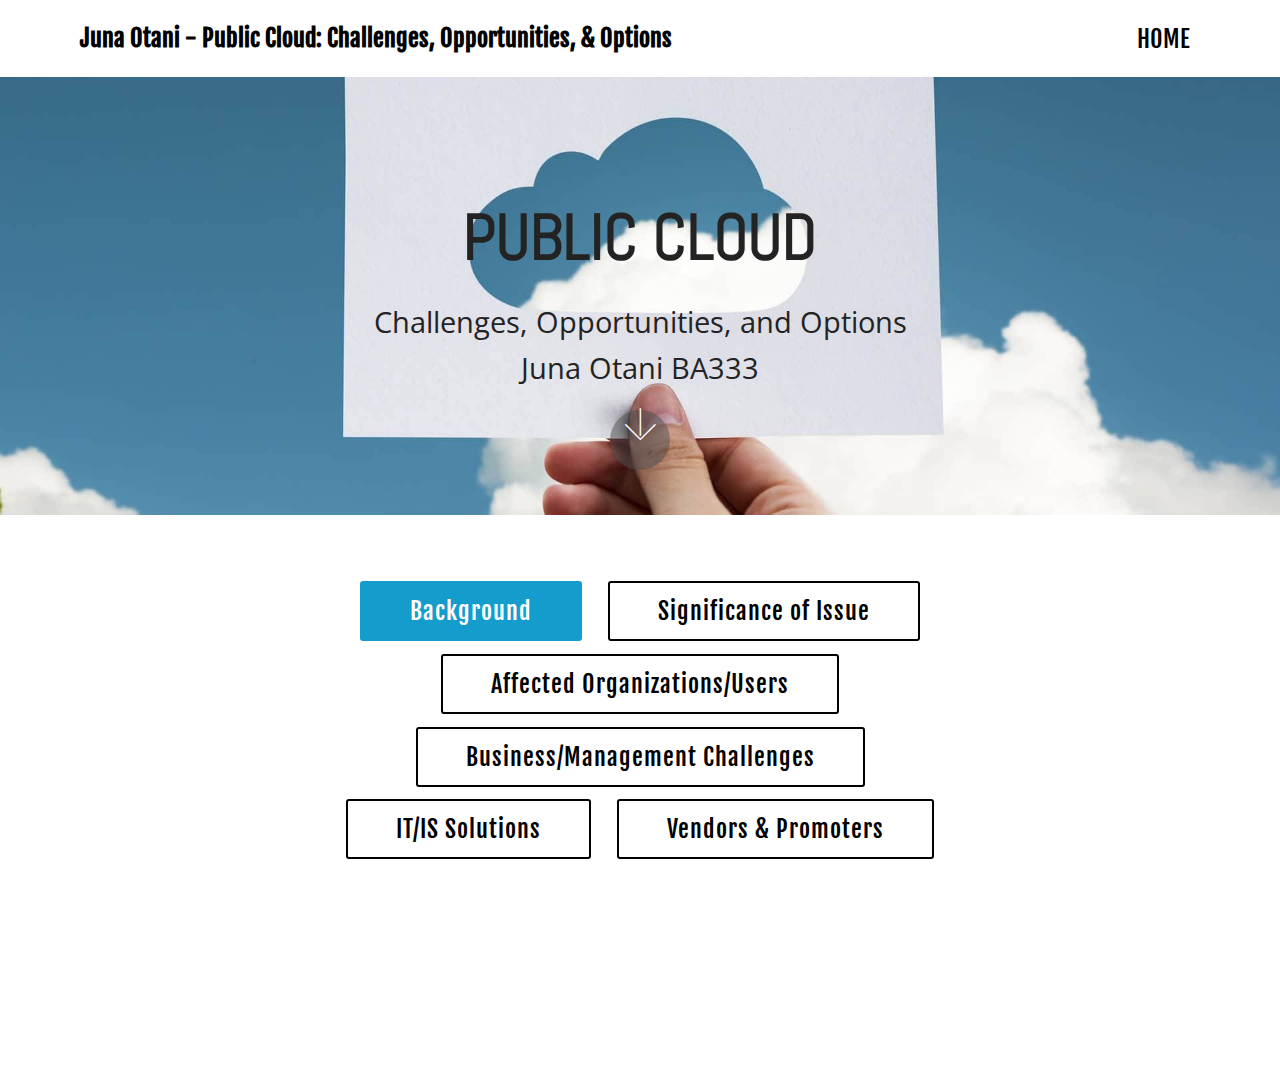
<file: index.html>
<!DOCTYPE html>
<html>
<head>
  <!-- Site made with Mobirise Website Builder v4.3.0, https://mobirise.com -->
  <meta charset="UTF-8">
  <meta http-equiv="X-UA-Compatible" content="IE=edge">
  <meta name="generator" content="Mobirise v4.3.0, mobirise.com">
  <meta name="viewport" content="width=device-width, initial-scale=1">
  <link rel="shortcut icon" href="assets/images/logo2.png" type="image/x-icon">
  <meta name="description" content="">
  <title>index</title>
  <link rel="stylesheet" href="assets/web/assets/mobirise-icons/mobirise-icons.css">
  <link rel="stylesheet" href="assets/tether/tether.min.css">
  <link rel="stylesheet" href="assets/bootstrap/css/bootstrap.min.css">
  <link rel="stylesheet" href="assets/bootstrap/css/bootstrap-grid.min.css">
  <link rel="stylesheet" href="assets/bootstrap/css/bootstrap-reboot.min.css">
  <link rel="stylesheet" href="assets/animate.css/animate.min.css">
  <link rel="stylesheet" href="assets/dropdown/css/style.css">
  <link rel="stylesheet" href="assets/theme/css/style.css">
  <link rel="stylesheet" href="assets/mobirise/css/mbr-additional.css" type="text/css">
  
  
  
</head>
<body>
<section class="menu cid-qCpZJdhpF9" once="menu" id="menu2-2b" data-rv-view="878">

    

    <nav class="navbar navbar-expand beta-menu navbar-dropdown align-items-center navbar-fixed-top navbar-toggleable-sm">
        <button class="navbar-toggler navbar-toggler-right" type="button" data-toggle="collapse" data-target="#navbarSupportedContent" aria-controls="navbarSupportedContent" aria-expanded="false" aria-label="Toggle navigation">
            <div class="hamburger">
                <span></span>
                <span></span>
                <span></span>
                <span></span>
            </div>
        </button>
        <div class="menu-logo">
            <div class="navbar-brand">
                
                <span class="navbar-caption-wrap"><a class="navbar-caption text-black display-4" href="https://mobirise.com">Juna Otani - Public Cloud: Challenges, Opportunities, &amp; Options</a></span>
            </div>
        </div>
        <div class="collapse navbar-collapse" id="navbarSupportedContent">
            <ul class="navbar-nav nav-dropdown nav-right" data-app-modern-menu="true"><li class="nav-item">
                    <a class="nav-link link text-black display-4" href="index.html">
                        HOME</a>
                </li></ul>
            
        </div>
    </nav>
</section>

<section class="engine"><a href="https://mobirise.co/o">bootstrap buttons</a></section><section class="cid-qAMbdUw7Vp" id="header2-o" data-rv-view="875">

    

    

    <div class="container align-center">
        <div class="row justify-content-md-center">
            <div class="mbr-white col-md-10">
                <h1 class="mbr-section-title mbr-bold pb-3 mbr-fonts-style display-1"><br><br>PUBLIC CLOUD<br></h1>
                
                <p class="mbr-text pb-3 mbr-fonts-style display-7">Challenges, Opportunities, and Options<br>Juna Otani BA333<br><br></p>
                
            </div>
        </div>
    </div>
    <div class="mbr-arrow hidden-sm-down" aria-hidden="true">
        <a href="#next">
            <i class="mbri-down mbr-iconfont"></i>
        </a>
    </div>
</section>

<section class="mbr-section content8 cid-qCq0Ih0LT1" id="content8-2e" data-rv-view="880">

    

    <div class="container">
        <div class="media-container-row title">
            <div class="col-12 col-md-8">
                <div class="mbr-section-btn align-center"><a class="btn btn-primary display-4" href="page.html">Background</a>
                    <a class="btn btn-black-outline display-4" href="page7.html">Significance of Issue</a> <a class="btn btn-black-outline display-4" href="page6.html">Affected Organizations/Users</a> <a class="btn btn-black-outline display-4" href="page5.html">Business/Management Challenges</a> <a class="btn btn-black-outline display-4" href="page4.html">IT/IS Solutions</a> <a class="btn btn-black-outline display-4" href="page3.html">Vendors &amp; Promoters</a> <a class="btn btn-black-outline display-4" href="page1.html">Legal &amp; Ethical Factors</a> <a class="btn btn-black-outline display-4" href="page8.html">Projected Business Impact</a> <a class="btn btn-info display-4" href="page9.html">SOURCES</a></div>
            </div>
        </div>
    </div>
</section>


  <script src="assets/web/assets/jquery/jquery.min.js"></script>
  <script src="assets/popper/popper.min.js"></script>
  <script src="assets/tether/tether.min.js"></script>
  <script src="assets/bootstrap/js/bootstrap.min.js"></script>
  <script src="assets/viewport-checker/jquery.viewportchecker.js"></script>
  <script src="assets/dropdown/js/script.min.js"></script>
  <script src="assets/touch-swipe/jquery.touch-swipe.min.js"></script>
  <script src="assets/smooth-scroll/smooth-scroll.js"></script>
  <script src="assets/theme/js/script.js"></script>
  
  
  <input name="animation" type="hidden">
  </body>
</html>
</file>
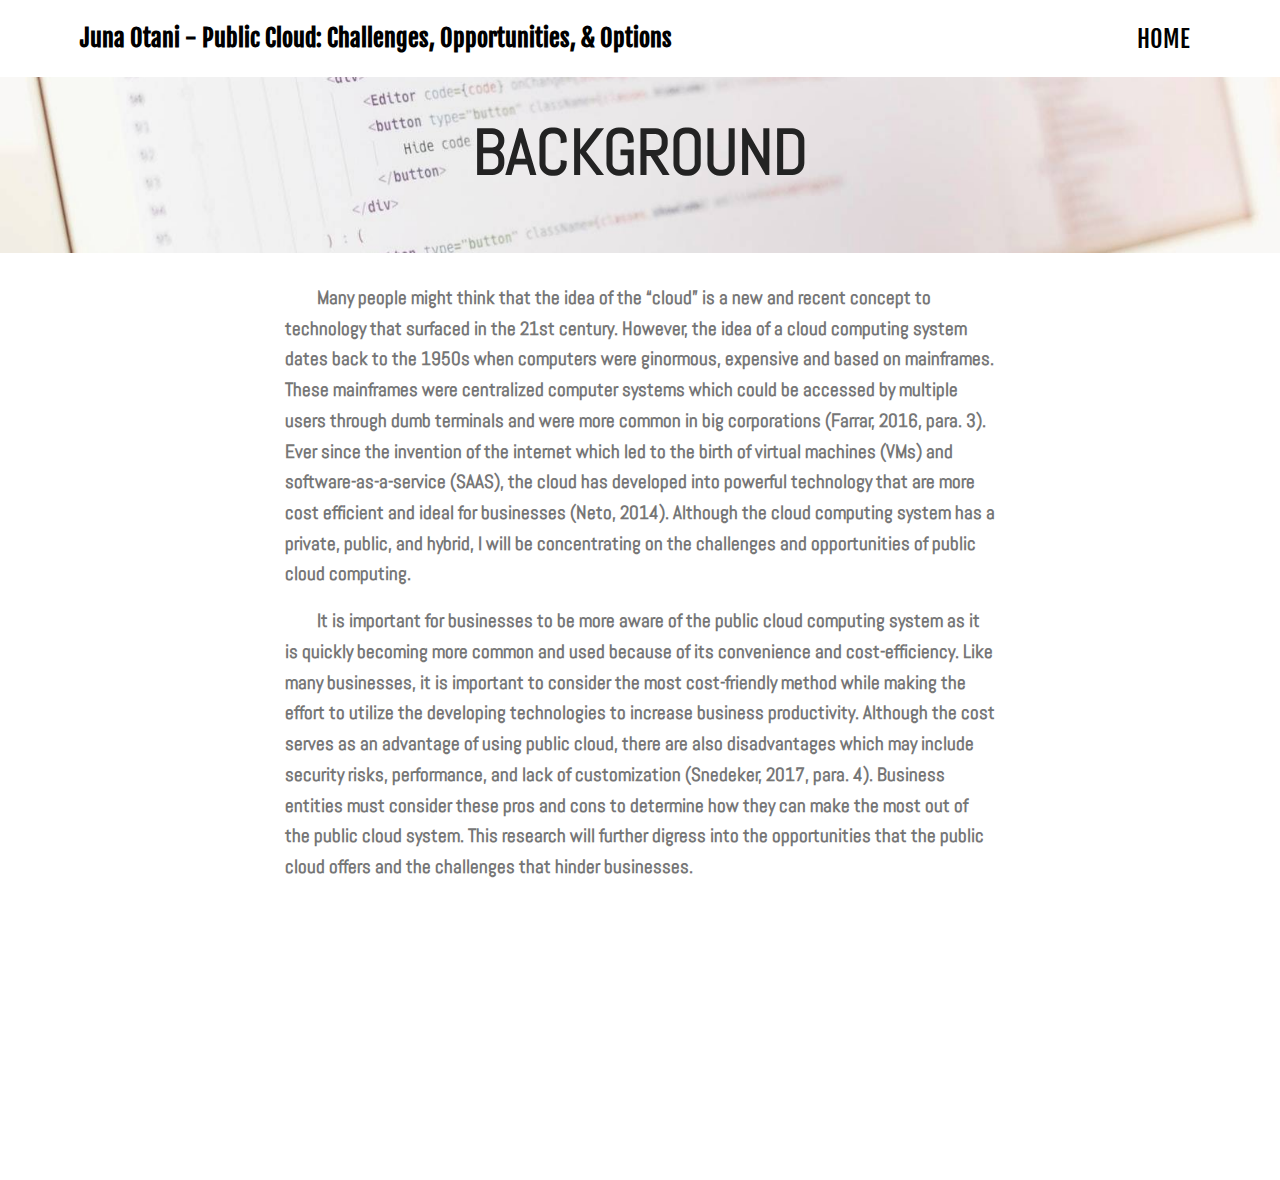
<file: page.html>
<!DOCTYPE html>
<html>
<head>
  <!-- Site made with Mobirise Website Builder v4.3.0, https://mobirise.com -->
  <meta charset="UTF-8">
  <meta http-equiv="X-UA-Compatible" content="IE=edge">
  <meta name="generator" content="Mobirise v4.3.0, mobirise.com">
  <meta name="viewport" content="width=device-width, initial-scale=1">
  <link rel="shortcut icon" href="assets/images/logo2.png" type="image/x-icon">
  <meta name="description" content="Web Page Builder Description">
  <title>Background</title>
  <link rel="stylesheet" href="assets/web/assets/mobirise-icons/mobirise-icons.css">
  <link rel="stylesheet" href="assets/tether/tether.min.css">
  <link rel="stylesheet" href="assets/bootstrap/css/bootstrap.min.css">
  <link rel="stylesheet" href="assets/bootstrap/css/bootstrap-grid.min.css">
  <link rel="stylesheet" href="assets/bootstrap/css/bootstrap-reboot.min.css">
  <link rel="stylesheet" href="assets/animate.css/animate.min.css">
  <link rel="stylesheet" href="assets/dropdown/css/style.css">
  <link rel="stylesheet" href="assets/theme/css/style.css">
  <link rel="stylesheet" href="assets/mobirise/css/mbr-additional.css" type="text/css">
  
  
  
</head>
<body>
<section class="menu cid-qCq2av1pyH" once="menu" id="menu2-2f" data-rv-view="946">

    

    <nav class="navbar navbar-expand beta-menu navbar-dropdown align-items-center navbar-fixed-top navbar-toggleable-sm">
        <button class="navbar-toggler navbar-toggler-right" type="button" data-toggle="collapse" data-target="#navbarSupportedContent" aria-controls="navbarSupportedContent" aria-expanded="false" aria-label="Toggle navigation">
            <div class="hamburger">
                <span></span>
                <span></span>
                <span></span>
                <span></span>
            </div>
        </button>
        <div class="menu-logo">
            <div class="navbar-brand">
                
                <span class="navbar-caption-wrap"><a class="navbar-caption text-black display-4" href="https://mobirise.com">Juna Otani - Public Cloud: Challenges, Opportunities, &amp; Options</a></span>
            </div>
        </div>
        <div class="collapse navbar-collapse" id="navbarSupportedContent">
            <ul class="navbar-nav nav-dropdown nav-right" data-app-modern-menu="true"><li class="nav-item">
                    <a class="nav-link link text-black display-4" href="index.html">
                        HOME</a>
                </li></ul>
            
        </div>
    </nav>
</section>

<section class="engine"><a href="https://mobirise.co/c">website maker</a></section><section class="mbr-section content5 cid-qCnMNoVgMG mbr-parallax-background" id="content5-10" data-rv-view="940">

    

    

    <div class="container">
        <div class="media-container-row">
            <div class="title col-12 col-md-8">
                <h2 class="align-center mbr-bold mbr-white pb-3 mbr-fonts-style display-1">
                    BACKGROUND</h2>
                
                
                
            </div>
        </div>
    </div>
</section>

<section class="mbr-section article content1 cid-qCnNRpbDbW" id="content1-13" data-rv-view="943">
    
     

    <div class="container">
        <div class="media-container-row">
            <div class="mbr-text col-12 col-md-8 mbr-fonts-style display-5"><p>&nbsp;&nbsp;&nbsp;&nbsp;&nbsp;&nbsp;&nbsp;&nbsp;<strong>Many people might think that the idea of the “cloud” is a new and recent concept to technology that surfaced in the 21st century. However, the idea of a cloud computing system dates back to the 1950s when computers were ginormous, expensive and based on mainframes. These mainframes were centralized computer systems which could be accessed by multiple users through dumb terminals and were more common in big corporations (Farrar, 2016, para. 3). Ever since the invention of the internet which led to the birth of virtual machines (VMs) and software-as-a-service (SAAS), the cloud has developed into powerful technology that are more cost efficient and ideal for businesses (Neto,  2014). Although the cloud computing system has a private, public, and hybrid, I will be concentrating on the challenges and opportunities of public cloud computing.&nbsp;</strong></p><p><strong>&nbsp; &nbsp; &nbsp; &nbsp; It is important for businesses to be more aware of the public cloud computing system as it is quickly becoming more common and used because of its convenience and cost-efficiency. Like many businesses, it is important to consider the most cost-friendly method while making the effort to utilize the developing technologies to increase business productivity. Although the cost serves as an advantage of using public cloud, there are also disadvantages which may include security risks, performance, and lack of customization (Snedeker, 2017, para. 4). Business entities must consider these pros and cons to determine how they can make the most out of the public cloud system. This research will further digress into the opportunities that the public cloud offers and the challenges that hinder businesses.<br></strong></p><div><strong><br></strong></div><p></p></div>
        </div>
    </div>
</section>

<section class="cid-qCnPxuLXCM" id="image1-15" data-rv-view="944">

    

    <figure class="mbr-figure container">
            <div class="image-block" style="width: 38%;">
                <img src="assets/images/screen-shot-2017-11-30-at-1.57.22-am-410x228.png" width="1400" alt="Mobirise" title="" media-simple="true">
                
            </div>
    </figure>
</section>


  <script src="assets/web/assets/jquery/jquery.min.js"></script>
  <script src="assets/popper/popper.min.js"></script>
  <script src="assets/tether/tether.min.js"></script>
  <script src="assets/bootstrap/js/bootstrap.min.js"></script>
  <script src="assets/smooth-scroll/smooth-scroll.js"></script>
  <script src="assets/viewport-checker/jquery.viewportchecker.js"></script>
  <script src="assets/dropdown/js/script.min.js"></script>
  <script src="assets/touch-swipe/jquery.touch-swipe.min.js"></script>
  <script src="assets/jarallax/jarallax.min.js"></script>
  <script src="assets/theme/js/script.js"></script>
  
  
  <input name="animation" type="hidden">
  </body>
</html>
</file>
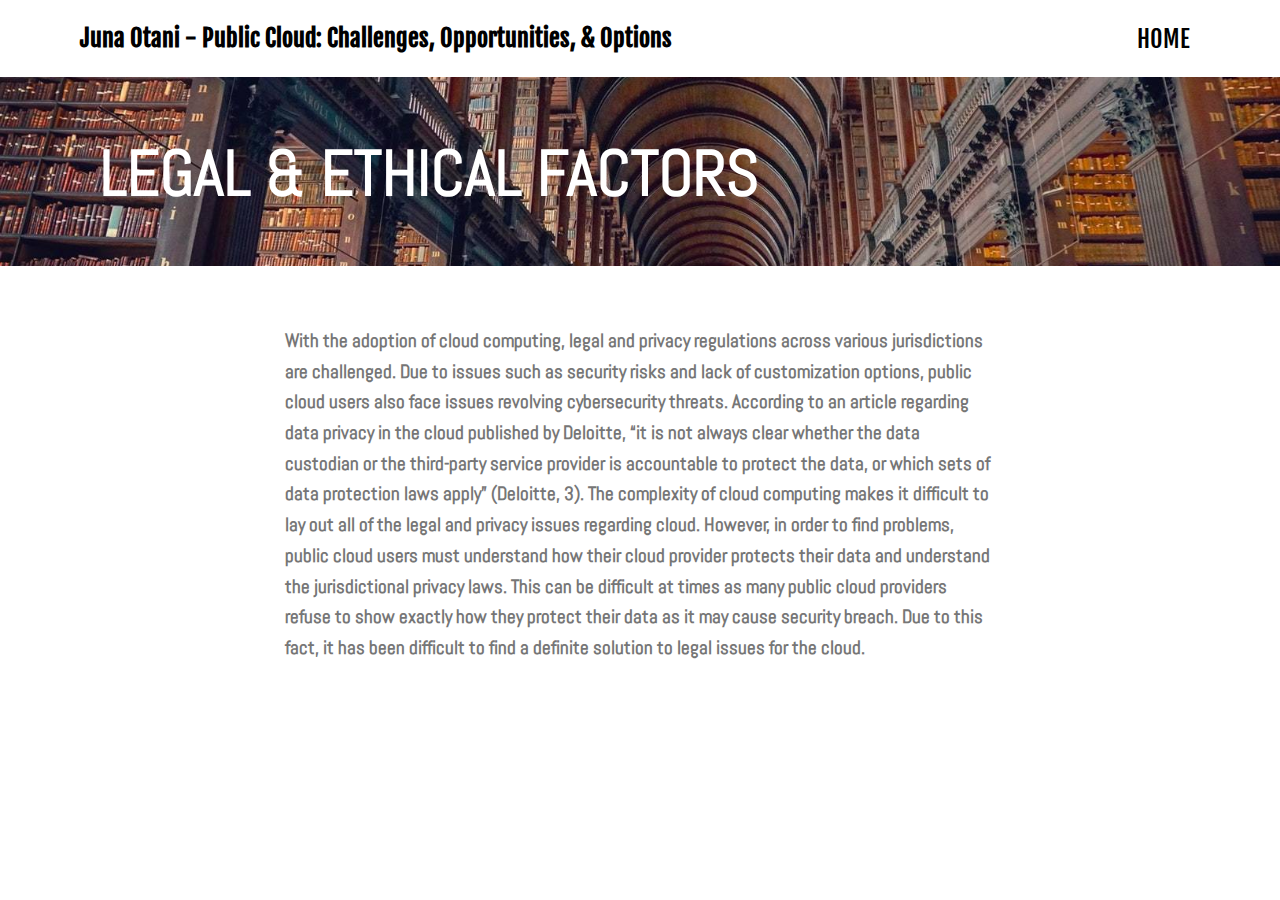
<file: page1.html>
<!DOCTYPE html>
<html>
<head>
  <!-- Site made with Mobirise Website Builder v4.3.0, https://mobirise.com -->
  <meta charset="UTF-8">
  <meta http-equiv="X-UA-Compatible" content="IE=edge">
  <meta name="generator" content="Mobirise v4.3.0, mobirise.com">
  <meta name="viewport" content="width=device-width, initial-scale=1">
  <link rel="shortcut icon" href="assets/images/logo2.png" type="image/x-icon">
  <meta name="description" content="Web Page Maker Description">
  <title>Legal & Ethical Factors</title>
  <link rel="stylesheet" href="assets/web/assets/mobirise-icons/mobirise-icons.css">
  <link rel="stylesheet" href="assets/tether/tether.min.css">
  <link rel="stylesheet" href="assets/bootstrap/css/bootstrap.min.css">
  <link rel="stylesheet" href="assets/bootstrap/css/bootstrap-grid.min.css">
  <link rel="stylesheet" href="assets/bootstrap/css/bootstrap-reboot.min.css">
  <link rel="stylesheet" href="assets/dropdown/css/style.css">
  <link rel="stylesheet" href="assets/animate.css/animate.min.css">
  <link rel="stylesheet" href="assets/theme/css/style.css">
  <link rel="stylesheet" href="assets/mobirise/css/mbr-additional.css" type="text/css">
  
  
  
</head>
<body>
<section class="menu cid-qAM6BkdaxV" once="menu" id="menu2-p" data-rv-view="881">

    

    <nav class="navbar navbar-expand beta-menu navbar-dropdown align-items-center navbar-fixed-top navbar-toggleable-sm">
        <button class="navbar-toggler navbar-toggler-right" type="button" data-toggle="collapse" data-target="#navbarSupportedContent" aria-controls="navbarSupportedContent" aria-expanded="false" aria-label="Toggle navigation">
            <div class="hamburger">
                <span></span>
                <span></span>
                <span></span>
                <span></span>
            </div>
        </button>
        <div class="menu-logo">
            <div class="navbar-brand">
                
                <span class="navbar-caption-wrap"><a class="navbar-caption text-black display-4" href="https://mobirise.com">Juna Otani - Public Cloud: Challenges, Opportunities, &amp; Options</a></span>
            </div>
        </div>
        <div class="collapse navbar-collapse" id="navbarSupportedContent">
            <ul class="navbar-nav nav-dropdown nav-right" data-app-modern-menu="true"><li class="nav-item">
                    <a class="nav-link link text-black display-4" href="index.html">
                        HOME</a>
                </li></ul>
            
        </div>
    </nav>
</section>

<section class="engine"><a href="https://mobirise.co/f">bootstrap builder</a></section><section class="header9 cid-qCq4yQ24f8" id="header9-2m" data-rv-view="883">

    

    

    <div class="container">
        <div class="media-container-column mbr-white col-md-8">
            <h1 class="mbr-section-title align-left mbr-bold pb-3 mbr-fonts-style display-1">
                LEGAL &amp; ETHICAL FACTORS</h1>
            
            
            
        </div>
    </div>

    
</section>

<section class="mbr-section article content1 cid-qCq57gSszA" id="content1-2n" data-rv-view="886">
    
     

    <div class="container">
        <div class="media-container-row">
            <div class="mbr-text col-12 col-md-8 mbr-fonts-style display-5"><strong>With the adoption of cloud computing, legal and privacy regulations across various jurisdictions are challenged. Due to issues such as security risks and lack of customization options, public cloud users also face issues revolving cybersecurity threats. According to an article regarding data privacy in the cloud published by Deloitte, “it is not always clear whether the data custodian or the third-party service provider is accountable to protect the data, or which sets of data protection laws apply” (Deloitte, 3). The complexity of cloud computing makes it difficult to lay out all of the legal and privacy issues regarding cloud. However, in order to find problems, public cloud users must understand how their cloud provider protects their data and understand the jurisdictional privacy laws. This can be difficult at times as many public cloud providers refuse to show exactly how they protect their data as it may cause security breach. Due to this fact, it has been difficult to find a definite solution to legal issues for the cloud.</strong><div><strong><br></strong></div></div>
        </div>
    </div>
</section>


  <script src="assets/web/assets/jquery/jquery.min.js"></script>
  <script src="assets/popper/popper.min.js"></script>
  <script src="assets/tether/tether.min.js"></script>
  <script src="assets/bootstrap/js/bootstrap.min.js"></script>
  <script src="assets/dropdown/js/script.min.js"></script>
  <script src="assets/touch-swipe/jquery.touch-swipe.min.js"></script>
  <script src="assets/viewport-checker/jquery.viewportchecker.js"></script>
  <script src="assets/smooth-scroll/smooth-scroll.js"></script>
  <script src="assets/theme/js/script.js"></script>
  
  
  <input name="animation" type="hidden">
  </body>
</html>
</file>
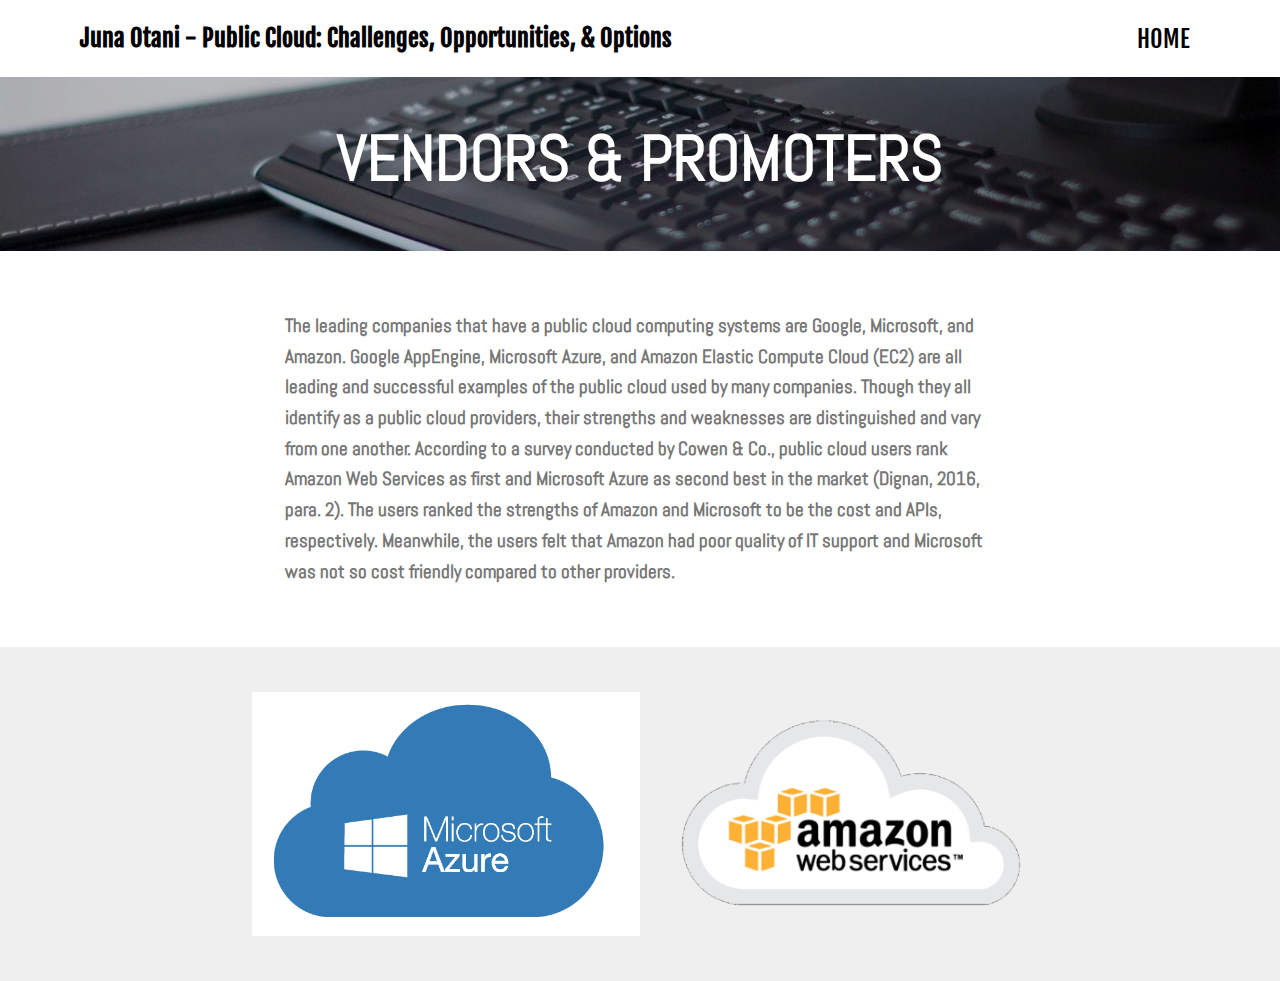
<file: page3.html>
<!DOCTYPE html>
<html>
<head>
  <!-- Site made with Mobirise Website Builder v4.3.0, https://mobirise.com -->
  <meta charset="UTF-8">
  <meta http-equiv="X-UA-Compatible" content="IE=edge">
  <meta name="generator" content="Mobirise v4.3.0, mobirise.com">
  <meta name="viewport" content="width=device-width, initial-scale=1">
  <link rel="shortcut icon" href="assets/images/logo2.png" type="image/x-icon">
  <meta name="description" content="Web Site Generator Description">
  <title>Vendors & Promoters</title>
  <link rel="stylesheet" href="assets/web/assets/mobirise-icons/mobirise-icons.css">
  <link rel="stylesheet" href="assets/tether/tether.min.css">
  <link rel="stylesheet" href="assets/bootstrap/css/bootstrap.min.css">
  <link rel="stylesheet" href="assets/bootstrap/css/bootstrap-grid.min.css">
  <link rel="stylesheet" href="assets/bootstrap/css/bootstrap-reboot.min.css">
  <link rel="stylesheet" href="assets/animate.css/animate.min.css">
  <link rel="stylesheet" href="assets/dropdown/css/style.css">
  <link rel="stylesheet" href="assets/theme/css/style.css">
  <link rel="stylesheet" href="assets/mobirise/css/mbr-additional.css" type="text/css">
  
  
  
</head>
<body>
<section class="menu cid-qCq2FCOL0O" once="menu" id="menu2-2j" data-rv-view="891">

    

    <nav class="navbar navbar-expand beta-menu navbar-dropdown align-items-center navbar-fixed-top navbar-toggleable-sm">
        <button class="navbar-toggler navbar-toggler-right" type="button" data-toggle="collapse" data-target="#navbarSupportedContent" aria-controls="navbarSupportedContent" aria-expanded="false" aria-label="Toggle navigation">
            <div class="hamburger">
                <span></span>
                <span></span>
                <span></span>
                <span></span>
            </div>
        </button>
        <div class="menu-logo">
            <div class="navbar-brand">
                
                <span class="navbar-caption-wrap"><a class="navbar-caption text-black display-4" href="https://mobirise.com">Juna Otani - Public Cloud: Challenges, Opportunities, &amp; Options</a></span>
            </div>
        </div>
        <div class="collapse navbar-collapse" id="navbarSupportedContent">
            <ul class="navbar-nav nav-dropdown nav-right" data-app-modern-menu="true"><li class="nav-item">
                    <a class="nav-link link text-black display-4" href="index.html">
                        HOME</a>
                </li></ul>
            
        </div>
    </nav>
</section>

<section class="engine"><a href="https://mobirise.co">Mobirise</a></section><section class="header1 cid-qCq3t50FAK" id="header1-2k" data-rv-view="887">

    

    <div class="mbr-overlay" style="opacity: 0.2; background-color: rgb(0, 0, 0);">
    </div>

    <div class="container">
        <div class="row justify-content-md-center">
            <div class="mbr-white col-md-10">
                <h1 class="mbr-section-title align-center mbr-bold pb-3 mbr-fonts-style display-1">VENDORS &amp; PROMOTERS</h1>
                
                
                
            </div>
        </div>
    </div>

</section>

<section class="mbr-section article content1 cid-qCpR0oVBek" id="content1-1x" data-rv-view="890">
    
     

    <div class="container">
        <div class="media-container-row">
            <div class="mbr-text col-12 col-md-8 mbr-fonts-style display-5"><strong>The leading companies that have a public cloud computing systems are Google, Microsoft, and Amazon. Google AppEngine, Microsoft Azure, and Amazon Elastic Compute Cloud (EC2) are all leading and successful examples of the public cloud used by many companies. Though they all identify as a public cloud providers, their strengths and weaknesses are distinguished and vary from one another. According to a survey conducted by Cowen &amp; Co., public cloud users rank Amazon Web Services as first and Microsoft Azure as second best in the market (Dignan, 2016, para. 2). The users ranked the strengths of Amazon and Microsoft to be the cost and APIs, respectively. Meanwhile, the users felt that Amazon had poor quality of IT support and Microsoft was not so cost friendly compared to other providers.&nbsp;</strong></div>
        </div>
    </div>
</section>

<section class="cid-qCq407Lvwz" id="image4-2l" data-rv-view="893">
    <!-- Block parameters controls (Blue "Gear" panel) -->
    
    <!-- End block parameters -->
    <div class="container images-container">
            <div class="media-container-row" style="width: 70%;">
                <div class="img-item item1" style="width: 113%;">
                    <img src="assets/images/microsoft-azure-640x401.png" alt="" title="" media-simple="true">
                    
                </div>
                <div class="img-item">
                    <img src="assets/images/icon-cloud-aws-768x432.png" alt="" title="" media-simple="true">
                    
                </div>
            </div>
    </div>
</section>


  <script src="assets/web/assets/jquery/jquery.min.js"></script>
  <script src="assets/popper/popper.min.js"></script>
  <script src="assets/tether/tether.min.js"></script>
  <script src="assets/bootstrap/js/bootstrap.min.js"></script>
  <script src="assets/viewport-checker/jquery.viewportchecker.js"></script>
  <script src="assets/dropdown/js/script.min.js"></script>
  <script src="assets/touch-swipe/jquery.touch-swipe.min.js"></script>
  <script src="assets/smooth-scroll/smooth-scroll.js"></script>
  <script src="assets/theme/js/script.js"></script>
  
  
  <input name="animation" type="hidden">
  </body>
</html>
</file>
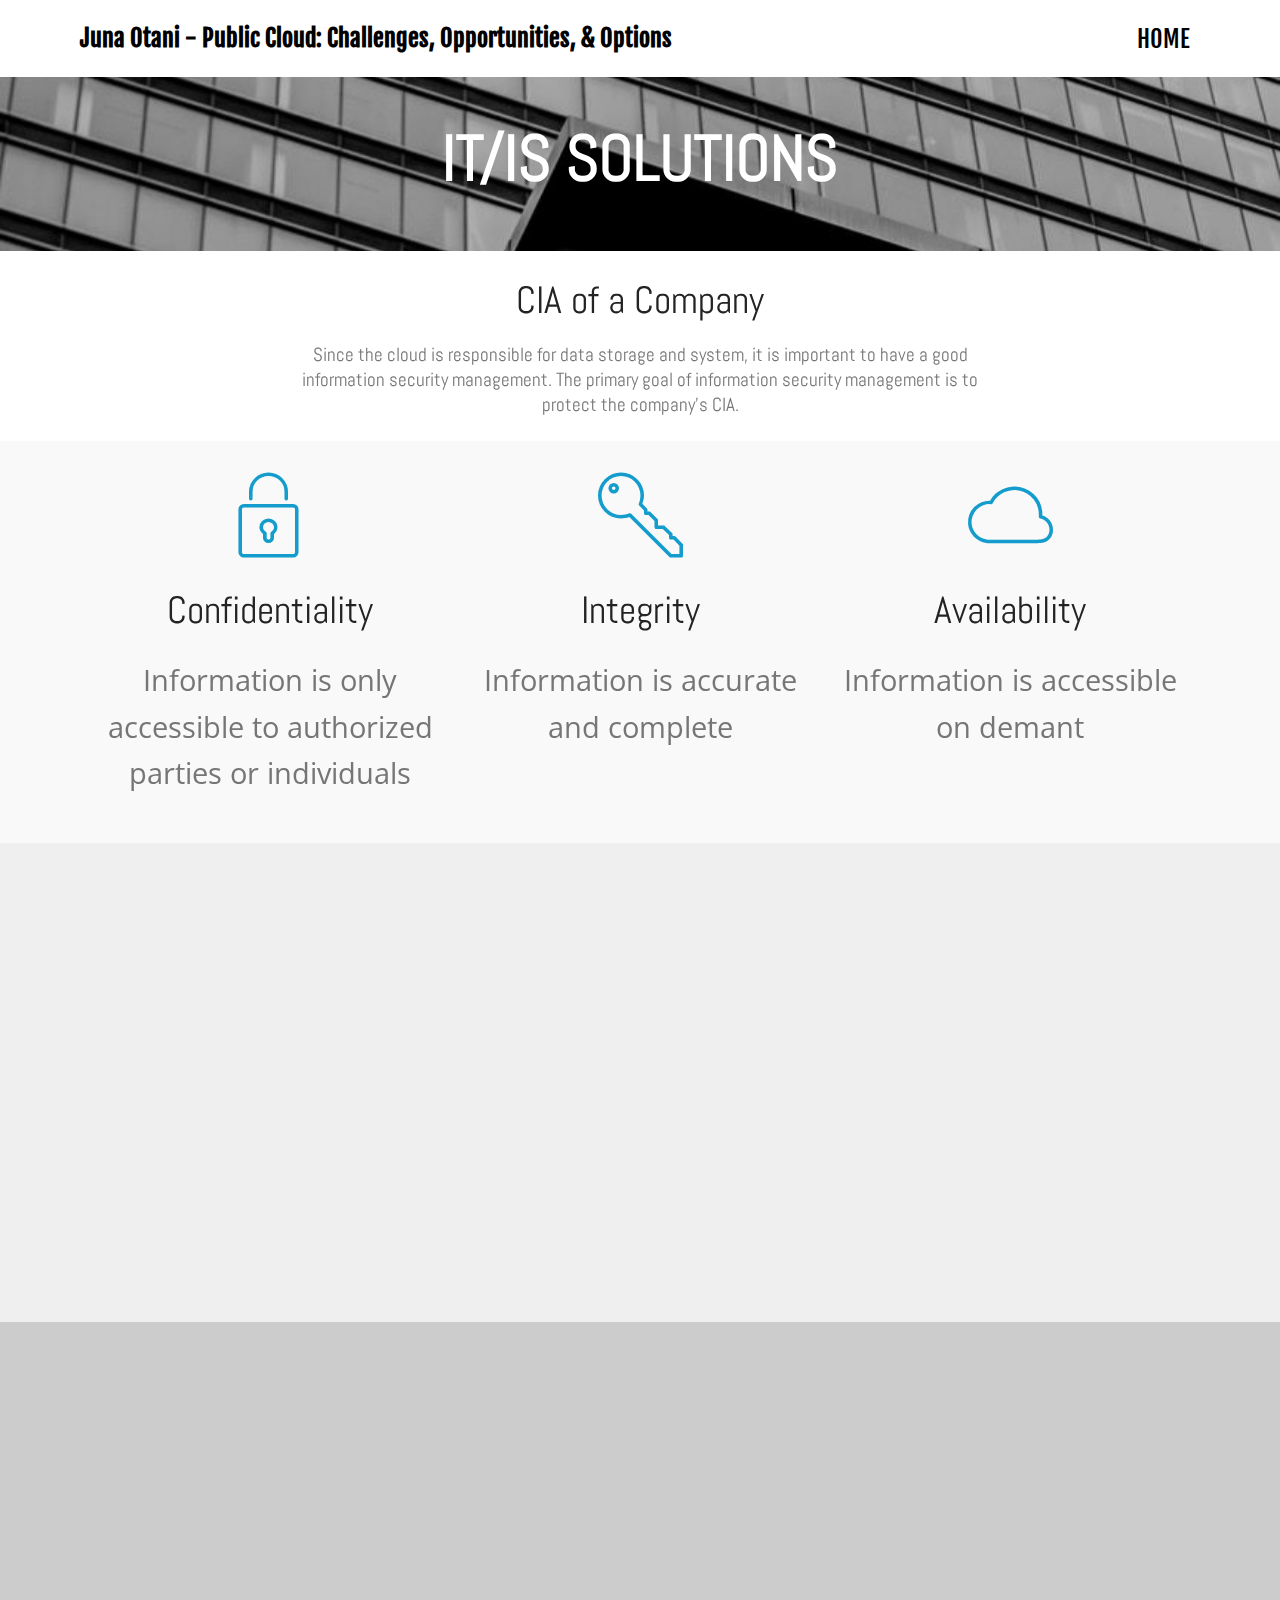
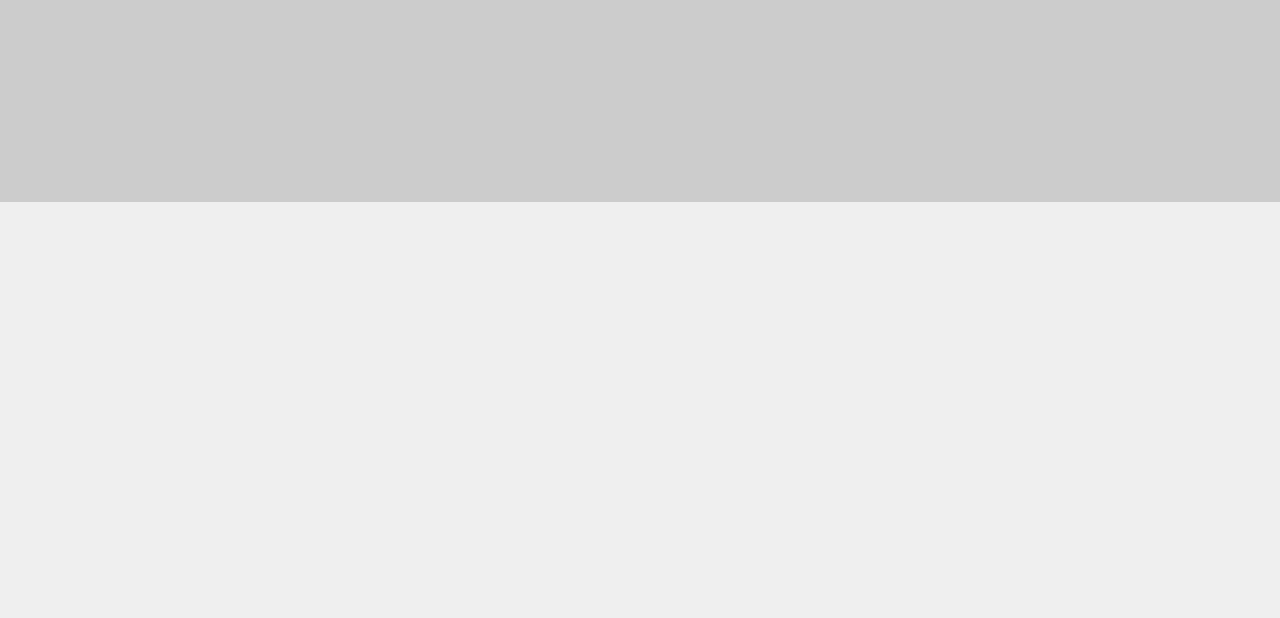
<file: page4.html>
<!DOCTYPE html>
<html>
<head>
  <!-- Site made with Mobirise Website Builder v4.3.0, https://mobirise.com -->
  <meta charset="UTF-8">
  <meta http-equiv="X-UA-Compatible" content="IE=edge">
  <meta name="generator" content="Mobirise v4.3.0, mobirise.com">
  <meta name="viewport" content="width=device-width, initial-scale=1">
  <link rel="shortcut icon" href="assets/images/logo2.png" type="image/x-icon">
  <meta name="description" content="Website Maker Description">
  <title>IT/IS Solutions</title>
  <link rel="stylesheet" href="assets/web/assets/mobirise-icons/mobirise-icons.css">
  <link rel="stylesheet" href="assets/tether/tether.min.css">
  <link rel="stylesheet" href="assets/bootstrap/css/bootstrap.min.css">
  <link rel="stylesheet" href="assets/bootstrap/css/bootstrap-grid.min.css">
  <link rel="stylesheet" href="assets/bootstrap/css/bootstrap-reboot.min.css">
  <link rel="stylesheet" href="assets/animate.css/animate.min.css">
  <link rel="stylesheet" href="assets/dropdown/css/style.css">
  <link rel="stylesheet" href="assets/theme/css/style.css">
  <link rel="stylesheet" href="assets/mobirise/css/mbr-additional.css" type="text/css">
  
  
  
</head>
<body>
<section class="menu cid-qCpYHUe6v6" once="menu" id="menu2-2a" data-rv-view="912">

    

    <nav class="navbar navbar-expand beta-menu navbar-dropdown align-items-center navbar-fixed-top navbar-toggleable-sm">
        <button class="navbar-toggler navbar-toggler-right" type="button" data-toggle="collapse" data-target="#navbarSupportedContent" aria-controls="navbarSupportedContent" aria-expanded="false" aria-label="Toggle navigation">
            <div class="hamburger">
                <span></span>
                <span></span>
                <span></span>
                <span></span>
            </div>
        </button>
        <div class="menu-logo">
            <div class="navbar-brand">
                
                <span class="navbar-caption-wrap"><a class="navbar-caption text-black display-4" href="https://mobirise.com">Juna Otani - Public Cloud: Challenges, Opportunities, &amp; Options</a></span>
            </div>
        </div>
        <div class="collapse navbar-collapse" id="navbarSupportedContent">
            <ul class="navbar-nav nav-dropdown nav-right" data-app-modern-menu="true"><li class="nav-item">
                    <a class="nav-link link text-black display-4" href="index.html">
                        HOME</a>
                </li></ul>
            
        </div>
    </nav>
</section>

<section class="engine"><a href="https://mobirise.co/k">free bootstrap templates</a></section><section class="header1 cid-qCpL560Yv8 mbr-parallax-background" id="header1-1s" data-rv-view="895">

    

    <div class="mbr-overlay" style="opacity: 0.3; background-color: rgb(0, 0, 0);">
    </div>

    <div class="container">
        <div class="row justify-content-md-center">
            <div class="mbr-white col-md-10">
                <h1 class="mbr-section-title align-center mbr-bold pb-3 mbr-fonts-style display-1">
                    IT/IS SOLUTIONS</h1>
                
                
                
            </div>
        </div>
    </div>

</section>

<section class="mbr-section content4 cid-qCpTJhoAYK" id="content4-24" data-rv-view="898">

    

    <div class="container">
        <div class="media-container-row">
            <div class="title col-12 col-md-8">
                <h2 class="align-center pb-3 mbr-fonts-style display-2">CIA of a Company</h2>
                <h3 class="mbr-section-subtitle align-center mbr-light mbr-fonts-style display-5">Since the cloud is responsible for data storage and system, it is important to have a good information security management. The primary goal of information security management is to protect the company’s CIA.</h3>
                
            </div>
        </div>
    </div>
</section>

<section class="features1 cid-qCpUgb4iE2" id="features1-25" data-rv-view="900">
    
    

    
    <div class="container">
        <div class="media-container-row">

            <div class="card p-3 col-12 col-md-6 col-lg-4">
                <div class="card-img pb-3">
                    <a href="page4.html#features11-26"><span class="mbr-iconfont mbri-lock" style="font-size: 85px;" media-simple="true"></span></a>
                </div>
                <div class="card-box">
                    <h4 class="card-title py-3 mbr-fonts-style display-2">
                        Confidentiality</h4>
                    <p class="mbr-text mbr-fonts-style display-7">
                        Information is only accessible to authorized parties or individuals</p>
                </div>
            </div>

            <div class="card p-3 col-12 col-md-6 col-lg-4">
                <div class="card-img pb-3">
                    <a href="page4.html#features11-28"><span class="mbr-iconfont mbri-key" style="font-size: 85px;" media-simple="true"></span></a>
                </div>
                <div class="card-box">
                    <h4 class="card-title py-3 mbr-fonts-style display-2">
                        Integrity</h4>
                    <p class="mbr-text mbr-fonts-style display-7">
                        Information is accurate and complete</p>
                </div>
            </div>

            <div class="card p-3 col-12 col-md-6 col-lg-4">
                <div class="card-img pb-3">
                    <a href="page4.html#features11-29"><span class="mbr-iconfont mbri-cloud" style="font-size: 85px;" media-simple="true"></span></a>
                </div>
                <div class="card-box">
                    <h4 class="card-title py-3 mbr-fonts-style display-2">
                        Availability</h4>
                    <p class="mbr-text mbr-fonts-style display-7">
                        Information is accessible on demant</p>
                </div>
            </div>

            

        </div>

    </div>

</section>

<section class="features11 cid-qCpVbsrYla" id="features11-26" data-rv-view="903">

    

    

    <div class="container">   
        <div class="col-md-12">
            <div class="media-container-row">
                <div class="mbr-figure" style="width: 45%;">
                    <img src="assets/images/confidentiality-technource-430x300.png" alt="Mobirise" title="" media-simple="true">
                </div>
                <div class=" align-left">
                    <h2 class="mbr-title pt-2 mbr-fonts-style display-2">
                        Confidentiality</h2>
                    <div class="mbr-section-text">
                        
                    </div>

                    <div class="block-content">
                        <div class="card p-3 pr-3">
                            <div class="media">
                                     
                                <div class="media-body">
                                    
                                </div>
                            </div>                

                            <div class="card-box">
                                <p class="block-text mbr-fonts-style display-5">The best way to keep the information confidential is to protect and secure data. This can be done by taking note of authorized individuals and practicing access controls so that unauthorized parties are not able to get in. Password protecting the access of information is one of the basics to information security management. <br><br>To further secure data, companies can also use the authentication process for the system to successfully identify the user. Although this will not eliminate all security risks, it may be a solution to the most common types of security breaches such as external attacks and data leakage (Grimes, 2013).</p>
                            </div>
                        </div>

                        
                    </div>
                </div>
            </div>
        </div> 
    </div>          
</section>

<section class="features11 cid-qCpVXxDUBT" id="features11-28" data-rv-view="906">

    

    

    <div class="container">   
        <div class="col-md-12">
            <div class="media-container-row">
                <div class="mbr-figure" style="width: 40%;">
                    <img src="assets/images/header-encryption-1400x700.png" alt="Mobirise" title="" media-simple="true">
                </div>
                <div class=" align-left">
                    <h2 class="mbr-title pt-2 mbr-fonts-style display-2">
                        Integrity</h2>
                    <div class="mbr-section-text">
                        
                    </div>

                    <div class="block-content">
                        <div class="card p-3 pr-3">
                            <div class="media">
                                     
                                <div class="media-body">
                                    
                                </div>
                            </div>                

                            <div class="card-box">
                                <p class="block-text mbr-fonts-style display-5">To ensure that the integrity of a file or set of data in a public cloud or any system, one can use the encryption process. Though there is symmetric-key encryption, asymmetric-key encryption offers a more strict protection which also uses the authentication process. <br><br>By authenticating and restricting the amount of people who can access the data, as mentioned previously, it decreases the amount of threat opportunities (Osman &amp; Mustafa, 2015). The only disadvantage of the asymmetric-key encryption and authentication is that it is slow and may take time to encrypt and decrypt large data sets (Roeder).</p>
                            </div>
                        </div>

                        
                    </div>
                </div>
            </div>
        </div> 
    </div>          
</section>

<section class="features11 cid-qCpXuwcgxs" id="features11-29" data-rv-view="909">

    

    

    <div class="container">   
        <div class="col-md-12">
            <div class="media-container-row">
                <div class="mbr-figure" style="width: 35%;">
                    <img src="assets/images/have-you-ever-used-cloud-scalability-your-e-business-1000x750.png" alt="Mobirise" title="" media-simple="true">
                </div>
                <div class=" align-left">
                    <h2 class="mbr-title pt-2 mbr-fonts-style display-2">
                        Availability</h2>
                    <div class="mbr-section-text">
                        
                    </div>

                    <div class="block-content">
                        <div class="card p-3 pr-3">
                            <div class="media">
                                     
                                <div class="media-body">
                                    
                                </div>
                            </div>                

                            <div class="card-box">
                                <p class="block-text mbr-fonts-style display-5">
                                   If a public cloud user experiences downtime or a loss of data, they should be prepared with backups of information. To solve this issue, they must backup their data in several locations to ensure that if there are any issues with the internet or the public cloud itself, they can access this information by recovering from a saved copy. 
                                </p>
                            </div>
                        </div>

                        
                    </div>
                </div>
            </div>
        </div> 
    </div>          
</section>


  <script src="assets/web/assets/jquery/jquery.min.js"></script>
  <script src="assets/popper/popper.min.js"></script>
  <script src="assets/tether/tether.min.js"></script>
  <script src="assets/bootstrap/js/bootstrap.min.js"></script>
  <script src="assets/smooth-scroll/smooth-scroll.js"></script>
  <script src="assets/viewport-checker/jquery.viewportchecker.js"></script>
  <script src="assets/dropdown/js/script.min.js"></script>
  <script src="assets/touch-swipe/jquery.touch-swipe.min.js"></script>
  <script src="assets/jarallax/jarallax.min.js"></script>
  <script src="assets/theme/js/script.js"></script>
  
  
  <input name="animation" type="hidden">
  </body>
</html>
</file>
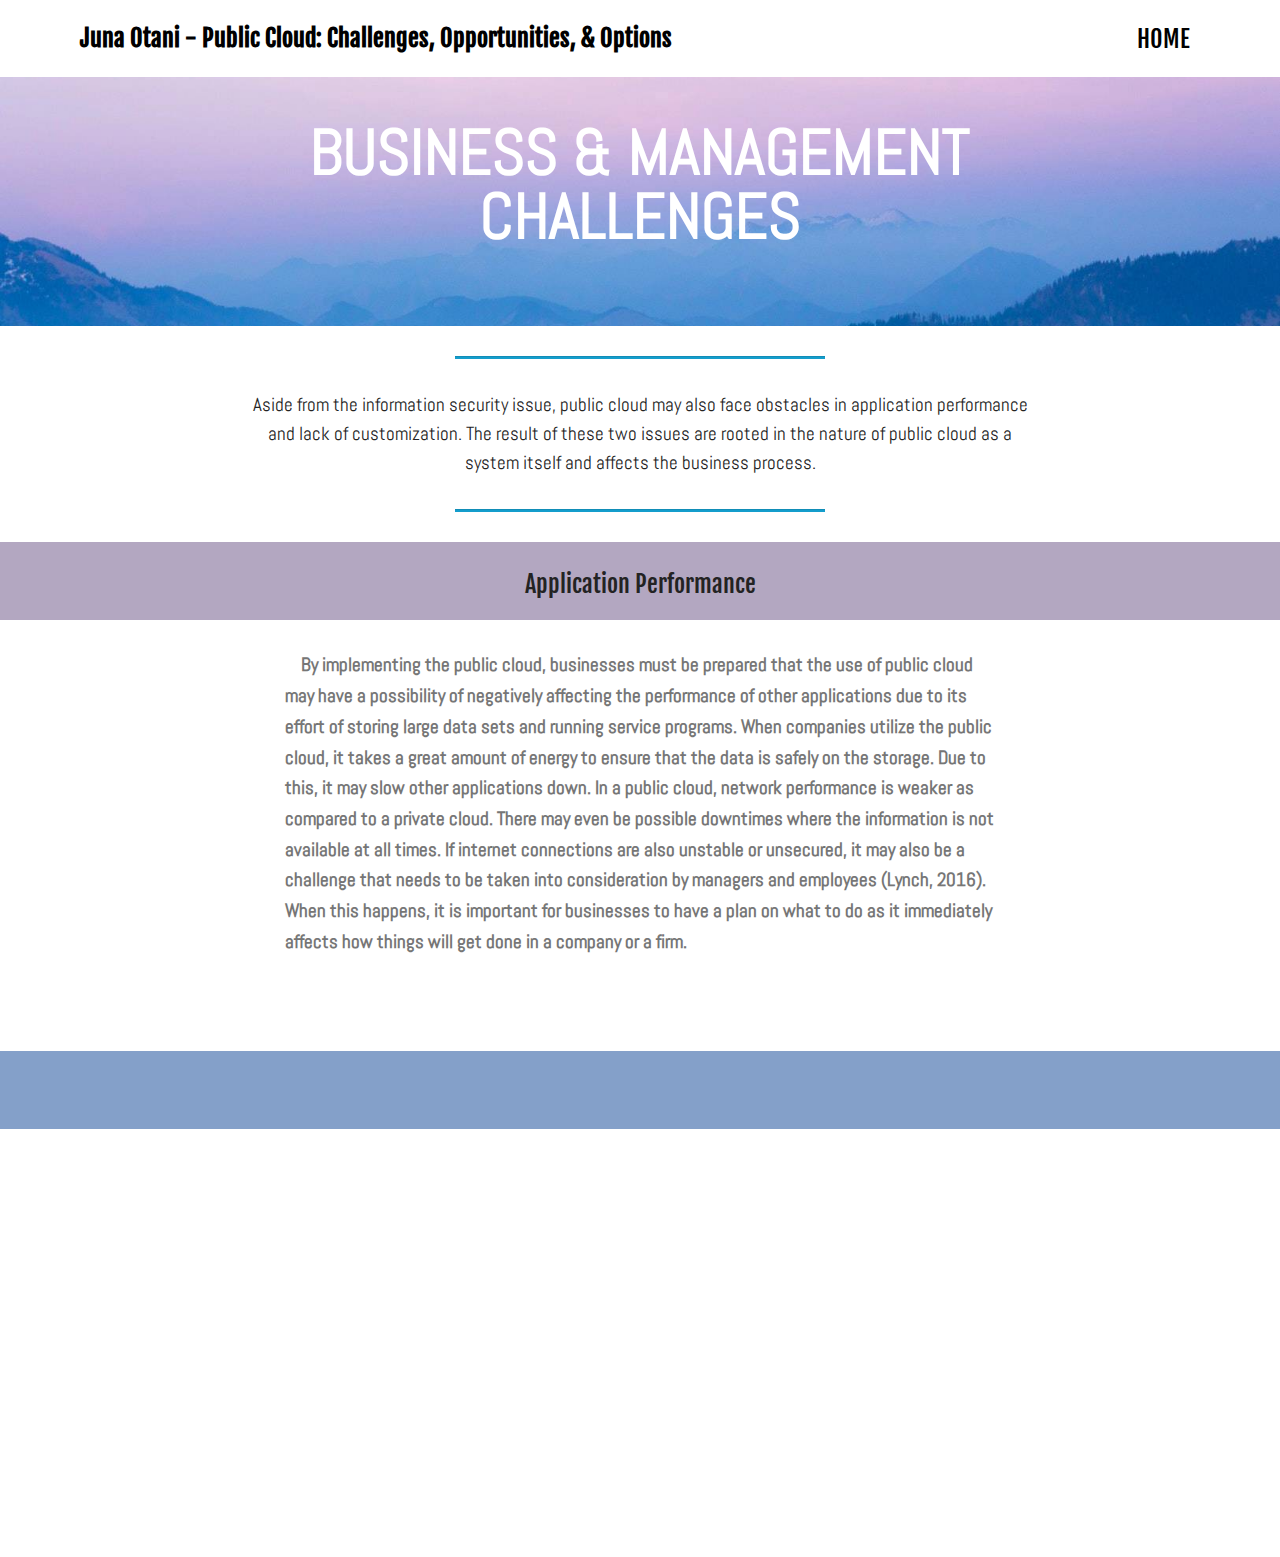
<file: page5.html>
<!DOCTYPE html>
<html>
<head>
  <!-- Site made with Mobirise Website Builder v4.3.0, https://mobirise.com -->
  <meta charset="UTF-8">
  <meta http-equiv="X-UA-Compatible" content="IE=edge">
  <meta name="generator" content="Mobirise v4.3.0, mobirise.com">
  <meta name="viewport" content="width=device-width, initial-scale=1">
  <link rel="shortcut icon" href="assets/images/logo2.png" type="image/x-icon">
  <meta name="description" content="Web Page Creator Description">
  <title>Business/Management Challenges</title>
  <link rel="stylesheet" href="assets/web/assets/mobirise-icons/mobirise-icons.css">
  <link rel="stylesheet" href="assets/tether/tether.min.css">
  <link rel="stylesheet" href="assets/bootstrap/css/bootstrap.min.css">
  <link rel="stylesheet" href="assets/bootstrap/css/bootstrap-grid.min.css">
  <link rel="stylesheet" href="assets/bootstrap/css/bootstrap-reboot.min.css">
  <link rel="stylesheet" href="assets/animate.css/animate.min.css">
  <link rel="stylesheet" href="assets/dropdown/css/style.css">
  <link rel="stylesheet" href="assets/theme/css/style.css">
  <link rel="stylesheet" href="assets/mobirise/css/mbr-additional.css" type="text/css">
  
  
  
</head>
<body>
<section class="menu cid-qCq2szWaze" once="menu" id="menu2-2i" data-rv-view="925">

    

    <nav class="navbar navbar-expand beta-menu navbar-dropdown align-items-center navbar-fixed-top navbar-toggleable-sm">
        <button class="navbar-toggler navbar-toggler-right" type="button" data-toggle="collapse" data-target="#navbarSupportedContent" aria-controls="navbarSupportedContent" aria-expanded="false" aria-label="Toggle navigation">
            <div class="hamburger">
                <span></span>
                <span></span>
                <span></span>
                <span></span>
            </div>
        </button>
        <div class="menu-logo">
            <div class="navbar-brand">
                
                <span class="navbar-caption-wrap"><a class="navbar-caption text-black display-4" href="https://mobirise.com">Juna Otani - Public Cloud: Challenges, Opportunities, &amp; Options</a></span>
            </div>
        </div>
        <div class="collapse navbar-collapse" id="navbarSupportedContent">
            <ul class="navbar-nav nav-dropdown nav-right" data-app-modern-menu="true"><li class="nav-item">
                    <a class="nav-link link text-black display-4" href="index.html">
                        HOME</a>
                </li></ul>
            
        </div>
    </nav>
</section>

<section class="engine"><a href="https://mobirise.co/n">bootstrap modal popup</a></section><section class="mbr-section content5 cid-qCpIaF3F3m mbr-parallax-background" id="content5-1o" data-rv-view="914">

    

    

    <div class="container">
        <div class="media-container-row">
            <div class="title col-12 col-md-8">
                <h2 class="align-center mbr-bold mbr-white pb-3 mbr-fonts-style display-1">BUSINESS &amp; MANAGEMENT CHALLENGES</h2>
                <h3 class="mbr-section-subtitle align-center mbr-light mbr-white pb-3 mbr-fonts-style display-5"></h3>
                
                
            </div>
        </div>
    </div>
</section>

<section class="mbr-section article content9 cid-qCpHV1qXVs" id="content9-1n" data-rv-view="917">
    
     

    <div class="container">
        <div class="inner-container" style="width: 71%;">
            <hr class="line" style="width: 47%;">
            <div class="section-text align-center mbr-fonts-style display-5">Aside from the information security issue, public cloud may also face obstacles in application performance and lack of customization. The result of these two issues are rooted in the nature of public cloud as a system itself and affects the business process.</div>
            <hr class="line" style="width: 47%;">
        </div>
        </div>
</section>

<section class="mbr-section content4 cid-qCpGvYLYr6" id="content4-1i" data-rv-view="919">

    

    <div class="container">
        <div class="media-container-row">
            <div class="title col-12 col-md-8">
                <h2 class="align-center pb-3 mbr-fonts-style display-4">
                    Application Performance</h2>
                
                
            </div>
        </div>
    </div>
</section>

<section class="mbr-section article content1 cid-qCpJarJsni" id="content1-1p" data-rv-view="921">
    
     

    <div class="container">
        <div class="media-container-row">
            <div class="mbr-text col-12 col-md-8 mbr-fonts-style display-5"><p>&nbsp;&nbsp;&nbsp;&nbsp;<strong>By implementing the public cloud, businesses must be prepared that the use of public cloud may have a possibility of negatively affecting the performance of other applications due to its effort of storing large data sets and running service programs. When companies utilize the public cloud, it takes a great amount of energy to ensure that the data is safely on the storage. Due to this, it may slow other applications down. In a public cloud, network performance is weaker as compared to a private cloud. There may even be possible downtimes where the information is not available at all times. If internet connections are also unstable or unsecured, it may also be a challenge that needs to be taken into consideration by managers and employees (Lynch, 2016). When this happens, it is important for businesses to have a plan on what to do as it immediately affects how things will get done in a company or a firm.&nbsp;</strong></p><div><strong><br></strong></div><div><strong><br></strong></div><p></p></div>
        </div>
    </div>
</section>

<section class="mbr-section content4 cid-qCpJkYBPEr" id="content4-1q" data-rv-view="922">

    

    <div class="container">
        <div class="media-container-row">
            <div class="title col-12 col-md-8">
                <h2 class="align-center pb-3 mbr-fonts-style display-4">
                    Vendor Lock-In and Lack of Control</h2>
                
                
            </div>
        </div>
    </div>
</section>

<section class="mbr-section article content1 cid-qCpJTy4fMY" id="content1-1r" data-rv-view="924">
    
     

    <div class="container">
        <div class="media-container-row">
            <div class="mbr-text col-12 col-md-8 mbr-fonts-style display-5"><p>&nbsp;&nbsp;&nbsp;&nbsp;&nbsp;&nbsp;&nbsp;&nbsp;<strong>Some public cloud providers have the tendency to “lock-in” vendors by making it difficult for them to change to other providers. This is caused by the extreme complexity and differences between the old public cloud vendor and the new vendor. It can be a very strenuous process to reconfigure the requirements that are needed for a new public cloud host and migrate all information securely (Levelcloud). The process of migrating can be costly and may take a long time to move the information from one vendor to another securely. Unfortunately, the cloud computing system has little to no customization options because the control is under the providers.</strong></p><div><strong><br></strong></div><p></p></div>
        </div>
    </div>
</section>


  <script src="assets/web/assets/jquery/jquery.min.js"></script>
  <script src="assets/popper/popper.min.js"></script>
  <script src="assets/tether/tether.min.js"></script>
  <script src="assets/bootstrap/js/bootstrap.min.js"></script>
  <script src="assets/smooth-scroll/smooth-scroll.js"></script>
  <script src="assets/viewport-checker/jquery.viewportchecker.js"></script>
  <script src="assets/dropdown/js/script.min.js"></script>
  <script src="assets/touch-swipe/jquery.touch-swipe.min.js"></script>
  <script src="assets/jarallax/jarallax.min.js"></script>
  <script src="assets/theme/js/script.js"></script>
  
  
  <input name="animation" type="hidden">
  </body>
</html>
</file>
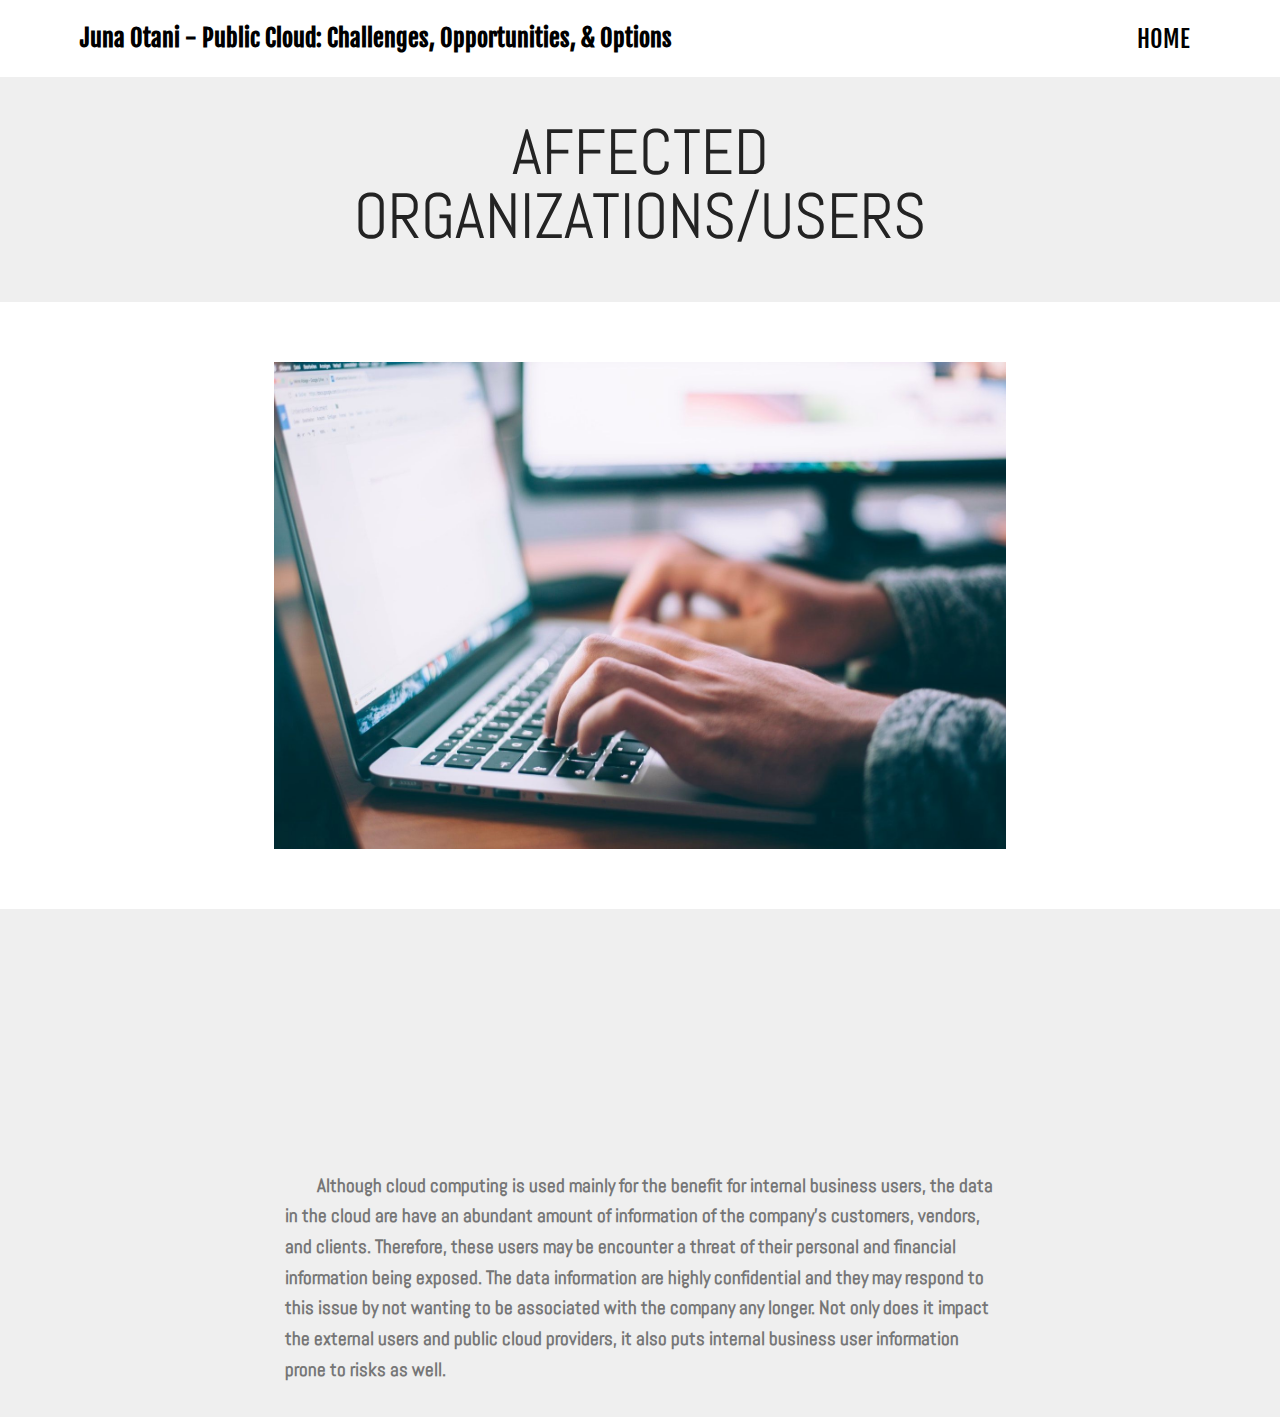
<file: page6.html>
<!DOCTYPE html>
<html>
<head>
  <!-- Site made with Mobirise Website Builder v4.3.0, https://mobirise.com -->
  <meta charset="UTF-8">
  <meta http-equiv="X-UA-Compatible" content="IE=edge">
  <meta name="generator" content="Mobirise v4.3.0, mobirise.com">
  <meta name="viewport" content="width=device-width, initial-scale=1">
  <link rel="shortcut icon" href="assets/images/logo2.png" type="image/x-icon">
  <meta name="description" content="Web Page Creator Description">
  <title>Affected Organizations/Users</title>
  <link rel="stylesheet" href="assets/web/assets/mobirise-icons/mobirise-icons.css">
  <link rel="stylesheet" href="assets/tether/tether.min.css">
  <link rel="stylesheet" href="assets/bootstrap/css/bootstrap.min.css">
  <link rel="stylesheet" href="assets/bootstrap/css/bootstrap-grid.min.css">
  <link rel="stylesheet" href="assets/bootstrap/css/bootstrap-reboot.min.css">
  <link rel="stylesheet" href="assets/animate.css/animate.min.css">
  <link rel="stylesheet" href="assets/dropdown/css/style.css">
  <link rel="stylesheet" href="assets/theme/css/style.css">
  <link rel="stylesheet" href="assets/mobirise/css/mbr-additional.css" type="text/css">
  
  
  
</head>
<body>
<section class="menu cid-qCq2mUTCqe" once="menu" id="menu2-2h" data-rv-view="932">

    

    <nav class="navbar navbar-expand beta-menu navbar-dropdown align-items-center navbar-fixed-top navbar-toggleable-sm">
        <button class="navbar-toggler navbar-toggler-right" type="button" data-toggle="collapse" data-target="#navbarSupportedContent" aria-controls="navbarSupportedContent" aria-expanded="false" aria-label="Toggle navigation">
            <div class="hamburger">
                <span></span>
                <span></span>
                <span></span>
                <span></span>
            </div>
        </button>
        <div class="menu-logo">
            <div class="navbar-brand">
                
                <span class="navbar-caption-wrap"><a class="navbar-caption text-black display-4" href="https://mobirise.com">Juna Otani - Public Cloud: Challenges, Opportunities, &amp; Options</a></span>
            </div>
        </div>
        <div class="collapse navbar-collapse" id="navbarSupportedContent">
            <ul class="navbar-nav nav-dropdown nav-right" data-app-modern-menu="true"><li class="nav-item">
                    <a class="nav-link link text-black display-4" href="index.html">
                        HOME</a>
                </li></ul>
            
        </div>
    </nav>
</section>

<section class="engine"><a href="https://mobirise.co/b">web site creator</a></section><section class="mbr-section content4 cid-qCpF5DtLnd" id="content4-1d" data-rv-view="927">

    

    <div class="container">
        <div class="media-container-row">
            <div class="title col-12 col-md-8">
                <h2 class="align-center pb-3 mbr-fonts-style display-1">
                    AFFECTED ORGANIZATIONS/USERS</h2>
                <h3 class="mbr-section-subtitle align-center mbr-light mbr-fonts-style display-5"></h3>
                
            </div>
        </div>
    </div>
</section>

<section class="cid-qCpFWA5tL6" id="image1-1g" data-rv-view="929">

    

    <figure class="mbr-figure container">
            <div class="image-block" style="width: 66%;">
                <img src="assets/images/mbr-1623x1080.jpg" width="1400" alt="Mobirise" title="" media-simple="true">
                
            </div>
    </figure>
</section>

<section class="mbr-section article content1 cid-qCpG6fEk6z" id="content1-1h" data-rv-view="931">
    
     

    <div class="container">
        <div class="media-container-row">
            <div class="mbr-text col-12 col-md-8 mbr-fonts-style display-5"><p>&nbsp;&nbsp;&nbsp;&nbsp;&nbsp;&nbsp;&nbsp;&nbsp;<strong>The challenges and issues of public cloud, like any other problems, will result in severe consequences if the company does not make the effort to prevent it. However, the severity and result of consequences endured by businesses vary from one another depending on the type of industry and size. Due to the nature of cloud computing itself, all information and data will be in the cloud. No matter how careful a company is regarding their information, there are many possible threats such as hackers and viruses when dealing with information on a virtual network.&nbsp;</strong></p><div>&nbsp;&nbsp;&nbsp;&nbsp;&nbsp;&nbsp;&nbsp;&nbsp;<strong>Although cloud computing is used mainly for the benefit for internal business users, the data in the cloud are have an abundant amount of information of the company’s customers, vendors, and clients. Therefore, these users may be encounter a threat of their personal and financial information being exposed. The data information are highly confidential and they may respond to this issue by not wanting to be associated with the company any longer. Not only does it impact the external users and public cloud providers, it also puts internal business user information prone to risks as well.&nbsp;</strong></div><p></p></div>
        </div>
    </div>
</section>


  <script src="assets/web/assets/jquery/jquery.min.js"></script>
  <script src="assets/popper/popper.min.js"></script>
  <script src="assets/tether/tether.min.js"></script>
  <script src="assets/bootstrap/js/bootstrap.min.js"></script>
  <script src="assets/viewport-checker/jquery.viewportchecker.js"></script>
  <script src="assets/dropdown/js/script.min.js"></script>
  <script src="assets/touch-swipe/jquery.touch-swipe.min.js"></script>
  <script src="assets/smooth-scroll/smooth-scroll.js"></script>
  <script src="assets/theme/js/script.js"></script>
  
  
  <input name="animation" type="hidden">
  </body>
</html>
</file>
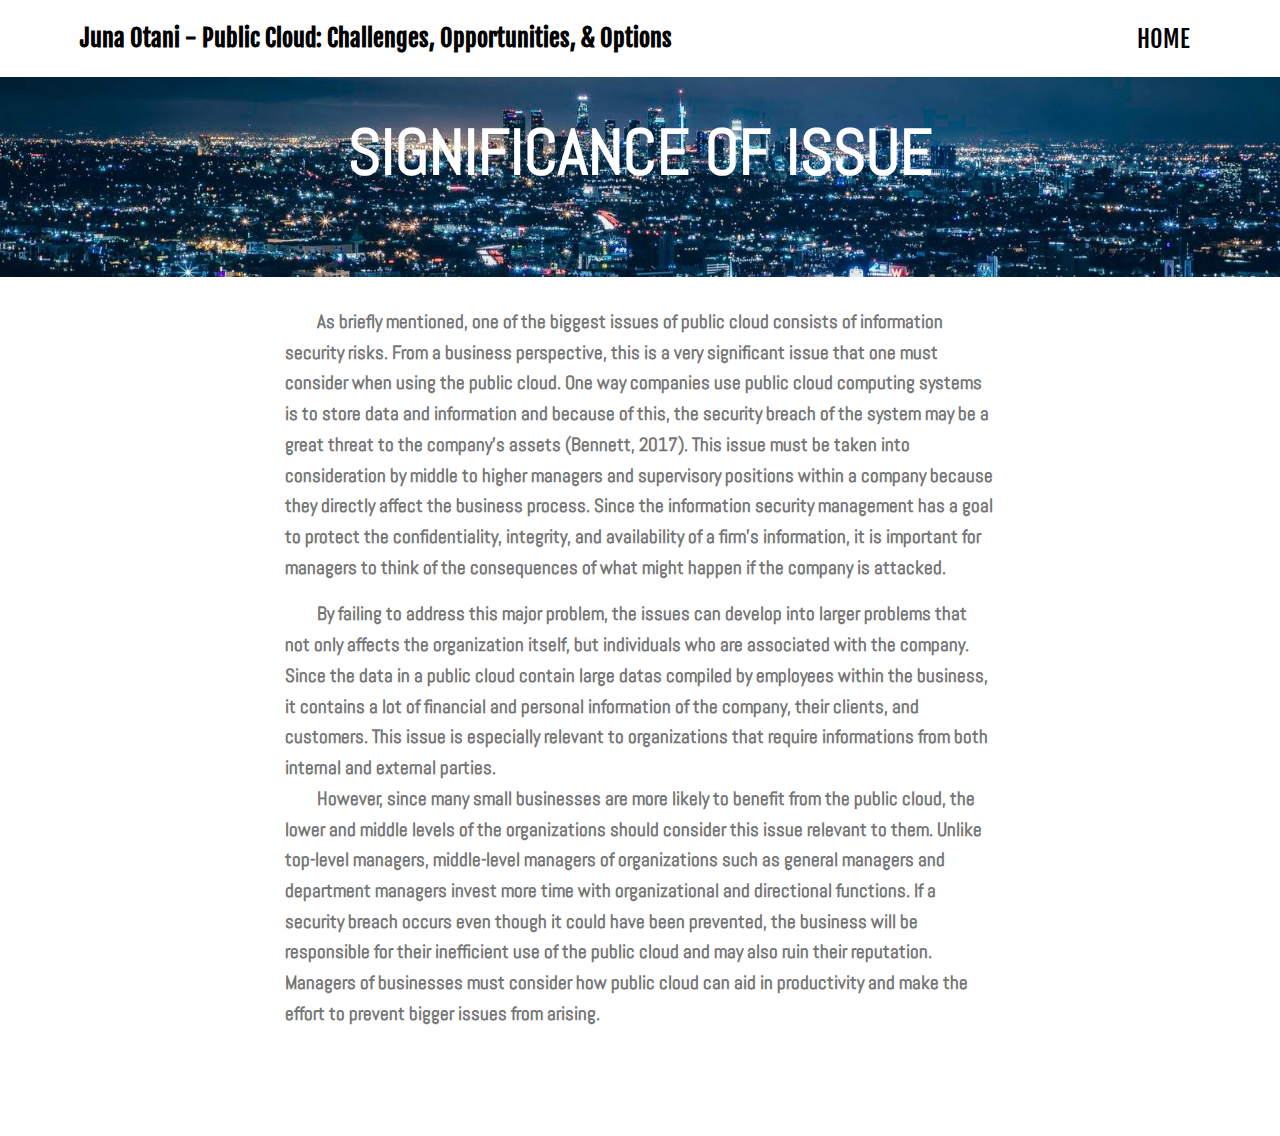
<file: page7.html>
<!DOCTYPE html>
<html>
<head>
  <!-- Site made with Mobirise Website Builder v4.3.0, https://mobirise.com -->
  <meta charset="UTF-8">
  <meta http-equiv="X-UA-Compatible" content="IE=edge">
  <meta name="generator" content="Mobirise v4.3.0, mobirise.com">
  <meta name="viewport" content="width=device-width, initial-scale=1">
  <link rel="shortcut icon" href="assets/images/logo2.png" type="image/x-icon">
  <meta name="description" content="Website Maker Description">
  <title>Significance of Issue</title>
  <link rel="stylesheet" href="assets/web/assets/mobirise-icons/mobirise-icons.css">
  <link rel="stylesheet" href="assets/tether/tether.min.css">
  <link rel="stylesheet" href="assets/bootstrap/css/bootstrap.min.css">
  <link rel="stylesheet" href="assets/bootstrap/css/bootstrap-grid.min.css">
  <link rel="stylesheet" href="assets/bootstrap/css/bootstrap-reboot.min.css">
  <link rel="stylesheet" href="assets/animate.css/animate.min.css">
  <link rel="stylesheet" href="assets/dropdown/css/style.css">
  <link rel="stylesheet" href="assets/theme/css/style.css">
  <link rel="stylesheet" href="assets/mobirise/css/mbr-additional.css" type="text/css">
  
  
  
</head>
<body>
<section class="menu cid-qCq2hSZkSI" once="menu" id="menu2-2g" data-rv-view="938">

    

    <nav class="navbar navbar-expand beta-menu navbar-dropdown align-items-center navbar-fixed-top navbar-toggleable-sm">
        <button class="navbar-toggler navbar-toggler-right" type="button" data-toggle="collapse" data-target="#navbarSupportedContent" aria-controls="navbarSupportedContent" aria-expanded="false" aria-label="Toggle navigation">
            <div class="hamburger">
                <span></span>
                <span></span>
                <span></span>
                <span></span>
            </div>
        </button>
        <div class="menu-logo">
            <div class="navbar-brand">
                
                <span class="navbar-caption-wrap"><a class="navbar-caption text-black display-4" href="https://mobirise.com">Juna Otani - Public Cloud: Challenges, Opportunities, &amp; Options</a></span>
            </div>
        </div>
        <div class="collapse navbar-collapse" id="navbarSupportedContent">
            <ul class="navbar-nav nav-dropdown nav-right" data-app-modern-menu="true"><li class="nav-item">
                    <a class="nav-link link text-black display-4" href="index.html">
                        HOME</a>
                </li></ul>
            
        </div>
    </nav>
</section>

<section class="engine"><a href="https://mobirise.co/o">bootstrap buttons</a></section><section class="mbr-section content5 cid-qCnQGkWhts mbr-parallax-background" id="content5-1a" data-rv-view="934">

    

    

    <div class="container">
        <div class="media-container-row">
            <div class="title col-12 col-md-8">
                <h2 class="align-center mbr-bold mbr-white pb-3 mbr-fonts-style display-1">
                    SIGNIFICANCE OF ISSUE</h2>
                <h3 class="mbr-section-subtitle align-center mbr-light mbr-white pb-3 mbr-fonts-style display-5"></h3>
                
                
            </div>
        </div>
    </div>
</section>

<section class="mbr-section article content1 cid-qCnRav57Uo" id="content1-1c" data-rv-view="937">
    
     

    <div class="container">
        <div class="media-container-row">
            <div class="mbr-text col-12 col-md-8 mbr-fonts-style display-5"><p>&nbsp;&nbsp;&nbsp;&nbsp;&nbsp;&nbsp;&nbsp;&nbsp;<strong>As briefly mentioned, one of the biggest issues of public cloud consists of information security risks. From a business perspective, this is a very significant issue that one must consider when using the public cloud. One way companies use public cloud computing systems is to store data and information and because of this, the security breach of the system may be a great threat to the company’s assets (Bennett, 2017). This issue must be taken into consideration by middle to higher managers and supervisory positions within a company because they directly affect the business process. Since the information security management has a goal to protect the confidentiality, integrity, and availability of a firm’s information, it is important for managers to think of the consequences of what might happen if the company is attacked.&nbsp;</strong></p><div>&nbsp;&nbsp;&nbsp;&nbsp;&nbsp;&nbsp;&nbsp;&nbsp;<strong>By failing to address this major problem, the issues can develop into larger problems that not only affects the organization itself, but individuals who are associated with the company. Since the data in a public cloud contain large datas compiled by employees within the business, it contains a lot of financial and personal information of the company, their clients, and customers. This issue is especially relevant to organizations that require informations from both internal and external parties.&nbsp;</strong></div><div>&nbsp;&nbsp;&nbsp;&nbsp;&nbsp;&nbsp;&nbsp;&nbsp;<strong>However, since many small businesses are more likely to benefit from the public cloud, the lower and middle levels of the organizations should consider this issue relevant to them. Unlike top-level managers, middle-level managers of organizations such as general managers and department managers invest more time with organizational and directional functions. If a security breach occurs even though it could have been prevented, the business will be responsible for their inefficient use of the public cloud and may also ruin their reputation. Managers of businesses must consider how public cloud can aid in productivity and make the effort to prevent bigger issues from arising.&nbsp;</strong></div><div><strong><br></strong></div><p></p></div>
        </div>
    </div>
</section>


  <script src="assets/web/assets/jquery/jquery.min.js"></script>
  <script src="assets/popper/popper.min.js"></script>
  <script src="assets/tether/tether.min.js"></script>
  <script src="assets/bootstrap/js/bootstrap.min.js"></script>
  <script src="assets/smooth-scroll/smooth-scroll.js"></script>
  <script src="assets/viewport-checker/jquery.viewportchecker.js"></script>
  <script src="assets/dropdown/js/script.min.js"></script>
  <script src="assets/touch-swipe/jquery.touch-swipe.min.js"></script>
  <script src="assets/jarallax/jarallax.min.js"></script>
  <script src="assets/theme/js/script.js"></script>
  
  
  <input name="animation" type="hidden">
  </body>
</html>
</file>
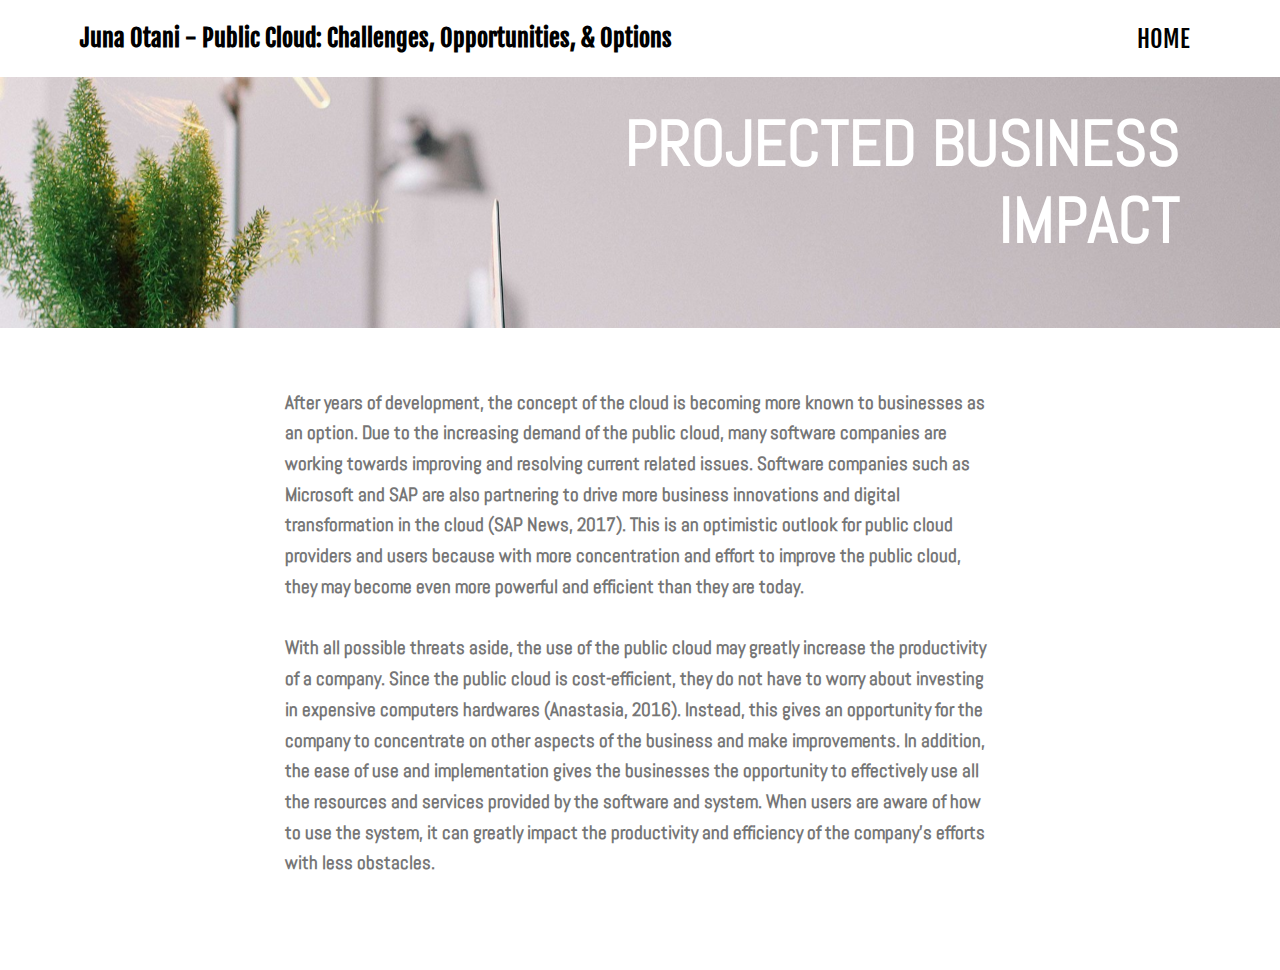
<file: page8.html>
<!DOCTYPE html>
<html>
<head>
  <!-- Site made with Mobirise Website Builder v4.3.0, https://mobirise.com -->
  <meta charset="UTF-8">
  <meta http-equiv="X-UA-Compatible" content="IE=edge">
  <meta name="generator" content="Mobirise v4.3.0, mobirise.com">
  <meta name="viewport" content="width=device-width, initial-scale=1">
  <link rel="shortcut icon" href="assets/images/logo2.png" type="image/x-icon">
  <meta name="description" content="Web Creator Description">
  <title>Projected Business Impact</title>
  <link rel="stylesheet" href="assets/web/assets/mobirise-icons/mobirise-icons.css">
  <link rel="stylesheet" href="assets/tether/tether.min.css">
  <link rel="stylesheet" href="assets/bootstrap/css/bootstrap.min.css">
  <link rel="stylesheet" href="assets/bootstrap/css/bootstrap-grid.min.css">
  <link rel="stylesheet" href="assets/bootstrap/css/bootstrap-reboot.min.css">
  <link rel="stylesheet" href="assets/animate.css/animate.min.css">
  <link rel="stylesheet" href="assets/dropdown/css/style.css">
  <link rel="stylesheet" href="assets/theme/css/style.css">
  <link rel="stylesheet" href="assets/mobirise/css/mbr-additional.css" type="text/css">
  
  
  
</head>
<body>
<section class="menu cid-qAM6BkdaxV" once="menu" id="menu2-q" data-rv-view="948">

    

    <nav class="navbar navbar-expand beta-menu navbar-dropdown align-items-center navbar-fixed-top navbar-toggleable-sm">
        <button class="navbar-toggler navbar-toggler-right" type="button" data-toggle="collapse" data-target="#navbarSupportedContent" aria-controls="navbarSupportedContent" aria-expanded="false" aria-label="Toggle navigation">
            <div class="hamburger">
                <span></span>
                <span></span>
                <span></span>
                <span></span>
            </div>
        </button>
        <div class="menu-logo">
            <div class="navbar-brand">
                
                <span class="navbar-caption-wrap"><a class="navbar-caption text-black display-4" href="https://mobirise.com">Juna Otani - Public Cloud: Challenges, Opportunities, &amp; Options</a></span>
            </div>
        </div>
        <div class="collapse navbar-collapse" id="navbarSupportedContent">
            <ul class="navbar-nav nav-dropdown nav-right" data-app-modern-menu="true"><li class="nav-item">
                    <a class="nav-link link text-black display-4" href="index.html">
                        HOME</a>
                </li></ul>
            
        </div>
    </nav>
</section>

<section class="engine"><a href="https://mobirise.co/e">website creation software</a></section><section class="header10 cid-qCq5ibLD3b mbr-parallax-background" id="header10-2o" data-rv-view="950">

    

    

    <div class="container">
        <div class="media-container-column mbr-white col-lg-8 col-md-10 ml-auto">
            <h1 class="mbr-section-title align-right mbr-bold pb-3 mbr-fonts-style display-1">
                PROJECTED BUSINESS IMPACT</h1>
            
            
            
        </div>
    </div>

    
</section>

<section class="mbr-section article content1 cid-qCq5zdHZlT" id="content1-2p" data-rv-view="953">
    
     

    <div class="container">
        <div class="media-container-row">
            <div class="mbr-text col-12 col-md-8 mbr-fonts-style display-5"><strong>After years of development, the concept of the cloud is becoming more known to businesses as an option. Due to the increasing demand of the public cloud, many software companies are working towards improving and resolving current related issues. Software companies such as Microsoft and SAP are also partnering to drive more business innovations and digital transformation in the cloud (SAP News, 2017). This is an optimistic outlook for public cloud providers and users because with more concentration and effort to improve the public cloud, they may become even more powerful and efficient than they are today.&nbsp;</strong><div><strong><br></strong></div><div><strong>With all possible threats aside, the use of the public cloud may greatly increase the productivity of a company. Since the public cloud is cost-efficient, they do not have to worry about investing in expensive computers hardwares (Anastasia, 2016). Instead, this gives an opportunity for the company to concentrate on other aspects of the business and make improvements. In addition, the ease of use and implementation gives the businesses the opportunity to effectively use all the resources and services provided by the software and system. When users are aware of how to use the system, it can greatly impact the productivity and efficiency of the company’s efforts with less obstacles.&nbsp;</strong></div><div><strong><br></strong></div></div>
        </div>
    </div>
</section>


  <script src="assets/web/assets/jquery/jquery.min.js"></script>
  <script src="assets/popper/popper.min.js"></script>
  <script src="assets/tether/tether.min.js"></script>
  <script src="assets/bootstrap/js/bootstrap.min.js"></script>
  <script src="assets/smooth-scroll/smooth-scroll.js"></script>
  <script src="assets/touch-swipe/jquery.touch-swipe.min.js"></script>
  <script src="assets/viewport-checker/jquery.viewportchecker.js"></script>
  <script src="assets/jarallax/jarallax.min.js"></script>
  <script src="assets/dropdown/js/script.min.js"></script>
  <script src="assets/theme/js/script.js"></script>
  
  
  <input name="animation" type="hidden">
  </body>
</html>
</file>
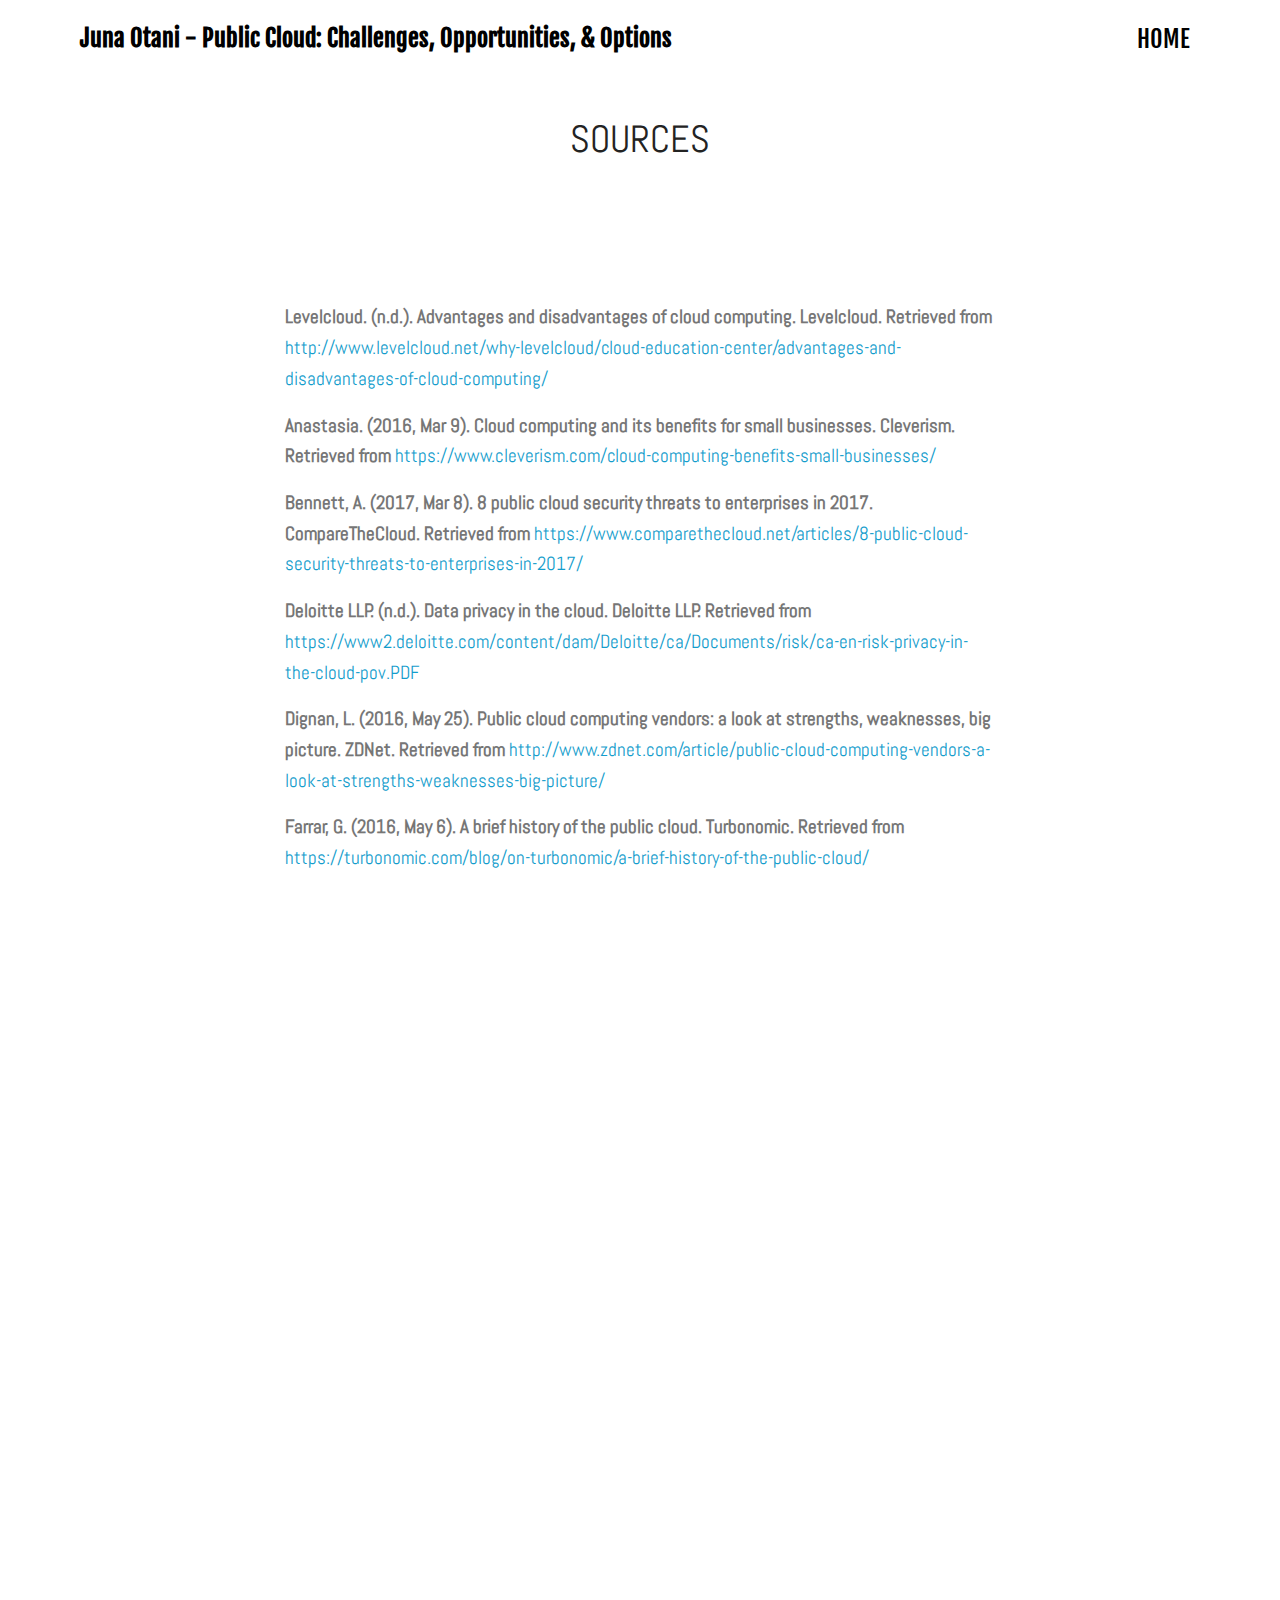
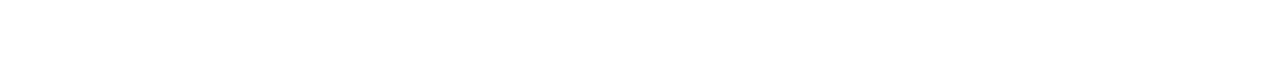
<file: page9.html>
<!DOCTYPE html>
<html>
<head>
  <!-- Site made with Mobirise Website Builder v4.3.0, https://mobirise.com -->
  <meta charset="UTF-8">
  <meta http-equiv="X-UA-Compatible" content="IE=edge">
  <meta name="generator" content="Mobirise v4.3.0, mobirise.com">
  <meta name="viewport" content="width=device-width, initial-scale=1">
  <link rel="shortcut icon" href="assets/images/logo2.png" type="image/x-icon">
  <meta name="description" content="Website Creator Description">
  <title>SOURCES</title>
  <link rel="stylesheet" href="assets/web/assets/mobirise-icons/mobirise-icons.css">
  <link rel="stylesheet" href="assets/tether/tether.min.css">
  <link rel="stylesheet" href="assets/bootstrap/css/bootstrap.min.css">
  <link rel="stylesheet" href="assets/bootstrap/css/bootstrap-grid.min.css">
  <link rel="stylesheet" href="assets/bootstrap/css/bootstrap-reboot.min.css">
  <link rel="stylesheet" href="assets/dropdown/css/style.css">
  <link rel="stylesheet" href="assets/animate.css/animate.min.css">
  <link rel="stylesheet" href="assets/theme/css/style.css">
  <link rel="stylesheet" href="assets/mobirise/css/mbr-additional.css" type="text/css">
  
  
  
</head>
<body>
<section class="menu cid-qAM6BkdaxV" once="menu" id="menu2-2q" data-rv-view="954">

    

    <nav class="navbar navbar-expand beta-menu navbar-dropdown align-items-center navbar-fixed-top navbar-toggleable-sm">
        <button class="navbar-toggler navbar-toggler-right" type="button" data-toggle="collapse" data-target="#navbarSupportedContent" aria-controls="navbarSupportedContent" aria-expanded="false" aria-label="Toggle navigation">
            <div class="hamburger">
                <span></span>
                <span></span>
                <span></span>
                <span></span>
            </div>
        </button>
        <div class="menu-logo">
            <div class="navbar-brand">
                
                <span class="navbar-caption-wrap"><a class="navbar-caption text-black display-4" href="https://mobirise.com">Juna Otani - Public Cloud: Challenges, Opportunities, &amp; Options</a></span>
            </div>
        </div>
        <div class="collapse navbar-collapse" id="navbarSupportedContent">
            <ul class="navbar-nav nav-dropdown nav-right" data-app-modern-menu="true"><li class="nav-item">
                    <a class="nav-link link text-black display-4" href="index.html">
                        HOME</a>
                </li></ul>
            
        </div>
    </nav>
</section>

<section class="engine"><a href="https://mobirise.co/m">bootstrap table</a></section><section class="mbr-section content4 cid-qCq5RzsL7F" id="content4-2r" data-rv-view="956">

    

    <div class="container">
        <div class="media-container-row">
            <div class="title col-12 col-md-8">
                <h2 class="align-center pb-3 mbr-fonts-style display-2">
                    SOURCES</h2>
                
                
            </div>
        </div>
    </div>
</section>

<section class="mbr-section article content1 cid-qCq5VNCgEr" id="content1-2s" data-rv-view="958">
    
     

    <div class="container">
        <div class="media-container-row">
            <div class="mbr-text col-12 col-md-8 mbr-fonts-style display-5"><p><strong>Levelcloud. (n.d.). Advantages and disadvantages of cloud computing. Levelcloud. Retrieved from <a href="http://www.levelcloud.net/why-levelcloud/cloud-education-center/advantages-and-disadvantages-of-cloud-computing/">http://www.levelcloud.net/why-levelcloud/cloud-education-center/advantages-and-disadvantages-of-cloud-computing/
</a></strong></p><p><strong>Anastasia. (2016, Mar 9). Cloud computing and its benefits for small businesses. Cleverism. Retrieved from <a href="https://www.cleverism.com/cloud-computing-benefits-small-businesses/">https://www.cleverism.com/cloud-computing-benefits-small-businesses/
</a></strong></p><p><strong>Bennett, A. (2017, Mar 8). 8 public cloud security threats to enterprises in 2017. CompareTheCloud. Retrieved from <a href="https://www.comparethecloud.net/articles/8-public-cloud-security-threats-to-enterprises-in-2017/">https://www.comparethecloud.net/articles/8-public-cloud-security-threats-to-enterprises-in-2017/</a></strong></p><p><strong>
Deloitte LLP. (n.d.). Data privacy in the cloud. Deloitte LLP. Retrieved from <a href="https://www2.deloitte.com/content/dam/Deloitte/ca/Documents/risk/ca-en-risk-privacy-in-the-cloud-pov.PDF">https://www2.deloitte.com/content/dam/Deloitte/ca/Documents/risk/ca-en-risk-privacy-in-the-cloud-pov.PDF
</a></strong></p><p><strong>Dignan, L. (2016, May 25). Public cloud computing vendors: a look at strengths, weaknesses, big picture. ZDNet. Retrieved from <a href="http://www.zdnet.com/article/public-cloud-computing-vendors-a-look-at-strengths-weaknesses-big-picture/">http://www.zdnet.com/article/public-cloud-computing-vendors-a-look-at-strengths-weaknesses-big-picture/
</a></strong></p><p><strong>Farrar, G. (2016, May 6). A brief history of the public cloud. Turbonomic. Retrieved from <a href="https://turbonomic.com/blog/on-turbonomic/a-brief-history-of-the-public-cloud/">https://turbonomic.com/blog/on-turbonomic/a-brief-history-of-the-public-cloud/
</a></strong></p><p><strong>Grimes, R. A. (2013, Mar 19). The 5 cloud risks you have to stop ignoring. CSOOnline. Retrieved from <a href="https://www.csoonline.com/article/2614369/security/the-5-cloud-risks-you-have-to-stop-ignoring.html">https://www.csoonline.com/article/2614369/security/the-5-cloud-risks-you-have-to-stop-ignoring.html
</a></strong></p><p><strong>Lynch, J. (2016, Jun 17). What are the benefits and drawbacks of cloud computing. Techsoup. Retrieved from <a href="http://www.techsoup.org/support/articles-and-how-tos/what-are-the-benefits-and-drawbacks-of-cloud-computing">http://www.techsoup.org/support/articles-and-how-tos/what-are-the-benefits-and-drawbacks-of-cloud-computing
</a></strong></p><p><strong>Neto, M. D. (2014, Mar 18). A brief history of cloud computing. IBM. Retrieved from <a href="https://www.ibm.com/blogs/cloud-computing/2014/03/a-brief-history-of-cloud-computing-3/">https://www.ibm.com/blogs/cloud-computing/2014/03/a-brief-history-of-cloud-computing-3/
</a></strong></p><p><strong>Osman, T. T. A. &amp; Mustafa, A. B. A. (2015, Apr). Internal &amp; external attacks in cloud computing environment from confidentiality, integrity, and availability points of view. IOSR Journal of Computer Engineering, Alneelian University. Retrieved from <a href="http://www.iosrjournals.org/iosr-jce/papers/Vol17-issue2/Version-5/N017259396.pdf">http://www.iosrjournals.org/iosr-jce/papers/Vol17-issue2/Version-5/N017259396.pdf
</a></strong></p><p><strong>Roeder, T. (n.d.) Asymmetric-key cryptography. Cornell CIS Computer Science. Retrieved from <a href="https://www.cs.cornell.edu/courses/cs5430/2013sp/TL04.asymmetric.html">https://www.cs.cornell.edu/courses/cs5430/2013sp/TL04.asymmetric.html
</a></strong></p><p><strong>SAP News. (2017, Nov 28). Microsoft and SAP join forces to give customers a trusted path to digital transformation in the cloud. SAP. Retrieved from <a href="https://news.sap.com/microsoft-sap-give-customers-trusted-path-digital-transformation-cloud/">https://news.sap.com/microsoft-sap-give-customers-trusted-path-digital-transformation-cloud/
</a></strong></p><p><strong>Snedeker, B. (2017, Jun 9). The pros and cons of public and private clouds for small business. Infusionsoft. Retrieved from <a href="https://learn.infusionsoft.com/growth/planning-strategy/the-pros-and-cons-of-public-and-private-clouds">https://learn.infusionsoft.com/growth/planning-strategy/the-pros-and-cons-of-public-and-private-clouds
</a></strong></p></div>
        </div>
    </div>
</section>


  <script src="assets/web/assets/jquery/jquery.min.js"></script>
  <script src="assets/popper/popper.min.js"></script>
  <script src="assets/tether/tether.min.js"></script>
  <script src="assets/bootstrap/js/bootstrap.min.js"></script>
  <script src="assets/dropdown/js/script.min.js"></script>
  <script src="assets/touch-swipe/jquery.touch-swipe.min.js"></script>
  <script src="assets/viewport-checker/jquery.viewportchecker.js"></script>
  <script src="assets/smooth-scroll/smooth-scroll.js"></script>
  <script src="assets/theme/js/script.js"></script>
  
  
  <input name="animation" type="hidden">
  </body>
</html>
</file>
<file: assets/web/assets/mobirise-icons/mobirise-icons.css>
@font-face {
  font-family: 'MobiriseIcons';
  src:  url('mobirise-icons.eot?spat4u');
  src:  url('mobirise-icons.eot?spat4u#iefix') format('embedded-opentype'),
    url('mobirise-icons.ttf?spat4u') format('truetype'),
    url('mobirise-icons.woff?spat4u') format('woff'),
    url('mobirise-icons.svg?spat4u#MobiriseIcons') format('svg');
  font-weight: normal;
  font-style: normal;
}

[class^="mbri-"], [class*=" mbri-"] {
  /* use !important to prevent issues with browser extensions that change fonts */
  font-family: MobiriseIcons !important;
  speak: none;
  font-style: normal;
  font-weight: normal;
  font-variant: normal;
  text-transform: none;
  line-height: 1;

  /* Better Font Rendering =========== */
  -webkit-font-smoothing: antialiased;
  -moz-osx-font-smoothing: grayscale;
}

.mbri-add-submenu:before {
  content: "\e900";
}
.mbri-alert:before {
  content: "\e901";
}
.mbri-align-center:before {
  content: "\e902";
}
.mbri-align-justify:before {
  content: "\e903";
}
.mbri-align-left:before {
  content: "\e904";
}
.mbri-align-right:before {
  content: "\e905";
}
.mbri-android:before {
  content: "\e906";
}
.mbri-apple:before {
  content: "\e907";
}
.mbri-arrow-down:before {
  content: "\e908";
}
.mbri-arrow-next:before {
  content: "\e909";
}
.mbri-arrow-prev:before {
  content: "\e90a";
}
.mbri-arrow-up:before {
  content: "\e90b";
}
.mbri-bold:before {
  content: "\e90c";
}
.mbri-bookmark:before {
  content: "\e90d";
}
.mbri-bootstrap:before {
  content: "\e90e";
}
.mbri-briefcase:before {
  content: "\e90f";
}
.mbri-browse:before {
  content: "\e910";
}
.mbri-bulleted-list:before {
  content: "\e911";
}
.mbri-calendar:before {
  content: "\e912";
}
.mbri-camera:before {
  content: "\e913";
}
.mbri-cart-add:before {
  content: "\e914";
}
.mbri-cart-full:before {
  content: "\e915";
}
.mbri-cash:before {
  content: "\e916";
}
.mbri-change-style:before {
  content: "\e917";
}
.mbri-chat:before {
  content: "\e918";
}
.mbri-clock:before {
  content: "\e919";
}
.mbri-close:before {
  content: "\e91a";
}
.mbri-cloud:before {
  content: "\e91b";
}
.mbri-code:before {
  content: "\e91c";
}
.mbri-contact-form:before {
  content: "\e91d";
}
.mbri-credit-card:before {
  content: "\e91e";
}
.mbri-cursor-click:before {
  content: "\e91f";
}
.mbri-cust-feedback:before {
  content: "\e920";
}
.mbri-database:before {
  content: "\e921";
}
.mbri-delivery:before {
  content: "\e922";
}
.mbri-desktop:before {
  content: "\e923";
}
.mbri-devices:before {
  content: "\e924";
}
.mbri-down:before {
  content: "\e925";
}
.mbri-download:before {
  content: "\e989";
}
.mbri-drag-n-drop:before {
  content: "\e927";
}
.mbri-drag-n-drop2:before {
  content: "\e928";
}
.mbri-edit:before {
  content: "\e929";
}
.mbri-edit2:before {
  content: "\e92a";
}
.mbri-error:before {
  content: "\e92b";
}
.mbri-extension:before {
  content: "\e92c";
}
.mbri-features:before {
  content: "\e92d";
}
.mbri-file:before {
  content: "\e92e";
}
.mbri-flag:before {
  content: "\e92f";
}
.mbri-folder:before {
  content: "\e930";
}
.mbri-gift:before {
  content: "\e931";
}
.mbri-github:before {
  content: "\e932";
}
.mbri-globe:before {
  content: "\e933";
}
.mbri-globe-2:before {
  content: "\e934";
}
.mbri-growing-chart:before {
  content: "\e935";
}
.mbri-hearth:before {
  content: "\e936";
}
.mbri-help:before {
  content: "\e937";
}
.mbri-home:before {
  content: "\e938";
}
.mbri-hot-cup:before {
  content: "\e939";
}
.mbri-idea:before {
  content: "\e93a";
}
.mbri-image-gallery:before {
  content: "\e93b";
}
.mbri-image-slider:before {
  content: "\e93c";
}
.mbri-info:before {
  content: "\e93d";
}
.mbri-italic:before {
  content: "\e93e";
}
.mbri-key:before {
  content: "\e93f";
}
.mbri-laptop:before {
  content: "\e940";
}
.mbri-layers:before {
  content: "\e941";
}
.mbri-left-right:before {
  content: "\e942";
}
.mbri-left:before {
  content: "\e943";
}
.mbri-letter:before {
  content: "\e944";
}
.mbri-like:before {
  content: "\e945";
}
.mbri-link:before {
  content: "\e946";
}
.mbri-lock:before {
  content: "\e947";
}
.mbri-login:before {
  content: "\e948";
}
.mbri-logout:before {
  content: "\e949";
}
.mbri-magic-stick:before {
  content: "\e94a";
}
.mbri-map-pin:before {
  content: "\e94b";
}
.mbri-menu:before {
  content: "\e94c";
}
.mbri-mobile:before {
  content: "\e94d";
}
.mbri-mobile2:before {
  content: "\e94e";
}
.mbri-mobirise:before {
  content: "\e94f";
}
.mbri-more-horizontal:before {
  content: "\e950";
}
.mbri-more-vertical:before {
  content: "\e951";
}
.mbri-music:before {
  content: "\e952";
}
.mbri-new-file:before {
  content: "\e953";
}
.mbri-numbered-list:before {
  content: "\e954";
}
.mbri-opened-folder:before {
  content: "\e955";
}
.mbri-pages:before {
  content: "\e956";
}
.mbri-paper-plane:before {
  content: "\e957";
}
.mbri-paperclip:before {
  content: "\e958";
}
.mbri-photo:before {
  content: "\e959";
}
.mbri-photos:before {
  content: "\e95a";
}
.mbri-pin:before {
  content: "\e95b";
}
.mbri-play:before {
  content: "\e95c";
}
.mbri-plus:before {
  content: "\e95d";
}
.mbri-preview:before {
  content: "\e95e";
}
.mbri-print:before {
  content: "\e95f";
}
.mbri-protect:before {
  content: "\e960";
}
.mbri-question:before {
  content: "\e961";
}
.mbri-quote-left:before {
  content: "\e962";
}
.mbri-quote-right:before {
  content: "\e963";
}
.mbri-refresh:before {
  content: "\e964";
}
.mbri-responsive:before {
  content: "\e965";
}
.mbri-right:before {
  content: "\e966";
}
.mbri-rocket:before {
  content: "\e967";
}
.mbri-sad-face:before {
  content: "\e968";
}
.mbri-sale:before {
  content: "\e969";
}
.mbri-save:before {
  content: "\e96a";
}
.mbri-search:before {
  content: "\e96b";
}
.mbri-setting:before {
  content: "\e96c";
}
.mbri-setting2:before {
  content: "\e96d";
}
.mbri-setting3:before {
  content: "\e96e";
}
.mbri-share:before {
  content: "\e96f";
}
.mbri-shopping-bag:before {
  content: "\e970";
}
.mbri-shopping-basket:before {
  content: "\e971";
}
.mbri-shopping-cart:before {
  content: "\e972";
}
.mbri-sites:before {
  content: "\e973";
}
.mbri-smile-face:before {
  content: "\e974";
}
.mbri-speed:before {
  content: "\e975";
}
.mbri-star:before {
  content: "\e976";
}
.mbri-success:before {
  content: "\e977";
}
.mbri-sun:before {
  content: "\e978";
}
.mbri-sun2:before {
  content: "\e979";
}
.mbri-tablet:before {
  content: "\e97a";
}
.mbri-tablet-vertical:before {
  content: "\e97b";
}
.mbri-target:before {
  content: "\e97c";
}
.mbri-timer:before {
  content: "\e97d";
}
.mbri-to-ftp:before {
  content: "\e97e";
}
.mbri-to-local-drive:before {
  content: "\e97f";
}
.mbri-touch-swipe:before {
  content: "\e980";
}
.mbri-touch:before {
  content: "\e981";
}
.mbri-trash:before {
  content: "\e982";
}
.mbri-underline:before {
  content: "\e983";
}
.mbri-unlink:before {
  content: "\e984";
}
.mbri-unlock:before {
  content: "\e985";
}
.mbri-up-down:before {
  content: "\e986";
}
.mbri-up:before {
  content: "\e987";
}
.mbri-update:before {
  content: "\e988";
}
.mbri-upload:before {
 content: "\e926"; 
}
.mbri-user:before {
  content: "\e98a";
}
.mbri-user2:before {
  content: "\e98b";
}
.mbri-users:before {
  content: "\e98c";
}
.mbri-video:before {
  content: "\e98d";
}
.mbri-video-play:before {
  content: "\e98e";
}
.mbri-watch:before {
  content: "\e98f";
}
.mbri-website-theme:before {
  content: "\e990";
}
.mbri-wifi:before {
  content: "\e991";
}
.mbri-windows:before {
  content: "\e992";
}
.mbri-zoom-out:before {
  content: "\e993";
}
.mbri-redo:before {
  content: "\e994";
}
.mbri-undo:before {
  content: "\e995";
}
</file>
<file: assets/dropdown/css/style.css>
.navbar-dropdown {
  left: 0;
  padding: 0;
  position: absolute;
  right: 0;
  top: 0;
  transition: all 0.45s ease;
  z-index: 1030;
  background: #282828; }
  .navbar-dropdown .navbar-logo {
    margin-right: 0.8rem;
    transition: margin 0.3s ease-in-out;
    vertical-align: middle; }
    .navbar-dropdown .navbar-logo img {
      height: 3.125rem;
      transition: all 0.3s ease-in-out; }
    .navbar-dropdown .navbar-logo.mbr-iconfont {
      font-size: 3.125rem;
      line-height: 3.125rem; }
  .navbar-dropdown .navbar-caption {
    font-weight: 700;
    white-space: normal;
    vertical-align: -4px;
    line-height: 3.125rem !important; }
    .navbar-dropdown .navbar-caption, .navbar-dropdown .navbar-caption:hover {
      color: inherit;
      text-decoration: none; }
  .navbar-dropdown .mbr-iconfont + .navbar-caption {
    vertical-align: -1px; }
  .navbar-dropdown.navbar-fixed-top {
    position: fixed; }
  .navbar-dropdown .navbar-brand span {
    vertical-align: -4px; }
  .navbar-dropdown.bg-color.transparent {
    background: none; }
  .navbar-dropdown.navbar-short .navbar-brand {
    padding: 0.625rem 0; }
    .navbar-dropdown.navbar-short .navbar-brand span {
      vertical-align: -1px; }
  .navbar-dropdown.navbar-short .navbar-caption {
    line-height: 2.375rem !important;
    vertical-align: -2px; }
  .navbar-dropdown.navbar-short .navbar-logo {
    margin-right: 0.5rem; }
    .navbar-dropdown.navbar-short .navbar-logo img {
      height: 2.375rem; }
    .navbar-dropdown.navbar-short .navbar-logo.mbr-iconfont {
      font-size: 2.375rem;
      line-height: 2.375rem; }
  .navbar-dropdown.navbar-short .mbr-table-cell {
    height: 3.625rem; }
  .navbar-dropdown .navbar-close {
    left: 0.6875rem;
    position: fixed;
    top: 0.75rem;
    z-index: 1000; }
  .navbar-dropdown .hamburger-icon {
    content: "";
    display: inline-block;
    vertical-align: middle;
    width: 16px;
    -webkit-box-shadow: 0 -6px 0 1px #282828,0 0 0 1px #282828,0 6px 0 1px #282828;
    -moz-box-shadow: 0 -6px 0 1px #282828,0 0 0 1px #282828,0 6px 0 1px #282828;
    box-shadow: 0 -6px 0 1px #282828,0 0 0 1px #282828,0 6px 0 1px #282828; }

.dropdown-menu .dropdown-toggle[data-toggle="dropdown-submenu"]::after {
  border-bottom: 0.35em solid transparent;
  border-left: 0.35em solid;
  border-right: 0;
  border-top: 0.35em solid transparent;
  margin-left: 0.3rem; }

.dropdown-menu .dropdown-item:focus {
  outline: 0; }

.nav-dropdown {
  font-size: 0.75rem;
  font-weight: 500;
  height: auto !important; }
  .nav-dropdown .nav-btn {
    padding-left: 1rem; }
  .nav-dropdown .link {
    margin: .667em 1.667em;
    font-weight: 500;
    padding: 0;
    transition: color .2s ease-in-out; }
    .nav-dropdown .link.dropdown-toggle {
      margin-right: 2.583em; }
      .nav-dropdown .link.dropdown-toggle::after {
        margin-left: .25rem;
        border-top: 0.35em solid;
        border-right: 0.35em solid transparent;
        border-left: 0.35em solid transparent;
        border-bottom: 0; }
      .nav-dropdown .link.dropdown-toggle[aria-expanded="true"] {
        margin: 0;
        padding: 0.667em 3.263em  0.667em 1.667em; }
  .nav-dropdown .link::after,
  .nav-dropdown .dropdown-item::after {
    color: inherit; }
  .nav-dropdown .btn {
    font-size: 0.75rem;
    font-weight: 700;
    letter-spacing: 0;
    margin-bottom: 0;
    padding-left: 1.25rem;
    padding-right: 1.25rem; }
  .nav-dropdown .dropdown-menu {
    border-radius: 0;
    border: 0;
    left: 0;
    margin: 0;
    padding-bottom: 1.25rem;
    padding-top: 1.25rem;
    position: relative; }
  .nav-dropdown .dropdown-submenu {
    margin-left: 0.125rem;
    top: 0; }
  .nav-dropdown .dropdown-item {
    font-weight: 500;
    line-height: 2;
    padding: 0.3846em 4.615em 0.3846em 1.5385em;
    position: relative;
    transition: color .2s ease-in-out, background-color .2s ease-in-out; }
    .nav-dropdown .dropdown-item::after {
      margin-top: -0.3077em;
      position: absolute;
      right: 1.1538em;
      top: 50%; }
    .nav-dropdown .dropdown-item:focus, .nav-dropdown .dropdown-item:hover {
      background: none; }

@media (max-width: 767px) {
  .nav-dropdown.navbar-toggleable-sm {
    bottom: 0;
    display: none;
    left: 0;
    overflow-x: hidden;
    position: fixed;
    top: 0;
    transform: translateX(-100%);
    -ms-transform: translateX(-100%);
    -webkit-transform: translateX(-100%);
    width: 18.75rem;
    z-index: 999; } }
.nav-dropdown.navbar-toggleable-xl {
  bottom: 0;
  display: none;
  left: 0;
  overflow-x: hidden;
  position: fixed;
  top: 0;
  transform: translateX(-100%);
  -ms-transform: translateX(-100%);
  -webkit-transform: translateX(-100%);
  width: 18.75rem;
  z-index: 999; }

.nav-dropdown-sm {
  display: block !important;
  overflow-x: hidden;
  overflow: auto;
  padding-top: 3.875rem; }
  .nav-dropdown-sm::after {
    content: "";
    display: block;
    height: 3rem;
    width: 100%; }
  .nav-dropdown-sm.collapse.in ~ .navbar-close {
    display: block !important; }
  .nav-dropdown-sm.collapsing, .nav-dropdown-sm.collapse.in {
    transform: translateX(0);
    -ms-transform: translateX(0);
    -webkit-transform: translateX(0);
    transition: all 0.25s ease-out;
    -webkit-transition: all 0.25s ease-out;
    background: #282828; }
  .nav-dropdown-sm.collapsing[aria-expanded="false"] {
    transform: translateX(-100%);
    -ms-transform: translateX(-100%);
    -webkit-transform: translateX(-100%); }
  .nav-dropdown-sm .nav-item {
    display: block;
    margin-left: 0 !important;
    padding-left: 0; }
  .nav-dropdown-sm .link,
  .nav-dropdown-sm .dropdown-item {
    border-top: 1px dotted rgba(255, 255, 255, 0.1);
    font-size: 0.8125rem;
    line-height: 1.6;
    margin: 0 !important;
    padding: 0.875rem 2.4rem 0.875rem 1.5625rem !important;
    position: relative;
    white-space: normal; }
    .nav-dropdown-sm .link:focus, .nav-dropdown-sm .link:hover,
    .nav-dropdown-sm .dropdown-item:focus,
    .nav-dropdown-sm .dropdown-item:hover {
      background: rgba(0, 0, 0, 0.2) !important;
      color: #c0a375; }
  .nav-dropdown-sm .nav-btn {
    position: relative;
    padding: 1.5625rem 1.5625rem 0 1.5625rem; }
    .nav-dropdown-sm .nav-btn::before {
      border-top: 1px dotted rgba(255, 255, 255, 0.1);
      content: "";
      left: 0;
      position: absolute;
      top: 0;
      width: 100%; }
    .nav-dropdown-sm .nav-btn + .nav-btn {
      padding-top: 0.625rem; }
      .nav-dropdown-sm .nav-btn + .nav-btn::before {
        display: none; }
  .nav-dropdown-sm .btn {
    padding: 0.625rem 0; }
  .nav-dropdown-sm .dropdown-toggle[data-toggle="dropdown-submenu"]::after {
    margin-left: .25rem;
    border-top: 0.35em solid;
    border-right: 0.35em solid transparent;
    border-left: 0.35em solid transparent;
    border-bottom: 0; }
  .nav-dropdown-sm .dropdown-toggle[data-toggle="dropdown-submenu"][aria-expanded="true"]::after {
    border-top: 0;
    border-right: 0.35em solid transparent;
    border-left: 0.35em solid transparent;
    border-bottom: 0.35em solid; }
  .nav-dropdown-sm .dropdown-menu {
    margin: 0;
    padding: 0;
    position: relative;
    top: 0;
    left: 0;
    width: 100%;
    border: 0;
    float: none;
    border-radius: 0;
    background: none; }
  .nav-dropdown-sm .dropdown-submenu {
    left: 100%;
    margin-left: 0.125rem;
    margin-top: -1.25rem;
    top: 0; }

.navbar-toggleable-sm .nav-dropdown .dropdown-menu {
  position: absolute; }

.navbar-toggleable-sm .nav-dropdown .dropdown-submenu {
  left: 100%;
  margin-left: 0.125rem;
  margin-top: -1.25rem;
  top: 0; }

.navbar-toggleable-sm.opened .nav-dropdown .dropdown-menu {
  position: relative; }

.navbar-toggleable-sm.opened .nav-dropdown .dropdown-submenu {
  left: 0;
  margin-left: 00rem;
  margin-top: 0rem;
  top: 0; }

.is-builder .nav-dropdown.collapsing {
  transition: none !important; }

/*# sourceMappingURL=style.css.map */
</file>
<file: assets/theme/css/style.css>
/*!
 * Mobirise v4 theme (https://mobirise.com/)
 * Copyright 2017 Mobirise
 */
section {
  background-color: #eeeeee; }

section,
.container,
.container-fluid {
  position: relative;
  word-wrap: break-word; }

a.mbr-iconfont:hover {
  text-decoration: none; }

.article .lead p, .article .lead ul, .article .lead ol, .article .lead pre, .article .lead blockquote {
  margin-bottom: 0; }

a {
  font-style: normal;
  font-weight: 400;
  cursor: pointer; }
  a, a:hover {
    text-decoration: none; }

figure {
  margin-bottom: 0; }

body {
  color: #232323; }

h1, h2, h3, h4, h5, h6,
.h1, .h2, .h3, .h4, .h5, .h6,
.display-1, .display-2, .display-3, .display-4 {
  line-height: 1;
  word-break: break-word;
  word-wrap: break-word; }

b, strong {
  font-weight: bold; }

blockquote {
  padding: 10px 0 10px 20px;
  position: relative;
  border-left: 2px solid;
  border-color: #ff3366; }

input:-webkit-autofill, input:-webkit-autofill:hover, input:-webkit-autofill:focus, input:-webkit-autofill:active {
  transition-delay: 9999s;
  transition-property: background-color, color; }

textarea[type="hidden"] {
  display: none; }

body {
  position: relative; }

section {
  background-position: 50% 50%;
  background-repeat: no-repeat;
  background-size: cover; }
  section .mbr-background-video,
  section .mbr-background-video-preview {
    position: absolute;
    bottom: 0;
    left: 0;
    right: 0;
    top: 0; }

.hidden {
  visibility: hidden; }

.mbr-z-index20 {
  z-index: 20; }

/*! Base colors */
.mbr-white {
  color: #ffffff; }

.mbr-black {
  color: #000000; }

.mbr-bg-white {
  background-color: #ffffff; }

.mbr-bg-black {
  background-color: #000000; }

/*! Text-aligns */
.align-left {
  text-align: left; }

.align-center {
  text-align: center; }

.align-right {
  text-align: right; }

@media (max-width: 767px) {
  .align-left, .align-center, .align-right, .mbr-section-btn, .mbr-section-title {
    text-align: center; } }
/*! Font-weight  */
.mbr-light {
  font-weight: 300; }

.mbr-regular {
  font-weight: 400; }

.mbr-semibold {
  font-weight: 500; }

.mbr-bold {
  font-weight: 700; }

/*! Media  */
.media-size-item {
  -webkit-flex: 1 1 auto;
  -moz-flex: 1 1 auto;
  -ms-flex: 1 1 auto;
  -o-flex: 1 1 auto;
  flex: 1 1 auto; }

.media-content {
  -webkit-flex-basis: 100%;
  flex-basis: 100%; }

.media-container-row {
  display: -ms-flexbox;
  display: -webkit-flex;
  display: flex;
  -webkit-flex-direction: row;
  -ms-flex-direction: row;
  flex-direction: row;
  -webkit-flex-wrap: wrap;
  -ms-flex-wrap: wrap;
  flex-wrap: wrap;
  -webkit-justify-content: center;
  -ms-flex-pack: center;
  justify-content: center;
  -webkit-align-content: center;
  -ms-flex-line-pack: center;
  align-content: center;
  -webkit-align-items: start;
  -ms-flex-align: start;
  align-items: start; }
  .media-container-row .media-size-item {
    width: 400px; }

.media-container-column {
  display: -ms-flexbox;
  display: -webkit-flex;
  display: flex;
  -webkit-flex-direction: column;
  -ms-flex-direction: column;
  flex-direction: column;
  -webkit-flex-wrap: wrap;
  -ms-flex-wrap: wrap;
  flex-wrap: wrap;
  -webkit-justify-content: center;
  -ms-flex-pack: center;
  justify-content: center;
  -webkit-align-content: center;
  -ms-flex-line-pack: center;
  align-content: center;
  -webkit-align-items: stretch;
  -ms-flex-align: stretch;
  align-items: stretch; }
  .media-container-column > * {
    width: 100%; }

@media (min-width: 992px) {
  .media-container-row {
    -webkit-flex-wrap: nowrap;
    -ms-flex-wrap: nowrap;
    flex-wrap: nowrap; } }
figure {
  overflow: hidden; }

figure[mbr-media-size] {
  transition: width 0.1s; }

.mbr-figure img, .mbr-figure iframe {
  display: block;
  width: 100%; }

.card {
  background-color: transparent;
  border: none; }

.card-img {
  text-align: center;
  flex-shrink: 0; }

.media {
  max-width: 100%;
  margin: 0 auto; }

.mbr-figure {
  -ms-flex-item-align: center;
  -ms-grid-row-align: center;
  -webkit-align-self: center;
  align-self: center; }

.media-container > div {
  max-width: 100%; }

.mbr-figure img, .card-img img {
  width: 100%; }

@media (max-width: 991px) {
  .media-size-item {
    width: auto !important; }

  .media {
    width: auto; }

  .mbr-figure {
    width: 100% !important; } }
/*! Buttons */
.mbr-section-btn {
  margin-left: -.25rem;
  margin-right: -.25rem;
  font-size: 0; }

nav .mbr-section-btn {
  margin-left: 0rem;
  margin-right: 0rem; }

/*! Btn icon margin */
.btn .mbr-iconfont, .btn.btn-sm .mbr-iconfont {
  cursor: pointer;
  margin-right: 0.5rem; }

.btn.btn-md .mbr-iconfont, .btn.btn-md .mbr-iconfont {
  margin-right: 0.8rem; }

.mbr-regular {
  font-weight: 400; }

.mbr-semibold {
  font-weight: 500; }

.mbr-bold {
  font-weight: 700; }

[type="submit"] {
  -webkit-appearance: none; }

/*! Full-screen */
.mbr-fullscreen .mbr-overlay {
  min-height: 100vh; }

.mbr-fullscreen {
  display: flex;
  display: -webkit-flex;
  display: -moz-flex;
  display: -ms-flex;
  display: -o-flex;
  align-items: center;
  -webkit-align-items: center;
  min-height: 100vh;
  padding-top: 3rem;
  padding-bottom: 3rem; }

/*! Map */
.map {
  height: 25rem;
  position: relative; }
  .map iframe {
    width: 100%;
    height: 100%; }

/* Form */
.form-asterisk {
  font-family: initial;
  position: absolute;
  top: -2px;
  font-weight: normal; }

/*! Scroll to top arrow */
.mbr-arrow-up {
  bottom: 25px;
  right: 90px;
  position: fixed;
  text-align: right;
  z-index: 5000;
  color: #ffffff;
  font-size: 32px;
  transform: rotate(180deg);
  -webkit-transform: rotate(180deg); }

.mbr-arrow-up a {
  background: rgba(0, 0, 0, 0.2);
  border-radius: 3px;
  color: #fff;
  display: inline-block;
  height: 60px;
  width: 60px;
  outline-style: none !important;
  position: relative;
  text-decoration: none;
  transition: all .3s ease-in-out;
  cursor: pointer;
  text-align: center; }
  .mbr-arrow-up a:hover {
    background-color: rgba(0, 0, 0, 0.4); }
  .mbr-arrow-up a i {
    line-height: 60px; }

.mbr-arrow-up-icon {
  display: block;
  color: #fff; }

.mbr-arrow-up-icon::before {
  content: "\203a";
  display: inline-block;
  font-family: serif;
  font-size: 32px;
  line-height: 1;
  font-style: normal;
  position: relative;
  top: 6px;
  left: -4px;
  -webkit-transform: rotate(-90deg);
  transform: rotate(-90deg); }

/*! Arrow Down */
.mbr-arrow {
  position: absolute;
  bottom: 45px;
  left: 50%;
  width: 60px;
  height: 60px;
  cursor: pointer;
  background-color: rgba(80, 80, 80, 0.5);
  border-radius: 50%;
  -webkit-transform: translateX(-50%);
  transform: translateX(-50%); }
  .mbr-arrow > a {
    display: inline-block;
    text-decoration: none;
    outline-style: none;
    -webkit-animation: arrowdown 1.7s ease-in-out infinite;
    animation: arrowdown 1.7s ease-in-out infinite; }
    .mbr-arrow > a > i {
      position: absolute;
      top: -2px;
      left: 15px;
      font-size: 2rem; }

@keyframes arrowdown {
  0% {
    transform: translateY(0px);
    -webkit-transform: translateY(0px); }
  50% {
    transform: translateY(-5px);
    -webkit-transform: translateY(-5px); }
  100% {
    transform: translateY(0px);
    -webkit-transform: translateY(0px); } }
@-webkit-keyframes arrowdown {
  0% {
    transform: translateY(0px);
    -webkit-transform: translateY(0px); }
  50% {
    transform: translateY(-5px);
    -webkit-transform: translateY(-5px); }
  100% {
    transform: translateY(0px);
    -webkit-transform: translateY(0px); } }
@media (max-width: 500px) {
  .mbr-arrow-up {
    left: 50%;
    right: auto;
    transform: translateX(-50%) rotate(180deg);
    -webkit-transform: translateX(-50%) rotate(180deg); } }
/*Gradients animation*/
@keyframes gradient-animation {
  from {
    background-position: 0% 100%;
    animation-timing-function: ease-in-out; }
  to {
    background-position: 100% 0%;
    animation-timing-function: ease-in-out; } }
@-webkit-keyframes gradient-animation {
  from {
    background-position: 0% 100%;
    animation-timing-function: ease-in-out; }
  to {
    background-position: 100% 0%;
    animation-timing-function: ease-in-out; } }
.bg-gradient {
  background-size: 200% 200%;
  animation: gradient-animation 5s infinite alternate;
  -webkit-animation: gradient-animation 5s infinite alternate; }

.menu .navbar-brand {
  display: -webkit-flex; }
  .menu .navbar-brand span {
    display: flex;
    display: -webkit-flex; }
  .menu .navbar-brand .navbar-caption-wrap {
    display: -webkit-flex; }
  .menu .navbar-brand .navbar-logo img {
    display: -webkit-flex; }
@media (min-width: 768px) and (max-width: 991px) {
  .menu .navbar-toggleable-sm .navbar-nav {
    display: -webkit-box;
    display: -webkit-flex;
    display: -ms-flexbox; } }
@media (min-width: 992px) {
  .menu .navbar-nav.nav-dropdown {
    display: -webkit-flex; }
  .menu .navbar-toggleable-sm .navbar-collapse {
    display: -webkit-flex !important; } }

/*# sourceMappingURL=style.css.map */
.engine {
	position: absolute;
	text-indent: -2400px;
	text-align: center;
	padding: 0;
	top: 0;
	left: -2400px;
}
</file>
<file: assets/mobirise/css/mbr-additional.css>
@import url(https://fonts.googleapis.com/css?family=Abel:400);
@import url(https://fonts.googleapis.com/css?family=Open+Sans+Condensed:300,300i,700);
@import url(https://fonts.googleapis.com/css?family=Fjalla+One:400);





body {
  font-style: normal;
  line-height: 1.5;
}
.mbr-section-title {
  font-style: normal;
  line-height: 1.2;
}
.mbr-section-subtitle {
  line-height: 1.3;
}
.mbr-text {
  font-style: normal;
  line-height: 1.6;
}
.display-1 {
  font-family: 'Abel', sans-serif;
  font-size: 4rem;
}
.display-1 > .mbr-iconfont {
  font-size: 6.4rem;
}
.display-2 {
  font-family: 'Abel', sans-serif;
  font-size: 2.4rem;
}
.display-2 > .mbr-iconfont {
  font-size: 3.84rem;
}
.display-4 {
  font-family: 'Fjalla One', sans-serif;
  font-size: 1.5rem;
}
.display-4 > .mbr-iconfont {
  font-size: 2.4rem;
}
.display-5 {
  font-family: 'Abel', sans-serif;
  font-size: 1.2rem;
}
.display-5 > .mbr-iconfont {
  font-size: 1.92rem;
}
.display-7 {
  font-family: 'Open Sans Condensed', sans-serif;
  font-size: 1.8rem;
}
.display-7 > .mbr-iconfont {
  font-size: 2.88rem;
}
/* ---- Fluid typography for mobile devices ---- */
/* 1.4 - font scale ratio ( bootstrap == 1.42857 ) */
/* 100vw - current viewport width */
/* (48 - 20)  48 == 48rem == 768px, 20 == 20rem == 320px(minimal supported viewport) */
/* 0.65 - min scale variable, may vary */
@media (max-width: 768px) {
  .display-1 {
    font-size: 3.2rem;
    font-size: calc( 2.05rem + (4 - 2.05) * ((100vw - 20rem) / (48 - 20)));
    line-height: calc( 1.4 * (2.05rem + (4 - 2.05) * ((100vw - 20rem) / (48 - 20))));
  }
  .display-2 {
    font-size: 1.92rem;
    font-size: calc( 1.49rem + (2.4 - 1.49) * ((100vw - 20rem) / (48 - 20)));
    line-height: calc( 1.4 * (1.49rem + (2.4 - 1.49) * ((100vw - 20rem) / (48 - 20))));
  }
  .display-4 {
    font-size: 1.2rem;
    font-size: calc( 1.175rem + (1.5 - 1.175) * ((100vw - 20rem) / (48 - 20)));
    line-height: calc( 1.4 * (1.175rem + (1.5 - 1.175) * ((100vw - 20rem) / (48 - 20))));
  }
  .display-5 {
    font-size: 0.96rem;
    font-size: calc( 1.07rem + (1.2 - 1.07) * ((100vw - 20rem) / (48 - 20)));
    line-height: calc( 1.4 * (1.07rem + (1.2 - 1.07) * ((100vw - 20rem) / (48 - 20))));
  }
}
/* Buttons */
.btn {
  font-weight: 500;
  border-width: 2px;
  font-style: normal;
  letter-spacing: 1px;
  margin: .4rem .8rem;
  white-space: normal;
  -webkit-transition: all 0.3s ease-in-out;
  -moz-transition: all 0.3s ease-in-out;
  transition: all 0.3s ease-in-out;
  padding: 1rem 3rem;
  border-radius: 3px;
  display: inline-flex;
  align-items: center;
  justify-content: center;
  word-break: break-word;
}
.btn-sm {
  font-weight: 500;
  letter-spacing: 1px;
  -webkit-transition: all 0.3s ease-in-out;
  -moz-transition: all 0.3s ease-in-out;
  transition: all 0.3s ease-in-out;
  padding: 0.6rem 1.5rem;
  border-radius: 3px;
}
.btn-md {
  font-weight: 500;
  letter-spacing: 1px;
  margin: .4rem .8rem !important;
  -webkit-transition: all 0.3s ease-in-out;
  -moz-transition: all 0.3s ease-in-out;
  transition: all 0.3s ease-in-out;
  padding: 1rem 3rem;
  border-radius: 3px;
}
.btn-lg {
  font-weight: 500;
  letter-spacing: 1px;
  margin: .4rem .8rem !important;
  -webkit-transition: all 0.3s ease-in-out;
  -moz-transition: all 0.3s ease-in-out;
  transition: all 0.3s ease-in-out;
  padding: 1.2rem 3.2rem;
  border-radius: 3px;
}
.bg-primary {
  background-color: #149dcc !important;
}
.bg-success {
  background-color: #f7ed4a !important;
}
.bg-info {
  background-color: #82786e !important;
}
.bg-warning {
  background-color: #879a9f !important;
}
.bg-danger {
  background-color: #b1a374 !important;
}
.btn-primary,
.btn-primary:active,
.btn-primary.active {
  background-color: #149dcc;
  border-color: #149dcc;
  color: #ffffff;
}
.btn-primary:hover,
.btn-primary:focus,
.btn-primary.focus {
  color: #ffffff;
  background-color: #0d6786;
  border-color: #0d6786;
}
.btn-primary.disabled,
.btn-primary:disabled {
  color: #ffffff !important;
  background-color: #0d6786 !important;
  border-color: #0d6786 !important;
}
.btn-secondary,
.btn-secondary:active,
.btn-secondary.active {
  background-color: #ff3366;
  border-color: #ff3366;
  color: #ffffff;
}
.btn-secondary:hover,
.btn-secondary:focus,
.btn-secondary.focus {
  color: #ffffff;
  background-color: #e50039;
  border-color: #e50039;
}
.btn-secondary.disabled,
.btn-secondary:disabled {
  color: #ffffff !important;
  background-color: #e50039 !important;
  border-color: #e50039 !important;
}
.btn-info,
.btn-info:active,
.btn-info.active {
  background-color: #82786e;
  border-color: #82786e;
  color: #ffffff;
}
.btn-info:hover,
.btn-info:focus,
.btn-info.focus {
  color: #ffffff;
  background-color: #59524b;
  border-color: #59524b;
}
.btn-info.disabled,
.btn-info:disabled {
  color: #ffffff !important;
  background-color: #59524b !important;
  border-color: #59524b !important;
}
.btn-success,
.btn-success:active,
.btn-success.active {
  background-color: #f7ed4a;
  border-color: #f7ed4a;
  color: #ffffff;
}
.btn-success:hover,
.btn-success:focus,
.btn-success.focus {
  color: #ffffff;
  background-color: #eadd0a;
  border-color: #eadd0a;
}
.btn-success.disabled,
.btn-success:disabled {
  color: #ffffff !important;
  background-color: #eadd0a !important;
  border-color: #eadd0a !important;
}
.btn-warning,
.btn-warning:active,
.btn-warning.active {
  background-color: #879a9f;
  border-color: #879a9f;
  color: #ffffff;
}
.btn-warning:hover,
.btn-warning:focus,
.btn-warning.focus {
  color: #ffffff;
  background-color: #617479;
  border-color: #617479;
}
.btn-warning.disabled,
.btn-warning:disabled {
  color: #ffffff !important;
  background-color: #617479 !important;
  border-color: #617479 !important;
}
.btn-danger,
.btn-danger:active,
.btn-danger.active {
  background-color: #b1a374;
  border-color: #b1a374;
  color: #ffffff;
}
.btn-danger:hover,
.btn-danger:focus,
.btn-danger.focus {
  color: #ffffff;
  background-color: #8b7d4e;
  border-color: #8b7d4e;
}
.btn-danger.disabled,
.btn-danger:disabled {
  color: #ffffff !important;
  background-color: #8b7d4e !important;
  border-color: #8b7d4e !important;
}
.btn-white {
  color: #333333 !important;
}
.btn-white,
.btn-white:active,
.btn-white.active {
  background-color: #ffffff;
  border-color: #ffffff;
  color: #ffffff;
}
.btn-white:hover,
.btn-white:focus,
.btn-white.focus {
  color: #ffffff;
  background-color: #d4d4d4;
  border-color: #d4d4d4;
}
.btn-white.disabled,
.btn-white:disabled {
  color: #ffffff !important;
  background-color: #d4d4d4 !important;
  border-color: #d4d4d4 !important;
}
.btn-black,
.btn-black:active,
.btn-black.active {
  background-color: #333333;
  border-color: #333333;
  color: #ffffff;
}
.btn-black:hover,
.btn-black:focus,
.btn-black.focus {
  color: #ffffff;
  background-color: #0d0d0d;
  border-color: #0d0d0d;
}
.btn-black.disabled,
.btn-black:disabled {
  color: #ffffff !important;
  background-color: #0d0d0d !important;
  border-color: #0d0d0d !important;
}
.btn-primary-outline,
.btn-primary-outline:active,
.btn-primary-outline.active {
  background: none;
  border-color: #0b566f;
  color: #0b566f;
}
.btn-primary-outline:hover,
.btn-primary-outline:focus,
.btn-primary-outline.focus {
  color: #ffffff;
  background-color: #149dcc;
  border-color: #149dcc;
}
.btn-primary-outline.disabled,
.btn-primary-outline:disabled {
  color: #ffffff !important;
  background-color: #149dcc !important;
  border-color: #149dcc !important;
}
.btn-secondary-outline,
.btn-secondary-outline:active,
.btn-secondary-outline.active {
  background: none;
  border-color: #cc0033;
  color: #cc0033;
}
.btn-secondary-outline:hover,
.btn-secondary-outline:focus,
.btn-secondary-outline.focus {
  color: #ffffff;
  background-color: #ff3366;
  border-color: #ff3366;
}
.btn-secondary-outline.disabled,
.btn-secondary-outline:disabled {
  color: #ffffff !important;
  background-color: #ff3366 !important;
  border-color: #ff3366 !important;
}
.btn-info-outline,
.btn-info-outline:active,
.btn-info-outline.active {
  background: none;
  border-color: #4b453f;
  color: #4b453f;
}
.btn-info-outline:hover,
.btn-info-outline:focus,
.btn-info-outline.focus {
  color: #ffffff;
  background-color: #82786e;
  border-color: #82786e;
}
.btn-info-outline.disabled,
.btn-info-outline:disabled {
  color: #ffffff !important;
  background-color: #82786e !important;
  border-color: #82786e !important;
}
.btn-success-outline,
.btn-success-outline:active,
.btn-success-outline.active {
  background: none;
  border-color: #d2c609;
  color: #d2c609;
}
.btn-success-outline:hover,
.btn-success-outline:focus,
.btn-success-outline.focus {
  color: #ffffff;
  background-color: #f7ed4a;
  border-color: #f7ed4a;
}
.btn-success-outline.disabled,
.btn-success-outline:disabled {
  color: #ffffff !important;
  background-color: #f7ed4a !important;
  border-color: #f7ed4a !important;
}
.btn-warning-outline,
.btn-warning-outline:active,
.btn-warning-outline.active {
  background: none;
  border-color: #55666b;
  color: #55666b;
}
.btn-warning-outline:hover,
.btn-warning-outline:focus,
.btn-warning-outline.focus {
  color: #ffffff;
  background-color: #879a9f;
  border-color: #879a9f;
}
.btn-warning-outline.disabled,
.btn-warning-outline:disabled {
  color: #ffffff !important;
  background-color: #879a9f !important;
  border-color: #879a9f !important;
}
.btn-danger-outline,
.btn-danger-outline:active,
.btn-danger-outline.active {
  background: none;
  border-color: #7a6e45;
  color: #7a6e45;
}
.btn-danger-outline:hover,
.btn-danger-outline:focus,
.btn-danger-outline.focus {
  color: #ffffff;
  background-color: #b1a374;
  border-color: #b1a374;
}
.btn-danger-outline.disabled,
.btn-danger-outline:disabled {
  color: #ffffff !important;
  background-color: #b1a374 !important;
  border-color: #b1a374 !important;
}
.btn-black-outline,
.btn-black-outline:active,
.btn-black-outline.active {
  background: none;
  border-color: #000000;
  color: #000000;
}
.btn-black-outline:hover,
.btn-black-outline:focus,
.btn-black-outline.focus {
  color: #ffffff;
  background-color: #333333;
  border-color: #333333;
}
.btn-black-outline.disabled,
.btn-black-outline:disabled {
  color: #ffffff !important;
  background-color: #333333 !important;
  border-color: #333333 !important;
}
.btn-white-outline,
.btn-white-outline:active,
.btn-white-outline.active {
  background: none;
  border-color: #ffffff;
  color: #ffffff;
}
.btn-white-outline:hover,
.btn-white-outline:focus,
.btn-white-outline.focus {
  color: #333333;
  background-color: #ffffff;
  border-color: #ffffff;
}
.text-primary {
  color: #149dcc !important;
}
.text-secondary {
  color: #ff3366 !important;
}
.text-success {
  color: #f7ed4a !important;
}
.text-info {
  color: #82786e !important;
}
.text-warning {
  color: #879a9f !important;
}
.text-danger {
  color: #b1a374 !important;
}
.text-white {
  color: #ffffff !important;
}
.text-black {
  color: #000000 !important;
}
a.text-primary:hover,
a.text-primary:focus {
  color: #0b566f !important;
}
a.text-secondary:hover,
a.text-secondary:focus {
  color: #cc0033 !important;
}
a.text-success:hover,
a.text-success:focus {
  color: #d2c609 !important;
}
a.text-info:hover,
a.text-info:focus {
  color: #4b453f !important;
}
a.text-warning:hover,
a.text-warning:focus {
  color: #55666b !important;
}
a.text-danger:hover,
a.text-danger:focus {
  color: #7a6e45 !important;
}
a.text-white:hover,
a.text-white:focus {
  color: #b3b3b3 !important;
}
a.text-black:hover,
a.text-black:focus {
  color: #4d4d4d !important;
}
.alert-success {
  background-color: #70c770;
}
.alert-info {
  background-color: #82786e;
}
.alert-warning {
  background-color: #879a9f;
}
.alert-danger {
  background-color: #b1a374;
}
.mbr-gallery-filter li.active .btn {
  background-color: #149dcc;
  border-color: #149dcc;
  color: #ffffff;
}
.mbr-gallery-filter li.active .btn:focus {
  box-shadow: none;
}
.btn-form {
  border-radius: 0;
}
.btn-form:hover {
  cursor: pointer;
}
a,
a:hover {
  color: #149dcc;
}
.mbr-plan-header.bg-primary .mbr-plan-subtitle,
.mbr-plan-header.bg-primary .mbr-plan-price-desc {
  color: #b4e6f8;
}
.mbr-plan-header.bg-success .mbr-plan-subtitle,
.mbr-plan-header.bg-success .mbr-plan-price-desc {
  color: #ffffff;
}
.mbr-plan-header.bg-info .mbr-plan-subtitle,
.mbr-plan-header.bg-info .mbr-plan-price-desc {
  color: #beb8b2;
}
.mbr-plan-header.bg-warning .mbr-plan-subtitle,
.mbr-plan-header.bg-warning .mbr-plan-price-desc {
  color: #ced6d8;
}
.mbr-plan-header.bg-danger .mbr-plan-subtitle,
.mbr-plan-header.bg-danger .mbr-plan-price-desc {
  color: #dfd9c6;
}
/* Scroll to top button*/
.scrollToTop_wraper {
  opacity: 0 !important;
}
/* Others*/
.note-check a[data-value=Rubik] {
  font-style: normal;
}
.mbr-arrow a {
  color: #ffffff;
}
.form-control-label {
  position: relative;
  cursor: pointer;
  margin-bottom: .357em;
  padding: 0;
}
.alert {
  color: #ffffff;
  border-radius: 0;
  border: 0;
  font-size: .875rem;
  line-height: 1.5;
  margin-bottom: 1.875rem;
  padding: 1.25rem;
  position: relative;
}
.alert.alert-form::after {
  background-color: inherit;
  bottom: -7px;
  content: "";
  display: block;
  height: 14px;
  left: 50%;
  margin-left: -7px;
  position: absolute;
  transform: rotate(45deg);
  width: 14px;
}
.form-control {
  background-color: #f5f5f5;
  box-shadow: none;
  color: #565656;
  font-family: 'Open Sans Condensed', sans-serif;
  font-size: 1.8rem;
  line-height: 1.43;
  min-height: 3.5em;
  padding: 1.07em .5em;
}
.form-control > .mbr-iconfont {
  font-size: 2.88rem;
}
.form-control,
.form-control:focus {
  border: 1px solid #e8e8e8;
}
.form-active .form-control:invalid {
  border-color: red;
}
.mbr-overlay {
  background-color: #000;
  bottom: 0;
  left: 0;
  opacity: .5;
  position: absolute;
  right: 0;
  top: 0;
  z-index: 0;
}
blockquote {
  font-style: italic;
  padding: 10px 0 10px 20px;
  font-size: 1.09rem;
  position: relative;
  border-color: #149dcc;
  border-width: 3px;
}
ul,
ol,
pre,
blockquote {
  margin-bottom: 2.3125rem;
}
pre {
  background: #f4f4f4;
  padding: 10px 24px;
  white-space: pre-wrap;
}
.inactive {
  -webkit-user-select: none;
  -moz-user-select: none;
  -ms-user-select: none;
  user-select: none;
  pointer-events: none;
  -webkit-user-drag: none;
  user-drag: none;
}
.mbr-section__comments .row {
  justify-content: center;
}
/* Forms */
.mbr-form .btn {
  margin: .4rem 0;
}
@media (max-width: 767px) {
  .btn {
    font-size: .75rem !important;
  }
  .btn .mbr-iconfont {
    font-size: 1rem !important;
  }
}
/* Social block */
.btn-social {
  font-size: 20px;
  border-radius: 50%;
  padding: 0;
  width: 44px;
  height: 44px;
  line-height: 44px;
  text-align: center;
  position: relative;
  border: 2px solid #c0a375;
  border-color: #149dcc;
  color: #232323;
  cursor: pointer;
}
.btn-social i {
  top: 0;
  line-height: 44px;
  width: 44px;
}
.btn-social:hover {
  color: #fff;
  background: #149dcc;
}
.btn-social + .btn {
  margin-left: .1rem;
}
/* Footer */
.mbr-footer-content li::before,
.mbr-footer .mbr-contacts li::before {
  background: #149dcc;
}
.mbr-footer-content li a:hover,
.mbr-footer .mbr-contacts li a:hover {
  color: #149dcc;
}
/* Headers*/
.offset-1 {
  margin-left: 8.33333%;
}
.offset-2 {
  margin-left: 16.66667%;
}
.offset-3 {
  margin-left: 25%;
}
.offset-4 {
  margin-left: 33.33333%;
}
.offset-5 {
  margin-left: 41.66667%;
}
.offset-6 {
  margin-left: 50%;
}
.offset-7 {
  margin-left: 58.33333%;
}
.offset-8 {
  margin-left: 66.66667%;
}
.offset-9 {
  margin-left: 75%;
}
.offset-10 {
  margin-left: 83.33333%;
}
.offset-11 {
  margin-left: 91.66667%;
}
@media (min-width: 576px) {
  .offset-sm-0 {
    margin-left: 0%;
  }
  .offset-sm-1 {
    margin-left: 8.33333%;
  }
  .offset-sm-2 {
    margin-left: 16.66667%;
  }
  .offset-sm-3 {
    margin-left: 25%;
  }
  .offset-sm-4 {
    margin-left: 33.33333%;
  }
  .offset-sm-5 {
    margin-left: 41.66667%;
  }
  .offset-sm-6 {
    margin-left: 50%;
  }
  .offset-sm-7 {
    margin-left: 58.33333%;
  }
  .offset-sm-8 {
    margin-left: 66.66667%;
  }
  .offset-sm-9 {
    margin-left: 75%;
  }
  .offset-sm-10 {
    margin-left: 83.33333%;
  }
  .offset-sm-11 {
    margin-left: 91.66667%;
  }
}
@media (min-width: 768px) {
  .offset-md-0 {
    margin-left: 0%;
  }
  .offset-md-1 {
    margin-left: 8.33333%;
  }
  .offset-md-2 {
    margin-left: 16.66667%;
  }
  .offset-md-3 {
    margin-left: 25%;
  }
  .offset-md-4 {
    margin-left: 33.33333%;
  }
  .offset-md-5 {
    margin-left: 41.66667%;
  }
  .offset-md-6 {
    margin-left: 50%;
  }
  .offset-md-7 {
    margin-left: 58.33333%;
  }
  .offset-md-8 {
    margin-left: 66.66667%;
  }
  .offset-md-9 {
    margin-left: 75%;
  }
  .offset-md-10 {
    margin-left: 83.33333%;
  }
  .offset-md-11 {
    margin-left: 91.66667%;
  }
}
@media (min-width: 992px) {
  .offset-lg-0 {
    margin-left: 0%;
  }
  .offset-lg-1 {
    margin-left: 8.33333%;
  }
  .offset-lg-2 {
    margin-left: 16.66667%;
  }
  .offset-lg-3 {
    margin-left: 25%;
  }
  .offset-lg-4 {
    margin-left: 33.33333%;
  }
  .offset-lg-5 {
    margin-left: 41.66667%;
  }
  .offset-lg-6 {
    margin-left: 50%;
  }
  .offset-lg-7 {
    margin-left: 58.33333%;
  }
  .offset-lg-8 {
    margin-left: 66.66667%;
  }
  .offset-lg-9 {
    margin-left: 75%;
  }
  .offset-lg-10 {
    margin-left: 83.33333%;
  }
  .offset-lg-11 {
    margin-left: 91.66667%;
  }
}
@media (min-width: 1200px) {
  .offset-xl-0 {
    margin-left: 0%;
  }
  .offset-xl-1 {
    margin-left: 8.33333%;
  }
  .offset-xl-2 {
    margin-left: 16.66667%;
  }
  .offset-xl-3 {
    margin-left: 25%;
  }
  .offset-xl-4 {
    margin-left: 33.33333%;
  }
  .offset-xl-5 {
    margin-left: 41.66667%;
  }
  .offset-xl-6 {
    margin-left: 50%;
  }
  .offset-xl-7 {
    margin-left: 58.33333%;
  }
  .offset-xl-8 {
    margin-left: 66.66667%;
  }
  .offset-xl-9 {
    margin-left: 75%;
  }
  .offset-xl-10 {
    margin-left: 83.33333%;
  }
  .offset-xl-11 {
    margin-left: 91.66667%;
  }
}
.navbar-toggler {
  -webkit-align-self: flex-start;
  -ms-flex-item-align: start;
  align-self: flex-start;
  padding: 0.25rem 0.75rem;
  font-size: 1.25rem;
  line-height: 1;
  background: transparent;
  border: 1px solid transparent;
  -webkit-border-radius: 0.25rem;
  border-radius: 0.25rem;
}
.navbar-toggler:focus,
.navbar-toggler:hover {
  text-decoration: none;
}
.navbar-toggler-icon {
  display: inline-block;
  width: 1.5em;
  height: 1.5em;
  vertical-align: middle;
  content: "";
  background: no-repeat center center;
  -webkit-background-size: 100% 100%;
  -o-background-size: 100% 100%;
  background-size: 100% 100%;
}
.navbar-toggler-left {
  position: absolute;
  left: 1rem;
}
.navbar-toggler-right {
  position: absolute;
  right: 1rem;
}
@media (max-width: 575px) {
  .navbar-toggleable .navbar-nav .dropdown-menu {
    position: static;
    float: none;
  }
  .navbar-toggleable > .container {
    padding-right: 0;
    padding-left: 0;
  }
}
@media (min-width: 576px) {
  .navbar-toggleable {
    -webkit-box-orient: horizontal;
    -webkit-box-direction: normal;
    -webkit-flex-direction: row;
    -ms-flex-direction: row;
    flex-direction: row;
    -webkit-flex-wrap: nowrap;
    -ms-flex-wrap: nowrap;
    flex-wrap: nowrap;
    -webkit-box-align: center;
    -webkit-align-items: center;
    -ms-flex-align: center;
    align-items: center;
  }
  .navbar-toggleable .navbar-nav {
    -webkit-box-orient: horizontal;
    -webkit-box-direction: normal;
    -webkit-flex-direction: row;
    -ms-flex-direction: row;
    flex-direction: row;
  }
  .navbar-toggleable .navbar-nav .nav-link {
    padding-right: .5rem;
    padding-left: .5rem;
  }
  .navbar-toggleable > .container {
    display: -webkit-box;
    display: -webkit-flex;
    display: -ms-flexbox;
    display: flex;
    -webkit-flex-wrap: nowrap;
    -ms-flex-wrap: nowrap;
    flex-wrap: nowrap;
    -webkit-box-align: center;
    -webkit-align-items: center;
    -ms-flex-align: center;
    align-items: center;
  }
  .navbar-toggleable .navbar-collapse {
    display: -webkit-box !important;
    display: -webkit-flex !important;
    display: -ms-flexbox !important;
    display: flex !important;
    width: 100%;
  }
  .navbar-toggleable .navbar-toggler {
    display: none;
  }
}
@media (max-width: 767px) {
  .navbar-toggleable-sm .navbar-nav .dropdown-menu {
    position: static;
    float: none;
  }
  .navbar-toggleable-sm > .container {
    padding-right: 0;
    padding-left: 0;
  }
}
@media (min-width: 768px) {
  .navbar-toggleable-sm {
    -webkit-box-orient: horizontal;
    -webkit-box-direction: normal;
    -webkit-flex-direction: row;
    -ms-flex-direction: row;
    flex-direction: row;
    -webkit-flex-wrap: nowrap;
    -ms-flex-wrap: nowrap;
    flex-wrap: nowrap;
    -webkit-box-align: center;
    -webkit-align-items: center;
    -ms-flex-align: center;
    align-items: center;
  }
  .navbar-toggleable-sm .navbar-nav {
    -webkit-box-orient: horizontal;
    -webkit-box-direction: normal;
    -webkit-flex-direction: row;
    -ms-flex-direction: row;
    flex-direction: row;
  }
  .navbar-toggleable-sm .navbar-nav .nav-link {
    padding-right: .5rem;
    padding-left: .5rem;
  }
  .navbar-toggleable-sm > .container {
    display: -webkit-box;
    display: -webkit-flex;
    display: -ms-flexbox;
    display: flex;
    -webkit-flex-wrap: nowrap;
    -ms-flex-wrap: nowrap;
    flex-wrap: nowrap;
    -webkit-box-align: center;
    -webkit-align-items: center;
    -ms-flex-align: center;
    align-items: center;
  }
  .navbar-toggleable-sm .navbar-collapse {
    display: -webkit-box !important;
    display: -webkit-flex !important;
    display: -ms-flexbox !important;
    display: flex !important;
    width: 100%;
  }
  .navbar-toggleable-sm .navbar-toggler {
    display: none;
  }
}
@media (max-width: 991px) {
  .navbar-toggleable-md .navbar-nav .dropdown-menu {
    position: static;
    float: none;
  }
  .navbar-toggleable-md > .container {
    padding-right: 0;
    padding-left: 0;
  }
}
@media (min-width: 992px) {
  .navbar-toggleable-md {
    -webkit-box-orient: horizontal;
    -webkit-box-direction: normal;
    -webkit-flex-direction: row;
    -ms-flex-direction: row;
    flex-direction: row;
    -webkit-flex-wrap: nowrap;
    -ms-flex-wrap: nowrap;
    flex-wrap: nowrap;
    -webkit-box-align: center;
    -webkit-align-items: center;
    -ms-flex-align: center;
    align-items: center;
  }
  .navbar-toggleable-md .navbar-nav {
    -webkit-box-orient: horizontal;
    -webkit-box-direction: normal;
    -webkit-flex-direction: row;
    -ms-flex-direction: row;
    flex-direction: row;
  }
  .navbar-toggleable-md .navbar-nav .nav-link {
    padding-right: .5rem;
    padding-left: .5rem;
  }
  .navbar-toggleable-md > .container {
    display: -webkit-box;
    display: -webkit-flex;
    display: -ms-flexbox;
    display: flex;
    -webkit-flex-wrap: nowrap;
    -ms-flex-wrap: nowrap;
    flex-wrap: nowrap;
    -webkit-box-align: center;
    -webkit-align-items: center;
    -ms-flex-align: center;
    align-items: center;
  }
  .navbar-toggleable-md .navbar-collapse {
    display: -webkit-box !important;
    display: -webkit-flex !important;
    display: -ms-flexbox !important;
    display: flex !important;
    width: 100%;
  }
  .navbar-toggleable-md .navbar-toggler {
    display: none;
  }
}
@media (max-width: 1199px) {
  .navbar-toggleable-lg .navbar-nav .dropdown-menu {
    position: static;
    float: none;
  }
  .navbar-toggleable-lg > .container {
    padding-right: 0;
    padding-left: 0;
  }
}
@media (min-width: 1200px) {
  .navbar-toggleable-lg {
    -webkit-box-orient: horizontal;
    -webkit-box-direction: normal;
    -webkit-flex-direction: row;
    -ms-flex-direction: row;
    flex-direction: row;
    -webkit-flex-wrap: nowrap;
    -ms-flex-wrap: nowrap;
    flex-wrap: nowrap;
    -webkit-box-align: center;
    -webkit-align-items: center;
    -ms-flex-align: center;
    align-items: center;
  }
  .navbar-toggleable-lg .navbar-nav {
    -webkit-box-orient: horizontal;
    -webkit-box-direction: normal;
    -webkit-flex-direction: row;
    -ms-flex-direction: row;
    flex-direction: row;
  }
  .navbar-toggleable-lg .navbar-nav .nav-link {
    padding-right: .5rem;
    padding-left: .5rem;
  }
  .navbar-toggleable-lg > .container {
    display: -webkit-box;
    display: -webkit-flex;
    display: -ms-flexbox;
    display: flex;
    -webkit-flex-wrap: nowrap;
    -ms-flex-wrap: nowrap;
    flex-wrap: nowrap;
    -webkit-box-align: center;
    -webkit-align-items: center;
    -ms-flex-align: center;
    align-items: center;
  }
  .navbar-toggleable-lg .navbar-collapse {
    display: -webkit-box !important;
    display: -webkit-flex !important;
    display: -ms-flexbox !important;
    display: flex !important;
    width: 100%;
  }
  .navbar-toggleable-lg .navbar-toggler {
    display: none;
  }
}
.navbar-toggleable-xl {
  -webkit-box-orient: horizontal;
  -webkit-box-direction: normal;
  -webkit-flex-direction: row;
  -ms-flex-direction: row;
  flex-direction: row;
  -webkit-flex-wrap: nowrap;
  -ms-flex-wrap: nowrap;
  flex-wrap: nowrap;
  -webkit-box-align: center;
  -webkit-align-items: center;
  -ms-flex-align: center;
  align-items: center;
}
.navbar-toggleable-xl .navbar-nav .dropdown-menu {
  position: static;
  float: none;
}
.navbar-toggleable-xl > .container {
  padding-right: 0;
  padding-left: 0;
}
.navbar-toggleable-xl .navbar-nav {
  -webkit-box-orient: horizontal;
  -webkit-box-direction: normal;
  -webkit-flex-direction: row;
  -ms-flex-direction: row;
  flex-direction: row;
}
.navbar-toggleable-xl .navbar-nav .nav-link {
  padding-right: .5rem;
  padding-left: .5rem;
}
.navbar-toggleable-xl > .container {
  display: -webkit-box;
  display: -webkit-flex;
  display: -ms-flexbox;
  display: flex;
  -webkit-flex-wrap: nowrap;
  -ms-flex-wrap: nowrap;
  flex-wrap: nowrap;
  -webkit-box-align: center;
  -webkit-align-items: center;
  -ms-flex-align: center;
  align-items: center;
}
.navbar-toggleable-xl .navbar-collapse {
  display: -webkit-box !important;
  display: -webkit-flex !important;
  display: -ms-flexbox !important;
  display: flex !important;
  width: 100%;
}
.navbar-toggleable-xl .navbar-toggler {
  display: none;
}
.card-img {
  width: auto;
}
.menu .navbar.collapsed:not(.beta-menu) {
  flex-direction: column;
}
.carousel-item.active,
.carousel-item-next,
.carousel-item-prev {
  display: -webkit-box;
  display: -webkit-flex;
  display: -ms-flexbox;
  display: flex;
}
.note-air-layout .dropup .dropdown-menu,
.note-air-layout .navbar-fixed-bottom .dropdown .dropdown-menu {
  bottom: initial !important;
}
html,
body {
  height: auto;
  min-height: 100vh;
}
.cid-qAMbdUw7Vp {
  padding-top: 45px;
  padding-bottom: 45px;
  background-image: url("../../../assets/images/public-cloud-vs-private-cloud1-1920x1285.jpg");
}
.cid-qAMbdUw7Vp .mbr-text,
.cid-qAMbdUw7Vp .mbr-section-btn {
  color: #232323;
}
.cid-qAMbdUw7Vp H1 {
  color: #232323;
  text-align: center;
}
.cid-qCpZJdhpF9 .navbar {
  background: #ffffff;
  transition: none;
  min-height: 77px;
  padding: .5rem 0;
}
.cid-qCpZJdhpF9 .navbar-dropdown.bg-color.transparent.opened {
  background: #ffffff;
}
.cid-qCpZJdhpF9 a {
  font-style: normal;
}
.cid-qCpZJdhpF9 .nav-item span {
  padding-right: 0.4em;
  line-height: 0.5em;
  vertical-align: text-bottom;
  position: relative;
  top: -0.2em;
  text-decoration: none;
}
.cid-qCpZJdhpF9 .nav-item a {
  padding: 0.7rem 0 !important;
  margin: 0rem .65rem !important;
}
.cid-qCpZJdhpF9 .btn {
  padding: 0.4rem 1.5rem;
  display: inline-flex;
  align-items: center;
}
.cid-qCpZJdhpF9 .btn .mbr-iconfont {
  font-size: 1.6rem;
}
.cid-qCpZJdhpF9 .menu-logo {
  margin-right: auto;
}
.cid-qCpZJdhpF9 .menu-logo .navbar-brand {
  display: flex;
  margin-left: 5rem;
  padding: 0;
  transition: padding .2s;
  min-height: 3.8rem;
  align-items: center;
}
.cid-qCpZJdhpF9 .menu-logo .navbar-brand .navbar-caption-wrap {
  display: flex;
  -webkit-align-items: center;
  align-items: center;
  word-break: break-word;
  min-width: 7rem;
  margin: .3rem 0;
}
.cid-qCpZJdhpF9 .menu-logo .navbar-brand .navbar-caption-wrap .navbar-caption {
  line-height: 1.2rem !important;
  padding-right: 2rem;
}
.cid-qCpZJdhpF9 .menu-logo .navbar-brand .navbar-logo {
  font-size: 4rem;
  transition: font-size 0.25s;
}
.cid-qCpZJdhpF9 .menu-logo .navbar-brand .navbar-logo img {
  display: flex;
}
.cid-qCpZJdhpF9 .menu-logo .navbar-brand .navbar-logo .mbr-iconfont {
  transition: font-size 0.25s;
}
.cid-qCpZJdhpF9 .navbar-toggleable-sm .navbar-collapse {
  justify-content: flex-end;
  -webkit-justify-content: flex-end;
  padding-right: 5rem;
  width: auto;
}
.cid-qCpZJdhpF9 .navbar-toggleable-sm .navbar-collapse .navbar-nav {
  flex-wrap: wrap;
  -webkit-flex-wrap: wrap;
  padding-left: 0;
}
.cid-qCpZJdhpF9 .navbar-toggleable-sm .navbar-collapse .navbar-nav .nav-item {
  -webkit-align-self: center;
  align-self: center;
}
.cid-qCpZJdhpF9 .navbar-toggleable-sm .navbar-collapse .navbar-buttons {
  padding-left: 0;
  padding-bottom: 0;
}
.cid-qCpZJdhpF9 .dropdown .dropdown-menu {
  background: #ffffff;
  display: none;
  position: absolute;
  min-width: 5rem;
  padding-top: 1.4rem;
  padding-bottom: 1.4rem;
  text-align: left;
}
.cid-qCpZJdhpF9 .dropdown .dropdown-menu .dropdown-item {
  width: auto;
  padding: 0.235em 1.5385em 0.235em 1.5385em !important;
}
.cid-qCpZJdhpF9 .dropdown .dropdown-menu .dropdown-item::after {
  right: 0.5rem;
}
.cid-qCpZJdhpF9 .dropdown .dropdown-menu .dropdown-submenu {
  margin: 0;
}
.cid-qCpZJdhpF9 .dropdown.open > .dropdown-menu {
  display: block;
}
.cid-qCpZJdhpF9 .navbar-toggleable-sm.opened:after {
  position: absolute;
  width: 100vw;
  height: 100vh;
  content: '';
  background-color: rgba(0, 0, 0, 0.1);
  left: 0;
  bottom: 0;
  transform: translateY(100%);
  -webkit-transform: translateY(100%);
  z-index: 1000;
}
.cid-qCpZJdhpF9 .navbar.navbar-short {
  min-height: 60px;
  transition: all .2s;
}
.cid-qCpZJdhpF9 .navbar.navbar-short .navbar-toggler-right {
  top: 20px;
}
.cid-qCpZJdhpF9 .navbar.navbar-short .navbar-logo a {
  font-size: 2.5rem !important;
  line-height: 2.5rem;
  transition: font-size 0.25s;
}
.cid-qCpZJdhpF9 .navbar.navbar-short .navbar-logo a .mbr-iconfont {
  font-size: 2.5rem !important;
}
.cid-qCpZJdhpF9 .navbar.navbar-short .navbar-logo a img {
  height: 3rem !important;
}
.cid-qCpZJdhpF9 .navbar.navbar-short .navbar-brand {
  min-height: 3rem;
}
.cid-qCpZJdhpF9 button.navbar-toggler {
  width: 31px;
  height: 18px;
  cursor: pointer;
  transition: all .2s;
  top: 1.5rem;
  right: 1rem;
}
.cid-qCpZJdhpF9 button.navbar-toggler:focus {
  outline: none;
}
.cid-qCpZJdhpF9 button.navbar-toggler .hamburger span {
  position: absolute;
  right: 0;
  width: 30px;
  height: 2px;
  border-right: 5px;
  background-color: #333333;
}
.cid-qCpZJdhpF9 button.navbar-toggler .hamburger span:nth-child(1) {
  top: 0;
  transition: all .2s;
}
.cid-qCpZJdhpF9 button.navbar-toggler .hamburger span:nth-child(2) {
  top: 8px;
  transition: all .15s;
}
.cid-qCpZJdhpF9 button.navbar-toggler .hamburger span:nth-child(3) {
  top: 8px;
  transition: all .15s;
}
.cid-qCpZJdhpF9 button.navbar-toggler .hamburger span:nth-child(4) {
  top: 16px;
  transition: all .2s;
}
.cid-qCpZJdhpF9 nav.opened .hamburger span:nth-child(1) {
  top: 8px;
  width: 0;
  opacity: 0;
  right: 50%;
  transition: all .2s;
}
.cid-qCpZJdhpF9 nav.opened .hamburger span:nth-child(2) {
  -webkit-transform: rotate(45deg);
  transform: rotate(45deg);
  transition: all .25s;
}
.cid-qCpZJdhpF9 nav.opened .hamburger span:nth-child(3) {
  -webkit-transform: rotate(-45deg);
  transform: rotate(-45deg);
  transition: all .25s;
}
.cid-qCpZJdhpF9 nav.opened .hamburger span:nth-child(4) {
  top: 8px;
  width: 0;
  opacity: 0;
  right: 50%;
  transition: all .2s;
}
.cid-qCpZJdhpF9 .collapsed.navbar-expand {
  flex-direction: column;
}
.cid-qCpZJdhpF9 .collapsed .btn {
  display: flex;
}
.cid-qCpZJdhpF9 .collapsed .navbar-collapse {
  display: none !important;
  padding-right: 0 !important;
}
.cid-qCpZJdhpF9 .collapsed .navbar-collapse.collapsing,
.cid-qCpZJdhpF9 .collapsed .navbar-collapse.show {
  display: block !important;
}
.cid-qCpZJdhpF9 .collapsed .navbar-collapse.collapsing .navbar-nav,
.cid-qCpZJdhpF9 .collapsed .navbar-collapse.show .navbar-nav {
  display: block;
  text-align: center;
}
.cid-qCpZJdhpF9 .collapsed .navbar-collapse.collapsing .navbar-nav .nav-item,
.cid-qCpZJdhpF9 .collapsed .navbar-collapse.show .navbar-nav .nav-item {
  clear: both;
}
.cid-qCpZJdhpF9 .collapsed .navbar-collapse.collapsing .navbar-nav .nav-item:last-child,
.cid-qCpZJdhpF9 .collapsed .navbar-collapse.show .navbar-nav .nav-item:last-child {
  margin-bottom: 1rem;
}
.cid-qCpZJdhpF9 .collapsed .navbar-collapse.collapsing .navbar-buttons,
.cid-qCpZJdhpF9 .collapsed .navbar-collapse.show .navbar-buttons {
  text-align: center;
}
.cid-qCpZJdhpF9 .collapsed .navbar-collapse.collapsing .navbar-buttons:last-child,
.cid-qCpZJdhpF9 .collapsed .navbar-collapse.show .navbar-buttons:last-child {
  margin-bottom: 1rem;
}
.cid-qCpZJdhpF9 .collapsed button.navbar-toggler {
  display: block;
}
.cid-qCpZJdhpF9 .collapsed .navbar-brand {
  margin-left: 1rem !important;
}
.cid-qCpZJdhpF9 .collapsed .navbar-toggleable-sm {
  flex-direction: column;
  -webkit-flex-direction: column;
}
.cid-qCpZJdhpF9 .collapsed .dropdown .dropdown-menu {
  width: 100%;
  text-align: center;
  position: relative;
  opacity: 0;
  display: block;
  height: 0;
  visibility: hidden;
  padding: 0;
  transition-duration: .5s;
  transition-property: opacity,padding,height;
}
.cid-qCpZJdhpF9 .collapsed .dropdown.open > .dropdown-menu {
  position: relative;
  opacity: 1;
  height: auto;
  padding: 1.4rem 0;
  visibility: visible;
}
.cid-qCpZJdhpF9 .collapsed .dropdown .dropdown-submenu {
  left: 0;
  text-align: center;
  width: 100%;
}
.cid-qCpZJdhpF9 .collapsed .dropdown .dropdown-toggle[data-toggle="dropdown-submenu"]::after {
  margin-top: 0;
  position: inherit;
  right: 0;
  top: 50%;
  display: inline-block;
  width: 0;
  height: 0;
  margin-left: .3em;
  vertical-align: middle;
  content: "";
  border-top: .30em solid;
  border-right: .30em solid transparent;
  border-left: .30em solid transparent;
}
@media (max-width: 991px) {
  .cid-qCpZJdhpF9.navbar-expand {
    flex-direction: column;
  }
  .cid-qCpZJdhpF9 img {
    height: 3.8rem !important;
  }
  .cid-qCpZJdhpF9 .btn {
    display: flex;
  }
  .cid-qCpZJdhpF9 button.navbar-toggler {
    display: block;
  }
  .cid-qCpZJdhpF9 .navbar-brand {
    margin-left: 1rem !important;
  }
  .cid-qCpZJdhpF9 .navbar-toggleable-sm {
    flex-direction: column;
    -webkit-flex-direction: column;
  }
  .cid-qCpZJdhpF9 .navbar-collapse {
    display: none !important;
    padding-right: 0 !important;
  }
  .cid-qCpZJdhpF9 .navbar-collapse.collapsing,
  .cid-qCpZJdhpF9 .navbar-collapse.show {
    display: block !important;
  }
  .cid-qCpZJdhpF9 .navbar-collapse.collapsing .navbar-nav,
  .cid-qCpZJdhpF9 .navbar-collapse.show .navbar-nav {
    display: block;
    text-align: center;
  }
  .cid-qCpZJdhpF9 .navbar-collapse.collapsing .navbar-nav .nav-item,
  .cid-qCpZJdhpF9 .navbar-collapse.show .navbar-nav .nav-item {
    clear: both;
  }
  .cid-qCpZJdhpF9 .navbar-collapse.collapsing .navbar-nav .nav-item:last-child,
  .cid-qCpZJdhpF9 .navbar-collapse.show .navbar-nav .nav-item:last-child {
    margin-bottom: 1rem;
  }
  .cid-qCpZJdhpF9 .navbar-collapse.collapsing .navbar-buttons,
  .cid-qCpZJdhpF9 .navbar-collapse.show .navbar-buttons {
    text-align: center;
  }
  .cid-qCpZJdhpF9 .navbar-collapse.collapsing .navbar-buttons:last-child,
  .cid-qCpZJdhpF9 .navbar-collapse.show .navbar-buttons:last-child {
    margin-bottom: 1rem;
  }
  .cid-qCpZJdhpF9 .dropdown .dropdown-menu {
    width: 100%;
    text-align: center;
    position: relative;
    opacity: 0;
    display: block;
    height: 0;
    visibility: hidden;
    padding: 0;
    transition-duration: .5s;
    transition-property: opacity,padding,height;
  }
  .cid-qCpZJdhpF9 .dropdown.open > .dropdown-menu {
    position: relative;
    opacity: 1;
    height: auto;
    padding: 1.4rem 0;
    visibility: visible;
  }
  .cid-qCpZJdhpF9 .dropdown .dropdown-submenu {
    left: 0;
    text-align: center;
    width: 100%;
  }
  .cid-qCpZJdhpF9 .dropdown .dropdown-toggle[data-toggle="dropdown-submenu"]::after {
    margin-top: 0;
    position: inherit;
    right: 0;
    top: 50%;
    display: inline-block;
    width: 0;
    height: 0;
    margin-left: .3em;
    vertical-align: middle;
    content: "";
    border-top: .30em solid;
    border-right: .30em solid transparent;
    border-left: .30em solid transparent;
  }
}
@media (min-width: 767px) {
  .cid-qCpZJdhpF9 .menu-logo {
    flex-shrink: 0;
  }
}
.cid-qCq0Ih0LT1 {
  padding-top: 60px;
  padding-bottom: 60px;
  background-color: #ffffff;
}
.cid-qAM6BkdaxV .navbar {
  background: #ffffff;
  transition: none;
  min-height: 77px;
  padding: .5rem 0;
}
.cid-qAM6BkdaxV .navbar-dropdown.bg-color.transparent.opened {
  background: #ffffff;
}
.cid-qAM6BkdaxV a {
  font-style: normal;
}
.cid-qAM6BkdaxV .nav-item span {
  padding-right: 0.4em;
  line-height: 0.5em;
  vertical-align: text-bottom;
  position: relative;
  top: -0.2em;
  text-decoration: none;
}
.cid-qAM6BkdaxV .nav-item a {
  padding: 0.7rem 0 !important;
  margin: 0rem .65rem !important;
}
.cid-qAM6BkdaxV .btn {
  padding: 0.4rem 1.5rem;
  display: inline-flex;
  align-items: center;
}
.cid-qAM6BkdaxV .btn .mbr-iconfont {
  font-size: 1.6rem;
}
.cid-qAM6BkdaxV .menu-logo {
  margin-right: auto;
}
.cid-qAM6BkdaxV .menu-logo .navbar-brand {
  display: flex;
  margin-left: 5rem;
  padding: 0;
  transition: padding .2s;
  min-height: 3.8rem;
  align-items: center;
}
.cid-qAM6BkdaxV .menu-logo .navbar-brand .navbar-caption-wrap {
  display: flex;
  -webkit-align-items: center;
  align-items: center;
  word-break: break-word;
  min-width: 7rem;
  margin: .3rem 0;
}
.cid-qAM6BkdaxV .menu-logo .navbar-brand .navbar-caption-wrap .navbar-caption {
  line-height: 1.2rem !important;
  padding-right: 2rem;
}
.cid-qAM6BkdaxV .menu-logo .navbar-brand .navbar-logo {
  font-size: 4rem;
  transition: font-size 0.25s;
}
.cid-qAM6BkdaxV .menu-logo .navbar-brand .navbar-logo img {
  display: flex;
}
.cid-qAM6BkdaxV .menu-logo .navbar-brand .navbar-logo .mbr-iconfont {
  transition: font-size 0.25s;
}
.cid-qAM6BkdaxV .navbar-toggleable-sm .navbar-collapse {
  justify-content: flex-end;
  -webkit-justify-content: flex-end;
  padding-right: 5rem;
  width: auto;
}
.cid-qAM6BkdaxV .navbar-toggleable-sm .navbar-collapse .navbar-nav {
  flex-wrap: wrap;
  -webkit-flex-wrap: wrap;
  padding-left: 0;
}
.cid-qAM6BkdaxV .navbar-toggleable-sm .navbar-collapse .navbar-nav .nav-item {
  -webkit-align-self: center;
  align-self: center;
}
.cid-qAM6BkdaxV .navbar-toggleable-sm .navbar-collapse .navbar-buttons {
  padding-left: 0;
  padding-bottom: 0;
}
.cid-qAM6BkdaxV .dropdown .dropdown-menu {
  background: #ffffff;
  display: none;
  position: absolute;
  min-width: 5rem;
  padding-top: 1.4rem;
  padding-bottom: 1.4rem;
  text-align: left;
}
.cid-qAM6BkdaxV .dropdown .dropdown-menu .dropdown-item {
  width: auto;
  padding: 0.235em 1.5385em 0.235em 1.5385em !important;
}
.cid-qAM6BkdaxV .dropdown .dropdown-menu .dropdown-item::after {
  right: 0.5rem;
}
.cid-qAM6BkdaxV .dropdown .dropdown-menu .dropdown-submenu {
  margin: 0;
}
.cid-qAM6BkdaxV .dropdown.open > .dropdown-menu {
  display: block;
}
.cid-qAM6BkdaxV .navbar-toggleable-sm.opened:after {
  position: absolute;
  width: 100vw;
  height: 100vh;
  content: '';
  background-color: rgba(0, 0, 0, 0.1);
  left: 0;
  bottom: 0;
  transform: translateY(100%);
  -webkit-transform: translateY(100%);
  z-index: 1000;
}
.cid-qAM6BkdaxV .navbar.navbar-short {
  min-height: 60px;
  transition: all .2s;
}
.cid-qAM6BkdaxV .navbar.navbar-short .navbar-toggler-right {
  top: 20px;
}
.cid-qAM6BkdaxV .navbar.navbar-short .navbar-logo a {
  font-size: 2.5rem !important;
  line-height: 2.5rem;
  transition: font-size 0.25s;
}
.cid-qAM6BkdaxV .navbar.navbar-short .navbar-logo a .mbr-iconfont {
  font-size: 2.5rem !important;
}
.cid-qAM6BkdaxV .navbar.navbar-short .navbar-logo a img {
  height: 3rem !important;
}
.cid-qAM6BkdaxV .navbar.navbar-short .navbar-brand {
  min-height: 3rem;
}
.cid-qAM6BkdaxV button.navbar-toggler {
  width: 31px;
  height: 18px;
  cursor: pointer;
  transition: all .2s;
  top: 1.5rem;
  right: 1rem;
}
.cid-qAM6BkdaxV button.navbar-toggler:focus {
  outline: none;
}
.cid-qAM6BkdaxV button.navbar-toggler .hamburger span {
  position: absolute;
  right: 0;
  width: 30px;
  height: 2px;
  border-right: 5px;
  background-color: #333333;
}
.cid-qAM6BkdaxV button.navbar-toggler .hamburger span:nth-child(1) {
  top: 0;
  transition: all .2s;
}
.cid-qAM6BkdaxV button.navbar-toggler .hamburger span:nth-child(2) {
  top: 8px;
  transition: all .15s;
}
.cid-qAM6BkdaxV button.navbar-toggler .hamburger span:nth-child(3) {
  top: 8px;
  transition: all .15s;
}
.cid-qAM6BkdaxV button.navbar-toggler .hamburger span:nth-child(4) {
  top: 16px;
  transition: all .2s;
}
.cid-qAM6BkdaxV nav.opened .hamburger span:nth-child(1) {
  top: 8px;
  width: 0;
  opacity: 0;
  right: 50%;
  transition: all .2s;
}
.cid-qAM6BkdaxV nav.opened .hamburger span:nth-child(2) {
  -webkit-transform: rotate(45deg);
  transform: rotate(45deg);
  transition: all .25s;
}
.cid-qAM6BkdaxV nav.opened .hamburger span:nth-child(3) {
  -webkit-transform: rotate(-45deg);
  transform: rotate(-45deg);
  transition: all .25s;
}
.cid-qAM6BkdaxV nav.opened .hamburger span:nth-child(4) {
  top: 8px;
  width: 0;
  opacity: 0;
  right: 50%;
  transition: all .2s;
}
.cid-qAM6BkdaxV .collapsed.navbar-expand {
  flex-direction: column;
}
.cid-qAM6BkdaxV .collapsed .btn {
  display: flex;
}
.cid-qAM6BkdaxV .collapsed .navbar-collapse {
  display: none !important;
  padding-right: 0 !important;
}
.cid-qAM6BkdaxV .collapsed .navbar-collapse.collapsing,
.cid-qAM6BkdaxV .collapsed .navbar-collapse.show {
  display: block !important;
}
.cid-qAM6BkdaxV .collapsed .navbar-collapse.collapsing .navbar-nav,
.cid-qAM6BkdaxV .collapsed .navbar-collapse.show .navbar-nav {
  display: block;
  text-align: center;
}
.cid-qAM6BkdaxV .collapsed .navbar-collapse.collapsing .navbar-nav .nav-item,
.cid-qAM6BkdaxV .collapsed .navbar-collapse.show .navbar-nav .nav-item {
  clear: both;
}
.cid-qAM6BkdaxV .collapsed .navbar-collapse.collapsing .navbar-nav .nav-item:last-child,
.cid-qAM6BkdaxV .collapsed .navbar-collapse.show .navbar-nav .nav-item:last-child {
  margin-bottom: 1rem;
}
.cid-qAM6BkdaxV .collapsed .navbar-collapse.collapsing .navbar-buttons,
.cid-qAM6BkdaxV .collapsed .navbar-collapse.show .navbar-buttons {
  text-align: center;
}
.cid-qAM6BkdaxV .collapsed .navbar-collapse.collapsing .navbar-buttons:last-child,
.cid-qAM6BkdaxV .collapsed .navbar-collapse.show .navbar-buttons:last-child {
  margin-bottom: 1rem;
}
.cid-qAM6BkdaxV .collapsed button.navbar-toggler {
  display: block;
}
.cid-qAM6BkdaxV .collapsed .navbar-brand {
  margin-left: 1rem !important;
}
.cid-qAM6BkdaxV .collapsed .navbar-toggleable-sm {
  flex-direction: column;
  -webkit-flex-direction: column;
}
.cid-qAM6BkdaxV .collapsed .dropdown .dropdown-menu {
  width: 100%;
  text-align: center;
  position: relative;
  opacity: 0;
  display: block;
  height: 0;
  visibility: hidden;
  padding: 0;
  transition-duration: .5s;
  transition-property: opacity,padding,height;
}
.cid-qAM6BkdaxV .collapsed .dropdown.open > .dropdown-menu {
  position: relative;
  opacity: 1;
  height: auto;
  padding: 1.4rem 0;
  visibility: visible;
}
.cid-qAM6BkdaxV .collapsed .dropdown .dropdown-submenu {
  left: 0;
  text-align: center;
  width: 100%;
}
.cid-qAM6BkdaxV .collapsed .dropdown .dropdown-toggle[data-toggle="dropdown-submenu"]::after {
  margin-top: 0;
  position: inherit;
  right: 0;
  top: 50%;
  display: inline-block;
  width: 0;
  height: 0;
  margin-left: .3em;
  vertical-align: middle;
  content: "";
  border-top: .30em solid;
  border-right: .30em solid transparent;
  border-left: .30em solid transparent;
}
@media (max-width: 991px) {
  .cid-qAM6BkdaxV.navbar-expand {
    flex-direction: column;
  }
  .cid-qAM6BkdaxV img {
    height: 3.8rem !important;
  }
  .cid-qAM6BkdaxV .btn {
    display: flex;
  }
  .cid-qAM6BkdaxV button.navbar-toggler {
    display: block;
  }
  .cid-qAM6BkdaxV .navbar-brand {
    margin-left: 1rem !important;
  }
  .cid-qAM6BkdaxV .navbar-toggleable-sm {
    flex-direction: column;
    -webkit-flex-direction: column;
  }
  .cid-qAM6BkdaxV .navbar-collapse {
    display: none !important;
    padding-right: 0 !important;
  }
  .cid-qAM6BkdaxV .navbar-collapse.collapsing,
  .cid-qAM6BkdaxV .navbar-collapse.show {
    display: block !important;
  }
  .cid-qAM6BkdaxV .navbar-collapse.collapsing .navbar-nav,
  .cid-qAM6BkdaxV .navbar-collapse.show .navbar-nav {
    display: block;
    text-align: center;
  }
  .cid-qAM6BkdaxV .navbar-collapse.collapsing .navbar-nav .nav-item,
  .cid-qAM6BkdaxV .navbar-collapse.show .navbar-nav .nav-item {
    clear: both;
  }
  .cid-qAM6BkdaxV .navbar-collapse.collapsing .navbar-nav .nav-item:last-child,
  .cid-qAM6BkdaxV .navbar-collapse.show .navbar-nav .nav-item:last-child {
    margin-bottom: 1rem;
  }
  .cid-qAM6BkdaxV .navbar-collapse.collapsing .navbar-buttons,
  .cid-qAM6BkdaxV .navbar-collapse.show .navbar-buttons {
    text-align: center;
  }
  .cid-qAM6BkdaxV .navbar-collapse.collapsing .navbar-buttons:last-child,
  .cid-qAM6BkdaxV .navbar-collapse.show .navbar-buttons:last-child {
    margin-bottom: 1rem;
  }
  .cid-qAM6BkdaxV .dropdown .dropdown-menu {
    width: 100%;
    text-align: center;
    position: relative;
    opacity: 0;
    display: block;
    height: 0;
    visibility: hidden;
    padding: 0;
    transition-duration: .5s;
    transition-property: opacity,padding,height;
  }
  .cid-qAM6BkdaxV .dropdown.open > .dropdown-menu {
    position: relative;
    opacity: 1;
    height: auto;
    padding: 1.4rem 0;
    visibility: visible;
  }
  .cid-qAM6BkdaxV .dropdown .dropdown-submenu {
    left: 0;
    text-align: center;
    width: 100%;
  }
  .cid-qAM6BkdaxV .dropdown .dropdown-toggle[data-toggle="dropdown-submenu"]::after {
    margin-top: 0;
    position: inherit;
    right: 0;
    top: 50%;
    display: inline-block;
    width: 0;
    height: 0;
    margin-left: .3em;
    vertical-align: middle;
    content: "";
    border-top: .30em solid;
    border-right: .30em solid transparent;
    border-left: .30em solid transparent;
  }
}
@media (min-width: 767px) {
  .cid-qAM6BkdaxV .menu-logo {
    flex-shrink: 0;
  }
}
.cid-qCq4yQ24f8 {
  padding-top: 135px;
  padding-bottom: 30px;
  background-image: url("../../../assets/images/mbr-1627x1080.jpg");
}
.cid-qCq4yQ24f8 h1 {
  color: #616161;
}
.cid-qCq4yQ24f8 h2,
.cid-qCq4yQ24f8 h3,
.cid-qCq4yQ24f8 p {
  color: #767676;
}
.cid-qCq4yQ24f8 .mbr-section-subtitle {
  font-style: italic;
}
.cid-qCq4yQ24f8 H1 {
  color: #ffffff;
}
.cid-qCq57gSszA {
  padding-top: 60px;
  padding-bottom: 60px;
  background-color: #ffffff;
}
.cid-qCq57gSszA .mbr-text,
.cid-qCq57gSszA blockquote {
  color: #767676;
}
.cid-qCq3t50FAK {
  padding-top: 120px;
  padding-bottom: 30px;
  background-image: url("../../../assets/images/mbr-1-1620x1080.jpg");
}
.cid-qCpR0oVBek {
  padding-top: 60px;
  padding-bottom: 60px;
  background-color: #ffffff;
}
.cid-qCpR0oVBek .mbr-text,
.cid-qCpR0oVBek blockquote {
  color: #767676;
}
.cid-qCq2FCOL0O .navbar {
  background: #ffffff;
  transition: none;
  min-height: 77px;
  padding: .5rem 0;
}
.cid-qCq2FCOL0O .navbar-dropdown.bg-color.transparent.opened {
  background: #ffffff;
}
.cid-qCq2FCOL0O a {
  font-style: normal;
}
.cid-qCq2FCOL0O .nav-item span {
  padding-right: 0.4em;
  line-height: 0.5em;
  vertical-align: text-bottom;
  position: relative;
  top: -0.2em;
  text-decoration: none;
}
.cid-qCq2FCOL0O .nav-item a {
  padding: 0.7rem 0 !important;
  margin: 0rem .65rem !important;
}
.cid-qCq2FCOL0O .btn {
  padding: 0.4rem 1.5rem;
  display: inline-flex;
  align-items: center;
}
.cid-qCq2FCOL0O .btn .mbr-iconfont {
  font-size: 1.6rem;
}
.cid-qCq2FCOL0O .menu-logo {
  margin-right: auto;
}
.cid-qCq2FCOL0O .menu-logo .navbar-brand {
  display: flex;
  margin-left: 5rem;
  padding: 0;
  transition: padding .2s;
  min-height: 3.8rem;
  align-items: center;
}
.cid-qCq2FCOL0O .menu-logo .navbar-brand .navbar-caption-wrap {
  display: flex;
  -webkit-align-items: center;
  align-items: center;
  word-break: break-word;
  min-width: 7rem;
  margin: .3rem 0;
}
.cid-qCq2FCOL0O .menu-logo .navbar-brand .navbar-caption-wrap .navbar-caption {
  line-height: 1.2rem !important;
  padding-right: 2rem;
}
.cid-qCq2FCOL0O .menu-logo .navbar-brand .navbar-logo {
  font-size: 4rem;
  transition: font-size 0.25s;
}
.cid-qCq2FCOL0O .menu-logo .navbar-brand .navbar-logo img {
  display: flex;
}
.cid-qCq2FCOL0O .menu-logo .navbar-brand .navbar-logo .mbr-iconfont {
  transition: font-size 0.25s;
}
.cid-qCq2FCOL0O .navbar-toggleable-sm .navbar-collapse {
  justify-content: flex-end;
  -webkit-justify-content: flex-end;
  padding-right: 5rem;
  width: auto;
}
.cid-qCq2FCOL0O .navbar-toggleable-sm .navbar-collapse .navbar-nav {
  flex-wrap: wrap;
  -webkit-flex-wrap: wrap;
  padding-left: 0;
}
.cid-qCq2FCOL0O .navbar-toggleable-sm .navbar-collapse .navbar-nav .nav-item {
  -webkit-align-self: center;
  align-self: center;
}
.cid-qCq2FCOL0O .navbar-toggleable-sm .navbar-collapse .navbar-buttons {
  padding-left: 0;
  padding-bottom: 0;
}
.cid-qCq2FCOL0O .dropdown .dropdown-menu {
  background: #ffffff;
  display: none;
  position: absolute;
  min-width: 5rem;
  padding-top: 1.4rem;
  padding-bottom: 1.4rem;
  text-align: left;
}
.cid-qCq2FCOL0O .dropdown .dropdown-menu .dropdown-item {
  width: auto;
  padding: 0.235em 1.5385em 0.235em 1.5385em !important;
}
.cid-qCq2FCOL0O .dropdown .dropdown-menu .dropdown-item::after {
  right: 0.5rem;
}
.cid-qCq2FCOL0O .dropdown .dropdown-menu .dropdown-submenu {
  margin: 0;
}
.cid-qCq2FCOL0O .dropdown.open > .dropdown-menu {
  display: block;
}
.cid-qCq2FCOL0O .navbar-toggleable-sm.opened:after {
  position: absolute;
  width: 100vw;
  height: 100vh;
  content: '';
  background-color: rgba(0, 0, 0, 0.1);
  left: 0;
  bottom: 0;
  transform: translateY(100%);
  -webkit-transform: translateY(100%);
  z-index: 1000;
}
.cid-qCq2FCOL0O .navbar.navbar-short {
  min-height: 60px;
  transition: all .2s;
}
.cid-qCq2FCOL0O .navbar.navbar-short .navbar-toggler-right {
  top: 20px;
}
.cid-qCq2FCOL0O .navbar.navbar-short .navbar-logo a {
  font-size: 2.5rem !important;
  line-height: 2.5rem;
  transition: font-size 0.25s;
}
.cid-qCq2FCOL0O .navbar.navbar-short .navbar-logo a .mbr-iconfont {
  font-size: 2.5rem !important;
}
.cid-qCq2FCOL0O .navbar.navbar-short .navbar-logo a img {
  height: 3rem !important;
}
.cid-qCq2FCOL0O .navbar.navbar-short .navbar-brand {
  min-height: 3rem;
}
.cid-qCq2FCOL0O button.navbar-toggler {
  width: 31px;
  height: 18px;
  cursor: pointer;
  transition: all .2s;
  top: 1.5rem;
  right: 1rem;
}
.cid-qCq2FCOL0O button.navbar-toggler:focus {
  outline: none;
}
.cid-qCq2FCOL0O button.navbar-toggler .hamburger span {
  position: absolute;
  right: 0;
  width: 30px;
  height: 2px;
  border-right: 5px;
  background-color: #333333;
}
.cid-qCq2FCOL0O button.navbar-toggler .hamburger span:nth-child(1) {
  top: 0;
  transition: all .2s;
}
.cid-qCq2FCOL0O button.navbar-toggler .hamburger span:nth-child(2) {
  top: 8px;
  transition: all .15s;
}
.cid-qCq2FCOL0O button.navbar-toggler .hamburger span:nth-child(3) {
  top: 8px;
  transition: all .15s;
}
.cid-qCq2FCOL0O button.navbar-toggler .hamburger span:nth-child(4) {
  top: 16px;
  transition: all .2s;
}
.cid-qCq2FCOL0O nav.opened .hamburger span:nth-child(1) {
  top: 8px;
  width: 0;
  opacity: 0;
  right: 50%;
  transition: all .2s;
}
.cid-qCq2FCOL0O nav.opened .hamburger span:nth-child(2) {
  -webkit-transform: rotate(45deg);
  transform: rotate(45deg);
  transition: all .25s;
}
.cid-qCq2FCOL0O nav.opened .hamburger span:nth-child(3) {
  -webkit-transform: rotate(-45deg);
  transform: rotate(-45deg);
  transition: all .25s;
}
.cid-qCq2FCOL0O nav.opened .hamburger span:nth-child(4) {
  top: 8px;
  width: 0;
  opacity: 0;
  right: 50%;
  transition: all .2s;
}
.cid-qCq2FCOL0O .collapsed.navbar-expand {
  flex-direction: column;
}
.cid-qCq2FCOL0O .collapsed .btn {
  display: flex;
}
.cid-qCq2FCOL0O .collapsed .navbar-collapse {
  display: none !important;
  padding-right: 0 !important;
}
.cid-qCq2FCOL0O .collapsed .navbar-collapse.collapsing,
.cid-qCq2FCOL0O .collapsed .navbar-collapse.show {
  display: block !important;
}
.cid-qCq2FCOL0O .collapsed .navbar-collapse.collapsing .navbar-nav,
.cid-qCq2FCOL0O .collapsed .navbar-collapse.show .navbar-nav {
  display: block;
  text-align: center;
}
.cid-qCq2FCOL0O .collapsed .navbar-collapse.collapsing .navbar-nav .nav-item,
.cid-qCq2FCOL0O .collapsed .navbar-collapse.show .navbar-nav .nav-item {
  clear: both;
}
.cid-qCq2FCOL0O .collapsed .navbar-collapse.collapsing .navbar-nav .nav-item:last-child,
.cid-qCq2FCOL0O .collapsed .navbar-collapse.show .navbar-nav .nav-item:last-child {
  margin-bottom: 1rem;
}
.cid-qCq2FCOL0O .collapsed .navbar-collapse.collapsing .navbar-buttons,
.cid-qCq2FCOL0O .collapsed .navbar-collapse.show .navbar-buttons {
  text-align: center;
}
.cid-qCq2FCOL0O .collapsed .navbar-collapse.collapsing .navbar-buttons:last-child,
.cid-qCq2FCOL0O .collapsed .navbar-collapse.show .navbar-buttons:last-child {
  margin-bottom: 1rem;
}
.cid-qCq2FCOL0O .collapsed button.navbar-toggler {
  display: block;
}
.cid-qCq2FCOL0O .collapsed .navbar-brand {
  margin-left: 1rem !important;
}
.cid-qCq2FCOL0O .collapsed .navbar-toggleable-sm {
  flex-direction: column;
  -webkit-flex-direction: column;
}
.cid-qCq2FCOL0O .collapsed .dropdown .dropdown-menu {
  width: 100%;
  text-align: center;
  position: relative;
  opacity: 0;
  display: block;
  height: 0;
  visibility: hidden;
  padding: 0;
  transition-duration: .5s;
  transition-property: opacity,padding,height;
}
.cid-qCq2FCOL0O .collapsed .dropdown.open > .dropdown-menu {
  position: relative;
  opacity: 1;
  height: auto;
  padding: 1.4rem 0;
  visibility: visible;
}
.cid-qCq2FCOL0O .collapsed .dropdown .dropdown-submenu {
  left: 0;
  text-align: center;
  width: 100%;
}
.cid-qCq2FCOL0O .collapsed .dropdown .dropdown-toggle[data-toggle="dropdown-submenu"]::after {
  margin-top: 0;
  position: inherit;
  right: 0;
  top: 50%;
  display: inline-block;
  width: 0;
  height: 0;
  margin-left: .3em;
  vertical-align: middle;
  content: "";
  border-top: .30em solid;
  border-right: .30em solid transparent;
  border-left: .30em solid transparent;
}
@media (max-width: 991px) {
  .cid-qCq2FCOL0O.navbar-expand {
    flex-direction: column;
  }
  .cid-qCq2FCOL0O img {
    height: 3.8rem !important;
  }
  .cid-qCq2FCOL0O .btn {
    display: flex;
  }
  .cid-qCq2FCOL0O button.navbar-toggler {
    display: block;
  }
  .cid-qCq2FCOL0O .navbar-brand {
    margin-left: 1rem !important;
  }
  .cid-qCq2FCOL0O .navbar-toggleable-sm {
    flex-direction: column;
    -webkit-flex-direction: column;
  }
  .cid-qCq2FCOL0O .navbar-collapse {
    display: none !important;
    padding-right: 0 !important;
  }
  .cid-qCq2FCOL0O .navbar-collapse.collapsing,
  .cid-qCq2FCOL0O .navbar-collapse.show {
    display: block !important;
  }
  .cid-qCq2FCOL0O .navbar-collapse.collapsing .navbar-nav,
  .cid-qCq2FCOL0O .navbar-collapse.show .navbar-nav {
    display: block;
    text-align: center;
  }
  .cid-qCq2FCOL0O .navbar-collapse.collapsing .navbar-nav .nav-item,
  .cid-qCq2FCOL0O .navbar-collapse.show .navbar-nav .nav-item {
    clear: both;
  }
  .cid-qCq2FCOL0O .navbar-collapse.collapsing .navbar-nav .nav-item:last-child,
  .cid-qCq2FCOL0O .navbar-collapse.show .navbar-nav .nav-item:last-child {
    margin-bottom: 1rem;
  }
  .cid-qCq2FCOL0O .navbar-collapse.collapsing .navbar-buttons,
  .cid-qCq2FCOL0O .navbar-collapse.show .navbar-buttons {
    text-align: center;
  }
  .cid-qCq2FCOL0O .navbar-collapse.collapsing .navbar-buttons:last-child,
  .cid-qCq2FCOL0O .navbar-collapse.show .navbar-buttons:last-child {
    margin-bottom: 1rem;
  }
  .cid-qCq2FCOL0O .dropdown .dropdown-menu {
    width: 100%;
    text-align: center;
    position: relative;
    opacity: 0;
    display: block;
    height: 0;
    visibility: hidden;
    padding: 0;
    transition-duration: .5s;
    transition-property: opacity,padding,height;
  }
  .cid-qCq2FCOL0O .dropdown.open > .dropdown-menu {
    position: relative;
    opacity: 1;
    height: auto;
    padding: 1.4rem 0;
    visibility: visible;
  }
  .cid-qCq2FCOL0O .dropdown .dropdown-submenu {
    left: 0;
    text-align: center;
    width: 100%;
  }
  .cid-qCq2FCOL0O .dropdown .dropdown-toggle[data-toggle="dropdown-submenu"]::after {
    margin-top: 0;
    position: inherit;
    right: 0;
    top: 50%;
    display: inline-block;
    width: 0;
    height: 0;
    margin-left: .3em;
    vertical-align: middle;
    content: "";
    border-top: .30em solid;
    border-right: .30em solid transparent;
    border-left: .30em solid transparent;
  }
}
@media (min-width: 767px) {
  .cid-qCq2FCOL0O .menu-logo {
    flex-shrink: 0;
  }
}
.cid-qCq407Lvwz {
  padding-top: 45px;
  padding-bottom: 45px;
  background: #efefef;
}
.cid-qCq407Lvwz .images-container.container-fluid {
  padding: 0;
}
.cid-qCq407Lvwz .media-container-row {
  margin: 0 auto;
  align-items: stretch;
}
.cid-qCq407Lvwz .media-container-row .img-item {
  display: flex;
  flex-direction: column;
  justify-content: center;
  position: relative;
  width: 100%;
  z-index: 1;
}
.cid-qCq407Lvwz .media-container-row .img-item img {
  width: 100%;
}
.cid-qCq407Lvwz .media-container-row .img-item .img-caption {
  background: #ffffff;
  z-index: 2;
  padding: 1rem 1rem;
  word-break: break-word;
}
.cid-qCq407Lvwz .media-container-row .img-item .img-caption p {
  margin-bottom: 0;
}
.cid-qCq407Lvwz .media-container-row .img-item.item1 {
  padding: 0 2rem 0 0;
}
@media (max-width: 992px) {
  .cid-qCq407Lvwz .img-item {
    width: 100% !important;
  }
  .cid-qCq407Lvwz .img-item.item1 {
    width: 100%;
    flex-basis: initial !important;
    padding: 0 0 2rem 0 !important;
  }
}
.cid-qCpL560Yv8 {
  padding-top: 120px;
  padding-bottom: 30px;
  background-image: url("../../../assets/images/mbr-864x1080.jpg");
}
.cid-qCpL560Yv8 H1 {
  color: #ffffff;
}
.cid-qCpTJhoAYK {
  padding-top: 30px;
  padding-bottom: 15px;
  background-color: #ffffff;
}
.cid-qCpTJhoAYK .mbr-section-subtitle {
  color: #767676;
}
.cid-qCpUgb4iE2 {
  padding-top: 15px;
  padding-bottom: 15px;
  background-color: #f9f9f9;
}
.cid-qCpUgb4iE2 .mbr-text {
  color: #767676;
}
.cid-qCpUgb4iE2 h4 {
  text-align: center;
}
.cid-qCpUgb4iE2 p {
  text-align: center;
}
.cid-qCpUgb4iE2 .card-img span {
  font-size: 96px;
  color: #149dcc;
}
.cid-qCpVbsrYla {
  padding-top: 45px;
  padding-bottom: 15px;
  background-color: #efefef;
}
.cid-qCpVbsrYla h2 {
  text-align: left;
}
.cid-qCpVbsrYla h4 {
  text-align: left;
  font-weight: 500;
}
.cid-qCpVbsrYla p {
  color: #767676;
  text-align: left;
}
.cid-qCpVbsrYla .block-content {
  display: -webkit-flex;
  flex-direction: column;
  -webkit-flex-direction: column;
  word-break: break-word;
}
.cid-qCpVbsrYla .media {
  margin: initial;
  align-items: center;
}
.cid-qCpVbsrYla .mbr-figure {
  align-self: flex-start;
  -webkit-align-self: flex-start;
  -webkit-flex-shrink: 0;
  flex-shrink: 0;
}
.cid-qCpVbsrYla .card-img {
  padding-right: 2rem;
  width: auto;
}
.cid-qCpVbsrYla .card-img span {
  font-size: 72px;
  color: #707070;
}
@media (min-width: 992px) {
  .cid-qCpVbsrYla .mbr-figure {
    padding-right: 4rem;
  }
}
@media (max-width: 991px) {
  .cid-qCpVbsrYla .mbr-figure {
    padding-right: 0;
    padding-bottom: 1rem;
    margin-bottom: 2rem;
  }
}
@media (max-width: 300px) {
  .cid-qCpVbsrYla .card-img span {
    font-size: 40px !important;
  }
}
.cid-qCpVXxDUBT {
  padding-top: 45px;
  padding-bottom: 45px;
  background-color: #cccccc;
}
.cid-qCpVXxDUBT h2 {
  text-align: left;
}
.cid-qCpVXxDUBT h4 {
  text-align: left;
  font-weight: 500;
}
.cid-qCpVXxDUBT p {
  color: #767676;
  text-align: left;
}
.cid-qCpVXxDUBT .block-content {
  display: -webkit-flex;
  flex-direction: column;
  -webkit-flex-direction: column;
  word-break: break-word;
}
.cid-qCpVXxDUBT .media {
  margin: initial;
  align-items: center;
}
.cid-qCpVXxDUBT .mbr-figure {
  align-self: flex-start;
  -webkit-align-self: flex-start;
  -webkit-flex-shrink: 0;
  flex-shrink: 0;
}
.cid-qCpVXxDUBT .card-img {
  padding-right: 2rem;
  width: auto;
}
.cid-qCpVXxDUBT .card-img span {
  font-size: 72px;
  color: #707070;
}
@media (min-width: 992px) {
  .cid-qCpVXxDUBT .mbr-figure {
    padding-right: 4rem;
    padding-right: 0;
    padding-left: 4rem;
  }
  .cid-qCpVXxDUBT .media-container-row {
    -webkit-flex-direction: row-reverse;
  }
}
@media (max-width: 991px) {
  .cid-qCpVXxDUBT .mbr-figure {
    padding-right: 0;
    padding-bottom: 1rem;
    margin-bottom: 2rem;
    padding-bottom: 0;
    margin-bottom: 0;
    padding-top: 1rem;
    margin-top: 2rem;
  }
  .cid-qCpVXxDUBT .media-container-row {
    -webkit-flex-direction: column-reverse;
  }
}
@media (max-width: 300px) {
  .cid-qCpVXxDUBT .card-img span {
    font-size: 40px !important;
  }
}
.cid-qCpXuwcgxs {
  padding-top: 90px;
  padding-bottom: 90px;
  background-color: #efefef;
}
.cid-qCpXuwcgxs h2 {
  text-align: left;
}
.cid-qCpXuwcgxs h4 {
  text-align: left;
  font-weight: 500;
}
.cid-qCpXuwcgxs p {
  color: #767676;
  text-align: left;
}
.cid-qCpXuwcgxs .block-content {
  display: -webkit-flex;
  flex-direction: column;
  -webkit-flex-direction: column;
  word-break: break-word;
}
.cid-qCpXuwcgxs .media {
  margin: initial;
  align-items: center;
}
.cid-qCpXuwcgxs .mbr-figure {
  align-self: flex-start;
  -webkit-align-self: flex-start;
  -webkit-flex-shrink: 0;
  flex-shrink: 0;
}
.cid-qCpXuwcgxs .card-img {
  padding-right: 2rem;
  width: auto;
}
.cid-qCpXuwcgxs .card-img span {
  font-size: 72px;
  color: #707070;
}
@media (min-width: 992px) {
  .cid-qCpXuwcgxs .mbr-figure {
    padding-right: 4rem;
  }
}
@media (max-width: 991px) {
  .cid-qCpXuwcgxs .mbr-figure {
    padding-right: 0;
    padding-bottom: 1rem;
    margin-bottom: 2rem;
  }
}
@media (max-width: 300px) {
  .cid-qCpXuwcgxs .card-img span {
    font-size: 40px !important;
  }
}
.cid-qCpYHUe6v6 .navbar {
  background: #ffffff;
  transition: none;
  min-height: 77px;
  padding: .5rem 0;
}
.cid-qCpYHUe6v6 .navbar-dropdown.bg-color.transparent.opened {
  background: #ffffff;
}
.cid-qCpYHUe6v6 a {
  font-style: normal;
}
.cid-qCpYHUe6v6 .nav-item span {
  padding-right: 0.4em;
  line-height: 0.5em;
  vertical-align: text-bottom;
  position: relative;
  top: -0.2em;
  text-decoration: none;
}
.cid-qCpYHUe6v6 .nav-item a {
  padding: 0.7rem 0 !important;
  margin: 0rem .65rem !important;
}
.cid-qCpYHUe6v6 .btn {
  padding: 0.4rem 1.5rem;
  display: inline-flex;
  align-items: center;
}
.cid-qCpYHUe6v6 .btn .mbr-iconfont {
  font-size: 1.6rem;
}
.cid-qCpYHUe6v6 .menu-logo {
  margin-right: auto;
}
.cid-qCpYHUe6v6 .menu-logo .navbar-brand {
  display: flex;
  margin-left: 5rem;
  padding: 0;
  transition: padding .2s;
  min-height: 3.8rem;
  align-items: center;
}
.cid-qCpYHUe6v6 .menu-logo .navbar-brand .navbar-caption-wrap {
  display: flex;
  -webkit-align-items: center;
  align-items: center;
  word-break: break-word;
  min-width: 7rem;
  margin: .3rem 0;
}
.cid-qCpYHUe6v6 .menu-logo .navbar-brand .navbar-caption-wrap .navbar-caption {
  line-height: 1.2rem !important;
  padding-right: 2rem;
}
.cid-qCpYHUe6v6 .menu-logo .navbar-brand .navbar-logo {
  font-size: 4rem;
  transition: font-size 0.25s;
}
.cid-qCpYHUe6v6 .menu-logo .navbar-brand .navbar-logo img {
  display: flex;
}
.cid-qCpYHUe6v6 .menu-logo .navbar-brand .navbar-logo .mbr-iconfont {
  transition: font-size 0.25s;
}
.cid-qCpYHUe6v6 .navbar-toggleable-sm .navbar-collapse {
  justify-content: flex-end;
  -webkit-justify-content: flex-end;
  padding-right: 5rem;
  width: auto;
}
.cid-qCpYHUe6v6 .navbar-toggleable-sm .navbar-collapse .navbar-nav {
  flex-wrap: wrap;
  -webkit-flex-wrap: wrap;
  padding-left: 0;
}
.cid-qCpYHUe6v6 .navbar-toggleable-sm .navbar-collapse .navbar-nav .nav-item {
  -webkit-align-self: center;
  align-self: center;
}
.cid-qCpYHUe6v6 .navbar-toggleable-sm .navbar-collapse .navbar-buttons {
  padding-left: 0;
  padding-bottom: 0;
}
.cid-qCpYHUe6v6 .dropdown .dropdown-menu {
  background: #ffffff;
  display: none;
  position: absolute;
  min-width: 5rem;
  padding-top: 1.4rem;
  padding-bottom: 1.4rem;
  text-align: left;
}
.cid-qCpYHUe6v6 .dropdown .dropdown-menu .dropdown-item {
  width: auto;
  padding: 0.235em 1.5385em 0.235em 1.5385em !important;
}
.cid-qCpYHUe6v6 .dropdown .dropdown-menu .dropdown-item::after {
  right: 0.5rem;
}
.cid-qCpYHUe6v6 .dropdown .dropdown-menu .dropdown-submenu {
  margin: 0;
}
.cid-qCpYHUe6v6 .dropdown.open > .dropdown-menu {
  display: block;
}
.cid-qCpYHUe6v6 .navbar-toggleable-sm.opened:after {
  position: absolute;
  width: 100vw;
  height: 100vh;
  content: '';
  background-color: rgba(0, 0, 0, 0.1);
  left: 0;
  bottom: 0;
  transform: translateY(100%);
  -webkit-transform: translateY(100%);
  z-index: 1000;
}
.cid-qCpYHUe6v6 .navbar.navbar-short {
  min-height: 60px;
  transition: all .2s;
}
.cid-qCpYHUe6v6 .navbar.navbar-short .navbar-toggler-right {
  top: 20px;
}
.cid-qCpYHUe6v6 .navbar.navbar-short .navbar-logo a {
  font-size: 2.5rem !important;
  line-height: 2.5rem;
  transition: font-size 0.25s;
}
.cid-qCpYHUe6v6 .navbar.navbar-short .navbar-logo a .mbr-iconfont {
  font-size: 2.5rem !important;
}
.cid-qCpYHUe6v6 .navbar.navbar-short .navbar-logo a img {
  height: 3rem !important;
}
.cid-qCpYHUe6v6 .navbar.navbar-short .navbar-brand {
  min-height: 3rem;
}
.cid-qCpYHUe6v6 button.navbar-toggler {
  width: 31px;
  height: 18px;
  cursor: pointer;
  transition: all .2s;
  top: 1.5rem;
  right: 1rem;
}
.cid-qCpYHUe6v6 button.navbar-toggler:focus {
  outline: none;
}
.cid-qCpYHUe6v6 button.navbar-toggler .hamburger span {
  position: absolute;
  right: 0;
  width: 30px;
  height: 2px;
  border-right: 5px;
  background-color: #333333;
}
.cid-qCpYHUe6v6 button.navbar-toggler .hamburger span:nth-child(1) {
  top: 0;
  transition: all .2s;
}
.cid-qCpYHUe6v6 button.navbar-toggler .hamburger span:nth-child(2) {
  top: 8px;
  transition: all .15s;
}
.cid-qCpYHUe6v6 button.navbar-toggler .hamburger span:nth-child(3) {
  top: 8px;
  transition: all .15s;
}
.cid-qCpYHUe6v6 button.navbar-toggler .hamburger span:nth-child(4) {
  top: 16px;
  transition: all .2s;
}
.cid-qCpYHUe6v6 nav.opened .hamburger span:nth-child(1) {
  top: 8px;
  width: 0;
  opacity: 0;
  right: 50%;
  transition: all .2s;
}
.cid-qCpYHUe6v6 nav.opened .hamburger span:nth-child(2) {
  -webkit-transform: rotate(45deg);
  transform: rotate(45deg);
  transition: all .25s;
}
.cid-qCpYHUe6v6 nav.opened .hamburger span:nth-child(3) {
  -webkit-transform: rotate(-45deg);
  transform: rotate(-45deg);
  transition: all .25s;
}
.cid-qCpYHUe6v6 nav.opened .hamburger span:nth-child(4) {
  top: 8px;
  width: 0;
  opacity: 0;
  right: 50%;
  transition: all .2s;
}
.cid-qCpYHUe6v6 .collapsed.navbar-expand {
  flex-direction: column;
}
.cid-qCpYHUe6v6 .collapsed .btn {
  display: flex;
}
.cid-qCpYHUe6v6 .collapsed .navbar-collapse {
  display: none !important;
  padding-right: 0 !important;
}
.cid-qCpYHUe6v6 .collapsed .navbar-collapse.collapsing,
.cid-qCpYHUe6v6 .collapsed .navbar-collapse.show {
  display: block !important;
}
.cid-qCpYHUe6v6 .collapsed .navbar-collapse.collapsing .navbar-nav,
.cid-qCpYHUe6v6 .collapsed .navbar-collapse.show .navbar-nav {
  display: block;
  text-align: center;
}
.cid-qCpYHUe6v6 .collapsed .navbar-collapse.collapsing .navbar-nav .nav-item,
.cid-qCpYHUe6v6 .collapsed .navbar-collapse.show .navbar-nav .nav-item {
  clear: both;
}
.cid-qCpYHUe6v6 .collapsed .navbar-collapse.collapsing .navbar-nav .nav-item:last-child,
.cid-qCpYHUe6v6 .collapsed .navbar-collapse.show .navbar-nav .nav-item:last-child {
  margin-bottom: 1rem;
}
.cid-qCpYHUe6v6 .collapsed .navbar-collapse.collapsing .navbar-buttons,
.cid-qCpYHUe6v6 .collapsed .navbar-collapse.show .navbar-buttons {
  text-align: center;
}
.cid-qCpYHUe6v6 .collapsed .navbar-collapse.collapsing .navbar-buttons:last-child,
.cid-qCpYHUe6v6 .collapsed .navbar-collapse.show .navbar-buttons:last-child {
  margin-bottom: 1rem;
}
.cid-qCpYHUe6v6 .collapsed button.navbar-toggler {
  display: block;
}
.cid-qCpYHUe6v6 .collapsed .navbar-brand {
  margin-left: 1rem !important;
}
.cid-qCpYHUe6v6 .collapsed .navbar-toggleable-sm {
  flex-direction: column;
  -webkit-flex-direction: column;
}
.cid-qCpYHUe6v6 .collapsed .dropdown .dropdown-menu {
  width: 100%;
  text-align: center;
  position: relative;
  opacity: 0;
  display: block;
  height: 0;
  visibility: hidden;
  padding: 0;
  transition-duration: .5s;
  transition-property: opacity,padding,height;
}
.cid-qCpYHUe6v6 .collapsed .dropdown.open > .dropdown-menu {
  position: relative;
  opacity: 1;
  height: auto;
  padding: 1.4rem 0;
  visibility: visible;
}
.cid-qCpYHUe6v6 .collapsed .dropdown .dropdown-submenu {
  left: 0;
  text-align: center;
  width: 100%;
}
.cid-qCpYHUe6v6 .collapsed .dropdown .dropdown-toggle[data-toggle="dropdown-submenu"]::after {
  margin-top: 0;
  position: inherit;
  right: 0;
  top: 50%;
  display: inline-block;
  width: 0;
  height: 0;
  margin-left: .3em;
  vertical-align: middle;
  content: "";
  border-top: .30em solid;
  border-right: .30em solid transparent;
  border-left: .30em solid transparent;
}
@media (max-width: 991px) {
  .cid-qCpYHUe6v6.navbar-expand {
    flex-direction: column;
  }
  .cid-qCpYHUe6v6 img {
    height: 3.8rem !important;
  }
  .cid-qCpYHUe6v6 .btn {
    display: flex;
  }
  .cid-qCpYHUe6v6 button.navbar-toggler {
    display: block;
  }
  .cid-qCpYHUe6v6 .navbar-brand {
    margin-left: 1rem !important;
  }
  .cid-qCpYHUe6v6 .navbar-toggleable-sm {
    flex-direction: column;
    -webkit-flex-direction: column;
  }
  .cid-qCpYHUe6v6 .navbar-collapse {
    display: none !important;
    padding-right: 0 !important;
  }
  .cid-qCpYHUe6v6 .navbar-collapse.collapsing,
  .cid-qCpYHUe6v6 .navbar-collapse.show {
    display: block !important;
  }
  .cid-qCpYHUe6v6 .navbar-collapse.collapsing .navbar-nav,
  .cid-qCpYHUe6v6 .navbar-collapse.show .navbar-nav {
    display: block;
    text-align: center;
  }
  .cid-qCpYHUe6v6 .navbar-collapse.collapsing .navbar-nav .nav-item,
  .cid-qCpYHUe6v6 .navbar-collapse.show .navbar-nav .nav-item {
    clear: both;
  }
  .cid-qCpYHUe6v6 .navbar-collapse.collapsing .navbar-nav .nav-item:last-child,
  .cid-qCpYHUe6v6 .navbar-collapse.show .navbar-nav .nav-item:last-child {
    margin-bottom: 1rem;
  }
  .cid-qCpYHUe6v6 .navbar-collapse.collapsing .navbar-buttons,
  .cid-qCpYHUe6v6 .navbar-collapse.show .navbar-buttons {
    text-align: center;
  }
  .cid-qCpYHUe6v6 .navbar-collapse.collapsing .navbar-buttons:last-child,
  .cid-qCpYHUe6v6 .navbar-collapse.show .navbar-buttons:last-child {
    margin-bottom: 1rem;
  }
  .cid-qCpYHUe6v6 .dropdown .dropdown-menu {
    width: 100%;
    text-align: center;
    position: relative;
    opacity: 0;
    display: block;
    height: 0;
    visibility: hidden;
    padding: 0;
    transition-duration: .5s;
    transition-property: opacity,padding,height;
  }
  .cid-qCpYHUe6v6 .dropdown.open > .dropdown-menu {
    position: relative;
    opacity: 1;
    height: auto;
    padding: 1.4rem 0;
    visibility: visible;
  }
  .cid-qCpYHUe6v6 .dropdown .dropdown-submenu {
    left: 0;
    text-align: center;
    width: 100%;
  }
  .cid-qCpYHUe6v6 .dropdown .dropdown-toggle[data-toggle="dropdown-submenu"]::after {
    margin-top: 0;
    position: inherit;
    right: 0;
    top: 50%;
    display: inline-block;
    width: 0;
    height: 0;
    margin-left: .3em;
    vertical-align: middle;
    content: "";
    border-top: .30em solid;
    border-right: .30em solid transparent;
    border-left: .30em solid transparent;
  }
}
@media (min-width: 767px) {
  .cid-qCpYHUe6v6 .menu-logo {
    flex-shrink: 0;
  }
}
.cid-qCpIaF3F3m {
  padding-top: 120px;
  padding-bottom: 30px;
  background-image: url("../../../assets/images/mbr-1625x1080.jpg");
}
.cid-qCpHV1qXVs {
  padding-top: 30px;
  padding-bottom: 30px;
  background-color: #ffffff;
}
.cid-qCpHV1qXVs .line {
  background-color: #149dcc;
  color: #149dcc;
  align: center;
  height: 2px;
  margin: 0 auto;
}
.cid-qCpHV1qXVs .section-text {
  padding: 2rem 0;
}
.cid-qCpHV1qXVs .inner-container {
  margin: 0 auto;
}
@media (max-width: 768px) {
  .cid-qCpHV1qXVs .inner-container {
    width: 100% !important;
  }
}
.cid-qCpGvYLYr6 {
  padding-top: 30px;
  padding-bottom: 0px;
  background-color: #b3a7c1;
}
.cid-qCpGvYLYr6 .mbr-section-subtitle {
  color: #767676;
}
.cid-qCpJarJsni {
  padding-top: 30px;
  padding-bottom: 0px;
  background-color: #ffffff;
}
.cid-qCpJarJsni .mbr-text,
.cid-qCpJarJsni blockquote {
  color: #767676;
}
.cid-qCpJkYBPEr {
  padding-top: 30px;
  padding-bottom: 0px;
  background-color: #84a0c9;
}
.cid-qCpJkYBPEr .mbr-section-subtitle {
  color: #767676;
}
.cid-qCpJTy4fMY {
  padding-top: 60px;
  padding-bottom: 60px;
  background-color: #ffffff;
}
.cid-qCpJTy4fMY .mbr-text,
.cid-qCpJTy4fMY blockquote {
  color: #767676;
}
.cid-qCq2szWaze .navbar {
  background: #ffffff;
  transition: none;
  min-height: 77px;
  padding: .5rem 0;
}
.cid-qCq2szWaze .navbar-dropdown.bg-color.transparent.opened {
  background: #ffffff;
}
.cid-qCq2szWaze a {
  font-style: normal;
}
.cid-qCq2szWaze .nav-item span {
  padding-right: 0.4em;
  line-height: 0.5em;
  vertical-align: text-bottom;
  position: relative;
  top: -0.2em;
  text-decoration: none;
}
.cid-qCq2szWaze .nav-item a {
  padding: 0.7rem 0 !important;
  margin: 0rem .65rem !important;
}
.cid-qCq2szWaze .btn {
  padding: 0.4rem 1.5rem;
  display: inline-flex;
  align-items: center;
}
.cid-qCq2szWaze .btn .mbr-iconfont {
  font-size: 1.6rem;
}
.cid-qCq2szWaze .menu-logo {
  margin-right: auto;
}
.cid-qCq2szWaze .menu-logo .navbar-brand {
  display: flex;
  margin-left: 5rem;
  padding: 0;
  transition: padding .2s;
  min-height: 3.8rem;
  align-items: center;
}
.cid-qCq2szWaze .menu-logo .navbar-brand .navbar-caption-wrap {
  display: flex;
  -webkit-align-items: center;
  align-items: center;
  word-break: break-word;
  min-width: 7rem;
  margin: .3rem 0;
}
.cid-qCq2szWaze .menu-logo .navbar-brand .navbar-caption-wrap .navbar-caption {
  line-height: 1.2rem !important;
  padding-right: 2rem;
}
.cid-qCq2szWaze .menu-logo .navbar-brand .navbar-logo {
  font-size: 4rem;
  transition: font-size 0.25s;
}
.cid-qCq2szWaze .menu-logo .navbar-brand .navbar-logo img {
  display: flex;
}
.cid-qCq2szWaze .menu-logo .navbar-brand .navbar-logo .mbr-iconfont {
  transition: font-size 0.25s;
}
.cid-qCq2szWaze .navbar-toggleable-sm .navbar-collapse {
  justify-content: flex-end;
  -webkit-justify-content: flex-end;
  padding-right: 5rem;
  width: auto;
}
.cid-qCq2szWaze .navbar-toggleable-sm .navbar-collapse .navbar-nav {
  flex-wrap: wrap;
  -webkit-flex-wrap: wrap;
  padding-left: 0;
}
.cid-qCq2szWaze .navbar-toggleable-sm .navbar-collapse .navbar-nav .nav-item {
  -webkit-align-self: center;
  align-self: center;
}
.cid-qCq2szWaze .navbar-toggleable-sm .navbar-collapse .navbar-buttons {
  padding-left: 0;
  padding-bottom: 0;
}
.cid-qCq2szWaze .dropdown .dropdown-menu {
  background: #ffffff;
  display: none;
  position: absolute;
  min-width: 5rem;
  padding-top: 1.4rem;
  padding-bottom: 1.4rem;
  text-align: left;
}
.cid-qCq2szWaze .dropdown .dropdown-menu .dropdown-item {
  width: auto;
  padding: 0.235em 1.5385em 0.235em 1.5385em !important;
}
.cid-qCq2szWaze .dropdown .dropdown-menu .dropdown-item::after {
  right: 0.5rem;
}
.cid-qCq2szWaze .dropdown .dropdown-menu .dropdown-submenu {
  margin: 0;
}
.cid-qCq2szWaze .dropdown.open > .dropdown-menu {
  display: block;
}
.cid-qCq2szWaze .navbar-toggleable-sm.opened:after {
  position: absolute;
  width: 100vw;
  height: 100vh;
  content: '';
  background-color: rgba(0, 0, 0, 0.1);
  left: 0;
  bottom: 0;
  transform: translateY(100%);
  -webkit-transform: translateY(100%);
  z-index: 1000;
}
.cid-qCq2szWaze .navbar.navbar-short {
  min-height: 60px;
  transition: all .2s;
}
.cid-qCq2szWaze .navbar.navbar-short .navbar-toggler-right {
  top: 20px;
}
.cid-qCq2szWaze .navbar.navbar-short .navbar-logo a {
  font-size: 2.5rem !important;
  line-height: 2.5rem;
  transition: font-size 0.25s;
}
.cid-qCq2szWaze .navbar.navbar-short .navbar-logo a .mbr-iconfont {
  font-size: 2.5rem !important;
}
.cid-qCq2szWaze .navbar.navbar-short .navbar-logo a img {
  height: 3rem !important;
}
.cid-qCq2szWaze .navbar.navbar-short .navbar-brand {
  min-height: 3rem;
}
.cid-qCq2szWaze button.navbar-toggler {
  width: 31px;
  height: 18px;
  cursor: pointer;
  transition: all .2s;
  top: 1.5rem;
  right: 1rem;
}
.cid-qCq2szWaze button.navbar-toggler:focus {
  outline: none;
}
.cid-qCq2szWaze button.navbar-toggler .hamburger span {
  position: absolute;
  right: 0;
  width: 30px;
  height: 2px;
  border-right: 5px;
  background-color: #333333;
}
.cid-qCq2szWaze button.navbar-toggler .hamburger span:nth-child(1) {
  top: 0;
  transition: all .2s;
}
.cid-qCq2szWaze button.navbar-toggler .hamburger span:nth-child(2) {
  top: 8px;
  transition: all .15s;
}
.cid-qCq2szWaze button.navbar-toggler .hamburger span:nth-child(3) {
  top: 8px;
  transition: all .15s;
}
.cid-qCq2szWaze button.navbar-toggler .hamburger span:nth-child(4) {
  top: 16px;
  transition: all .2s;
}
.cid-qCq2szWaze nav.opened .hamburger span:nth-child(1) {
  top: 8px;
  width: 0;
  opacity: 0;
  right: 50%;
  transition: all .2s;
}
.cid-qCq2szWaze nav.opened .hamburger span:nth-child(2) {
  -webkit-transform: rotate(45deg);
  transform: rotate(45deg);
  transition: all .25s;
}
.cid-qCq2szWaze nav.opened .hamburger span:nth-child(3) {
  -webkit-transform: rotate(-45deg);
  transform: rotate(-45deg);
  transition: all .25s;
}
.cid-qCq2szWaze nav.opened .hamburger span:nth-child(4) {
  top: 8px;
  width: 0;
  opacity: 0;
  right: 50%;
  transition: all .2s;
}
.cid-qCq2szWaze .collapsed.navbar-expand {
  flex-direction: column;
}
.cid-qCq2szWaze .collapsed .btn {
  display: flex;
}
.cid-qCq2szWaze .collapsed .navbar-collapse {
  display: none !important;
  padding-right: 0 !important;
}
.cid-qCq2szWaze .collapsed .navbar-collapse.collapsing,
.cid-qCq2szWaze .collapsed .navbar-collapse.show {
  display: block !important;
}
.cid-qCq2szWaze .collapsed .navbar-collapse.collapsing .navbar-nav,
.cid-qCq2szWaze .collapsed .navbar-collapse.show .navbar-nav {
  display: block;
  text-align: center;
}
.cid-qCq2szWaze .collapsed .navbar-collapse.collapsing .navbar-nav .nav-item,
.cid-qCq2szWaze .collapsed .navbar-collapse.show .navbar-nav .nav-item {
  clear: both;
}
.cid-qCq2szWaze .collapsed .navbar-collapse.collapsing .navbar-nav .nav-item:last-child,
.cid-qCq2szWaze .collapsed .navbar-collapse.show .navbar-nav .nav-item:last-child {
  margin-bottom: 1rem;
}
.cid-qCq2szWaze .collapsed .navbar-collapse.collapsing .navbar-buttons,
.cid-qCq2szWaze .collapsed .navbar-collapse.show .navbar-buttons {
  text-align: center;
}
.cid-qCq2szWaze .collapsed .navbar-collapse.collapsing .navbar-buttons:last-child,
.cid-qCq2szWaze .collapsed .navbar-collapse.show .navbar-buttons:last-child {
  margin-bottom: 1rem;
}
.cid-qCq2szWaze .collapsed button.navbar-toggler {
  display: block;
}
.cid-qCq2szWaze .collapsed .navbar-brand {
  margin-left: 1rem !important;
}
.cid-qCq2szWaze .collapsed .navbar-toggleable-sm {
  flex-direction: column;
  -webkit-flex-direction: column;
}
.cid-qCq2szWaze .collapsed .dropdown .dropdown-menu {
  width: 100%;
  text-align: center;
  position: relative;
  opacity: 0;
  display: block;
  height: 0;
  visibility: hidden;
  padding: 0;
  transition-duration: .5s;
  transition-property: opacity,padding,height;
}
.cid-qCq2szWaze .collapsed .dropdown.open > .dropdown-menu {
  position: relative;
  opacity: 1;
  height: auto;
  padding: 1.4rem 0;
  visibility: visible;
}
.cid-qCq2szWaze .collapsed .dropdown .dropdown-submenu {
  left: 0;
  text-align: center;
  width: 100%;
}
.cid-qCq2szWaze .collapsed .dropdown .dropdown-toggle[data-toggle="dropdown-submenu"]::after {
  margin-top: 0;
  position: inherit;
  right: 0;
  top: 50%;
  display: inline-block;
  width: 0;
  height: 0;
  margin-left: .3em;
  vertical-align: middle;
  content: "";
  border-top: .30em solid;
  border-right: .30em solid transparent;
  border-left: .30em solid transparent;
}
@media (max-width: 991px) {
  .cid-qCq2szWaze.navbar-expand {
    flex-direction: column;
  }
  .cid-qCq2szWaze img {
    height: 3.8rem !important;
  }
  .cid-qCq2szWaze .btn {
    display: flex;
  }
  .cid-qCq2szWaze button.navbar-toggler {
    display: block;
  }
  .cid-qCq2szWaze .navbar-brand {
    margin-left: 1rem !important;
  }
  .cid-qCq2szWaze .navbar-toggleable-sm {
    flex-direction: column;
    -webkit-flex-direction: column;
  }
  .cid-qCq2szWaze .navbar-collapse {
    display: none !important;
    padding-right: 0 !important;
  }
  .cid-qCq2szWaze .navbar-collapse.collapsing,
  .cid-qCq2szWaze .navbar-collapse.show {
    display: block !important;
  }
  .cid-qCq2szWaze .navbar-collapse.collapsing .navbar-nav,
  .cid-qCq2szWaze .navbar-collapse.show .navbar-nav {
    display: block;
    text-align: center;
  }
  .cid-qCq2szWaze .navbar-collapse.collapsing .navbar-nav .nav-item,
  .cid-qCq2szWaze .navbar-collapse.show .navbar-nav .nav-item {
    clear: both;
  }
  .cid-qCq2szWaze .navbar-collapse.collapsing .navbar-nav .nav-item:last-child,
  .cid-qCq2szWaze .navbar-collapse.show .navbar-nav .nav-item:last-child {
    margin-bottom: 1rem;
  }
  .cid-qCq2szWaze .navbar-collapse.collapsing .navbar-buttons,
  .cid-qCq2szWaze .navbar-collapse.show .navbar-buttons {
    text-align: center;
  }
  .cid-qCq2szWaze .navbar-collapse.collapsing .navbar-buttons:last-child,
  .cid-qCq2szWaze .navbar-collapse.show .navbar-buttons:last-child {
    margin-bottom: 1rem;
  }
  .cid-qCq2szWaze .dropdown .dropdown-menu {
    width: 100%;
    text-align: center;
    position: relative;
    opacity: 0;
    display: block;
    height: 0;
    visibility: hidden;
    padding: 0;
    transition-duration: .5s;
    transition-property: opacity,padding,height;
  }
  .cid-qCq2szWaze .dropdown.open > .dropdown-menu {
    position: relative;
    opacity: 1;
    height: auto;
    padding: 1.4rem 0;
    visibility: visible;
  }
  .cid-qCq2szWaze .dropdown .dropdown-submenu {
    left: 0;
    text-align: center;
    width: 100%;
  }
  .cid-qCq2szWaze .dropdown .dropdown-toggle[data-toggle="dropdown-submenu"]::after {
    margin-top: 0;
    position: inherit;
    right: 0;
    top: 50%;
    display: inline-block;
    width: 0;
    height: 0;
    margin-left: .3em;
    vertical-align: middle;
    content: "";
    border-top: .30em solid;
    border-right: .30em solid transparent;
    border-left: .30em solid transparent;
  }
}
@media (min-width: 767px) {
  .cid-qCq2szWaze .menu-logo {
    flex-shrink: 0;
  }
}
.cid-qCpF5DtLnd {
  padding-top: 120px;
  padding-bottom: 30px;
  background-color: #efefef;
}
.cid-qCpF5DtLnd .mbr-section-subtitle {
  color: #767676;
}
.cid-qCpFWA5tL6 {
  padding-top: 60px;
  padding-bottom: 60px;
  background: #ffffff;
}
.cid-qCpFWA5tL6 .image-block {
  margin: auto;
}
.cid-qCpFWA5tL6 figcaption {
  position: relative;
}
.cid-qCpFWA5tL6 figcaption div {
  position: absolute;
  bottom: 0;
  width: 100%;
}
@media (max-width: 768px) {
  .cid-qCpFWA5tL6 .image-block {
    width: 100% !important;
  }
}
.cid-qCpG6fEk6z {
  padding-top: 30px;
  padding-bottom: 15px;
  background-color: #efefef;
}
.cid-qCpG6fEk6z .mbr-text,
.cid-qCpG6fEk6z blockquote {
  color: #767676;
}
.cid-qCpG6fEk6z .mbr-text DIV {
  text-align: left;
}
.cid-qCq2mUTCqe .navbar {
  background: #ffffff;
  transition: none;
  min-height: 77px;
  padding: .5rem 0;
}
.cid-qCq2mUTCqe .navbar-dropdown.bg-color.transparent.opened {
  background: #ffffff;
}
.cid-qCq2mUTCqe a {
  font-style: normal;
}
.cid-qCq2mUTCqe .nav-item span {
  padding-right: 0.4em;
  line-height: 0.5em;
  vertical-align: text-bottom;
  position: relative;
  top: -0.2em;
  text-decoration: none;
}
.cid-qCq2mUTCqe .nav-item a {
  padding: 0.7rem 0 !important;
  margin: 0rem .65rem !important;
}
.cid-qCq2mUTCqe .btn {
  padding: 0.4rem 1.5rem;
  display: inline-flex;
  align-items: center;
}
.cid-qCq2mUTCqe .btn .mbr-iconfont {
  font-size: 1.6rem;
}
.cid-qCq2mUTCqe .menu-logo {
  margin-right: auto;
}
.cid-qCq2mUTCqe .menu-logo .navbar-brand {
  display: flex;
  margin-left: 5rem;
  padding: 0;
  transition: padding .2s;
  min-height: 3.8rem;
  align-items: center;
}
.cid-qCq2mUTCqe .menu-logo .navbar-brand .navbar-caption-wrap {
  display: flex;
  -webkit-align-items: center;
  align-items: center;
  word-break: break-word;
  min-width: 7rem;
  margin: .3rem 0;
}
.cid-qCq2mUTCqe .menu-logo .navbar-brand .navbar-caption-wrap .navbar-caption {
  line-height: 1.2rem !important;
  padding-right: 2rem;
}
.cid-qCq2mUTCqe .menu-logo .navbar-brand .navbar-logo {
  font-size: 4rem;
  transition: font-size 0.25s;
}
.cid-qCq2mUTCqe .menu-logo .navbar-brand .navbar-logo img {
  display: flex;
}
.cid-qCq2mUTCqe .menu-logo .navbar-brand .navbar-logo .mbr-iconfont {
  transition: font-size 0.25s;
}
.cid-qCq2mUTCqe .navbar-toggleable-sm .navbar-collapse {
  justify-content: flex-end;
  -webkit-justify-content: flex-end;
  padding-right: 5rem;
  width: auto;
}
.cid-qCq2mUTCqe .navbar-toggleable-sm .navbar-collapse .navbar-nav {
  flex-wrap: wrap;
  -webkit-flex-wrap: wrap;
  padding-left: 0;
}
.cid-qCq2mUTCqe .navbar-toggleable-sm .navbar-collapse .navbar-nav .nav-item {
  -webkit-align-self: center;
  align-self: center;
}
.cid-qCq2mUTCqe .navbar-toggleable-sm .navbar-collapse .navbar-buttons {
  padding-left: 0;
  padding-bottom: 0;
}
.cid-qCq2mUTCqe .dropdown .dropdown-menu {
  background: #ffffff;
  display: none;
  position: absolute;
  min-width: 5rem;
  padding-top: 1.4rem;
  padding-bottom: 1.4rem;
  text-align: left;
}
.cid-qCq2mUTCqe .dropdown .dropdown-menu .dropdown-item {
  width: auto;
  padding: 0.235em 1.5385em 0.235em 1.5385em !important;
}
.cid-qCq2mUTCqe .dropdown .dropdown-menu .dropdown-item::after {
  right: 0.5rem;
}
.cid-qCq2mUTCqe .dropdown .dropdown-menu .dropdown-submenu {
  margin: 0;
}
.cid-qCq2mUTCqe .dropdown.open > .dropdown-menu {
  display: block;
}
.cid-qCq2mUTCqe .navbar-toggleable-sm.opened:after {
  position: absolute;
  width: 100vw;
  height: 100vh;
  content: '';
  background-color: rgba(0, 0, 0, 0.1);
  left: 0;
  bottom: 0;
  transform: translateY(100%);
  -webkit-transform: translateY(100%);
  z-index: 1000;
}
.cid-qCq2mUTCqe .navbar.navbar-short {
  min-height: 60px;
  transition: all .2s;
}
.cid-qCq2mUTCqe .navbar.navbar-short .navbar-toggler-right {
  top: 20px;
}
.cid-qCq2mUTCqe .navbar.navbar-short .navbar-logo a {
  font-size: 2.5rem !important;
  line-height: 2.5rem;
  transition: font-size 0.25s;
}
.cid-qCq2mUTCqe .navbar.navbar-short .navbar-logo a .mbr-iconfont {
  font-size: 2.5rem !important;
}
.cid-qCq2mUTCqe .navbar.navbar-short .navbar-logo a img {
  height: 3rem !important;
}
.cid-qCq2mUTCqe .navbar.navbar-short .navbar-brand {
  min-height: 3rem;
}
.cid-qCq2mUTCqe button.navbar-toggler {
  width: 31px;
  height: 18px;
  cursor: pointer;
  transition: all .2s;
  top: 1.5rem;
  right: 1rem;
}
.cid-qCq2mUTCqe button.navbar-toggler:focus {
  outline: none;
}
.cid-qCq2mUTCqe button.navbar-toggler .hamburger span {
  position: absolute;
  right: 0;
  width: 30px;
  height: 2px;
  border-right: 5px;
  background-color: #333333;
}
.cid-qCq2mUTCqe button.navbar-toggler .hamburger span:nth-child(1) {
  top: 0;
  transition: all .2s;
}
.cid-qCq2mUTCqe button.navbar-toggler .hamburger span:nth-child(2) {
  top: 8px;
  transition: all .15s;
}
.cid-qCq2mUTCqe button.navbar-toggler .hamburger span:nth-child(3) {
  top: 8px;
  transition: all .15s;
}
.cid-qCq2mUTCqe button.navbar-toggler .hamburger span:nth-child(4) {
  top: 16px;
  transition: all .2s;
}
.cid-qCq2mUTCqe nav.opened .hamburger span:nth-child(1) {
  top: 8px;
  width: 0;
  opacity: 0;
  right: 50%;
  transition: all .2s;
}
.cid-qCq2mUTCqe nav.opened .hamburger span:nth-child(2) {
  -webkit-transform: rotate(45deg);
  transform: rotate(45deg);
  transition: all .25s;
}
.cid-qCq2mUTCqe nav.opened .hamburger span:nth-child(3) {
  -webkit-transform: rotate(-45deg);
  transform: rotate(-45deg);
  transition: all .25s;
}
.cid-qCq2mUTCqe nav.opened .hamburger span:nth-child(4) {
  top: 8px;
  width: 0;
  opacity: 0;
  right: 50%;
  transition: all .2s;
}
.cid-qCq2mUTCqe .collapsed.navbar-expand {
  flex-direction: column;
}
.cid-qCq2mUTCqe .collapsed .btn {
  display: flex;
}
.cid-qCq2mUTCqe .collapsed .navbar-collapse {
  display: none !important;
  padding-right: 0 !important;
}
.cid-qCq2mUTCqe .collapsed .navbar-collapse.collapsing,
.cid-qCq2mUTCqe .collapsed .navbar-collapse.show {
  display: block !important;
}
.cid-qCq2mUTCqe .collapsed .navbar-collapse.collapsing .navbar-nav,
.cid-qCq2mUTCqe .collapsed .navbar-collapse.show .navbar-nav {
  display: block;
  text-align: center;
}
.cid-qCq2mUTCqe .collapsed .navbar-collapse.collapsing .navbar-nav .nav-item,
.cid-qCq2mUTCqe .collapsed .navbar-collapse.show .navbar-nav .nav-item {
  clear: both;
}
.cid-qCq2mUTCqe .collapsed .navbar-collapse.collapsing .navbar-nav .nav-item:last-child,
.cid-qCq2mUTCqe .collapsed .navbar-collapse.show .navbar-nav .nav-item:last-child {
  margin-bottom: 1rem;
}
.cid-qCq2mUTCqe .collapsed .navbar-collapse.collapsing .navbar-buttons,
.cid-qCq2mUTCqe .collapsed .navbar-collapse.show .navbar-buttons {
  text-align: center;
}
.cid-qCq2mUTCqe .collapsed .navbar-collapse.collapsing .navbar-buttons:last-child,
.cid-qCq2mUTCqe .collapsed .navbar-collapse.show .navbar-buttons:last-child {
  margin-bottom: 1rem;
}
.cid-qCq2mUTCqe .collapsed button.navbar-toggler {
  display: block;
}
.cid-qCq2mUTCqe .collapsed .navbar-brand {
  margin-left: 1rem !important;
}
.cid-qCq2mUTCqe .collapsed .navbar-toggleable-sm {
  flex-direction: column;
  -webkit-flex-direction: column;
}
.cid-qCq2mUTCqe .collapsed .dropdown .dropdown-menu {
  width: 100%;
  text-align: center;
  position: relative;
  opacity: 0;
  display: block;
  height: 0;
  visibility: hidden;
  padding: 0;
  transition-duration: .5s;
  transition-property: opacity,padding,height;
}
.cid-qCq2mUTCqe .collapsed .dropdown.open > .dropdown-menu {
  position: relative;
  opacity: 1;
  height: auto;
  padding: 1.4rem 0;
  visibility: visible;
}
.cid-qCq2mUTCqe .collapsed .dropdown .dropdown-submenu {
  left: 0;
  text-align: center;
  width: 100%;
}
.cid-qCq2mUTCqe .collapsed .dropdown .dropdown-toggle[data-toggle="dropdown-submenu"]::after {
  margin-top: 0;
  position: inherit;
  right: 0;
  top: 50%;
  display: inline-block;
  width: 0;
  height: 0;
  margin-left: .3em;
  vertical-align: middle;
  content: "";
  border-top: .30em solid;
  border-right: .30em solid transparent;
  border-left: .30em solid transparent;
}
@media (max-width: 991px) {
  .cid-qCq2mUTCqe.navbar-expand {
    flex-direction: column;
  }
  .cid-qCq2mUTCqe img {
    height: 3.8rem !important;
  }
  .cid-qCq2mUTCqe .btn {
    display: flex;
  }
  .cid-qCq2mUTCqe button.navbar-toggler {
    display: block;
  }
  .cid-qCq2mUTCqe .navbar-brand {
    margin-left: 1rem !important;
  }
  .cid-qCq2mUTCqe .navbar-toggleable-sm {
    flex-direction: column;
    -webkit-flex-direction: column;
  }
  .cid-qCq2mUTCqe .navbar-collapse {
    display: none !important;
    padding-right: 0 !important;
  }
  .cid-qCq2mUTCqe .navbar-collapse.collapsing,
  .cid-qCq2mUTCqe .navbar-collapse.show {
    display: block !important;
  }
  .cid-qCq2mUTCqe .navbar-collapse.collapsing .navbar-nav,
  .cid-qCq2mUTCqe .navbar-collapse.show .navbar-nav {
    display: block;
    text-align: center;
  }
  .cid-qCq2mUTCqe .navbar-collapse.collapsing .navbar-nav .nav-item,
  .cid-qCq2mUTCqe .navbar-collapse.show .navbar-nav .nav-item {
    clear: both;
  }
  .cid-qCq2mUTCqe .navbar-collapse.collapsing .navbar-nav .nav-item:last-child,
  .cid-qCq2mUTCqe .navbar-collapse.show .navbar-nav .nav-item:last-child {
    margin-bottom: 1rem;
  }
  .cid-qCq2mUTCqe .navbar-collapse.collapsing .navbar-buttons,
  .cid-qCq2mUTCqe .navbar-collapse.show .navbar-buttons {
    text-align: center;
  }
  .cid-qCq2mUTCqe .navbar-collapse.collapsing .navbar-buttons:last-child,
  .cid-qCq2mUTCqe .navbar-collapse.show .navbar-buttons:last-child {
    margin-bottom: 1rem;
  }
  .cid-qCq2mUTCqe .dropdown .dropdown-menu {
    width: 100%;
    text-align: center;
    position: relative;
    opacity: 0;
    display: block;
    height: 0;
    visibility: hidden;
    padding: 0;
    transition-duration: .5s;
    transition-property: opacity,padding,height;
  }
  .cid-qCq2mUTCqe .dropdown.open > .dropdown-menu {
    position: relative;
    opacity: 1;
    height: auto;
    padding: 1.4rem 0;
    visibility: visible;
  }
  .cid-qCq2mUTCqe .dropdown .dropdown-submenu {
    left: 0;
    text-align: center;
    width: 100%;
  }
  .cid-qCq2mUTCqe .dropdown .dropdown-toggle[data-toggle="dropdown-submenu"]::after {
    margin-top: 0;
    position: inherit;
    right: 0;
    top: 50%;
    display: inline-block;
    width: 0;
    height: 0;
    margin-left: .3em;
    vertical-align: middle;
    content: "";
    border-top: .30em solid;
    border-right: .30em solid transparent;
    border-left: .30em solid transparent;
  }
}
@media (min-width: 767px) {
  .cid-qCq2mUTCqe .menu-logo {
    flex-shrink: 0;
  }
}
.cid-qCnQGkWhts {
  padding-top: 120px;
  padding-bottom: 45px;
  background-image: url("../../../assets/images/mbr-3-1620x1080.jpg");
}
.cid-qCnRav57Uo {
  padding-top: 30px;
  padding-bottom: 60px;
  background-color: #ffffff;
}
.cid-qCnRav57Uo .mbr-text,
.cid-qCnRav57Uo blockquote {
  color: #767676;
}
.cid-qCq2hSZkSI .navbar {
  background: #ffffff;
  transition: none;
  min-height: 77px;
  padding: .5rem 0;
}
.cid-qCq2hSZkSI .navbar-dropdown.bg-color.transparent.opened {
  background: #ffffff;
}
.cid-qCq2hSZkSI a {
  font-style: normal;
}
.cid-qCq2hSZkSI .nav-item span {
  padding-right: 0.4em;
  line-height: 0.5em;
  vertical-align: text-bottom;
  position: relative;
  top: -0.2em;
  text-decoration: none;
}
.cid-qCq2hSZkSI .nav-item a {
  padding: 0.7rem 0 !important;
  margin: 0rem .65rem !important;
}
.cid-qCq2hSZkSI .btn {
  padding: 0.4rem 1.5rem;
  display: inline-flex;
  align-items: center;
}
.cid-qCq2hSZkSI .btn .mbr-iconfont {
  font-size: 1.6rem;
}
.cid-qCq2hSZkSI .menu-logo {
  margin-right: auto;
}
.cid-qCq2hSZkSI .menu-logo .navbar-brand {
  display: flex;
  margin-left: 5rem;
  padding: 0;
  transition: padding .2s;
  min-height: 3.8rem;
  align-items: center;
}
.cid-qCq2hSZkSI .menu-logo .navbar-brand .navbar-caption-wrap {
  display: flex;
  -webkit-align-items: center;
  align-items: center;
  word-break: break-word;
  min-width: 7rem;
  margin: .3rem 0;
}
.cid-qCq2hSZkSI .menu-logo .navbar-brand .navbar-caption-wrap .navbar-caption {
  line-height: 1.2rem !important;
  padding-right: 2rem;
}
.cid-qCq2hSZkSI .menu-logo .navbar-brand .navbar-logo {
  font-size: 4rem;
  transition: font-size 0.25s;
}
.cid-qCq2hSZkSI .menu-logo .navbar-brand .navbar-logo img {
  display: flex;
}
.cid-qCq2hSZkSI .menu-logo .navbar-brand .navbar-logo .mbr-iconfont {
  transition: font-size 0.25s;
}
.cid-qCq2hSZkSI .navbar-toggleable-sm .navbar-collapse {
  justify-content: flex-end;
  -webkit-justify-content: flex-end;
  padding-right: 5rem;
  width: auto;
}
.cid-qCq2hSZkSI .navbar-toggleable-sm .navbar-collapse .navbar-nav {
  flex-wrap: wrap;
  -webkit-flex-wrap: wrap;
  padding-left: 0;
}
.cid-qCq2hSZkSI .navbar-toggleable-sm .navbar-collapse .navbar-nav .nav-item {
  -webkit-align-self: center;
  align-self: center;
}
.cid-qCq2hSZkSI .navbar-toggleable-sm .navbar-collapse .navbar-buttons {
  padding-left: 0;
  padding-bottom: 0;
}
.cid-qCq2hSZkSI .dropdown .dropdown-menu {
  background: #ffffff;
  display: none;
  position: absolute;
  min-width: 5rem;
  padding-top: 1.4rem;
  padding-bottom: 1.4rem;
  text-align: left;
}
.cid-qCq2hSZkSI .dropdown .dropdown-menu .dropdown-item {
  width: auto;
  padding: 0.235em 1.5385em 0.235em 1.5385em !important;
}
.cid-qCq2hSZkSI .dropdown .dropdown-menu .dropdown-item::after {
  right: 0.5rem;
}
.cid-qCq2hSZkSI .dropdown .dropdown-menu .dropdown-submenu {
  margin: 0;
}
.cid-qCq2hSZkSI .dropdown.open > .dropdown-menu {
  display: block;
}
.cid-qCq2hSZkSI .navbar-toggleable-sm.opened:after {
  position: absolute;
  width: 100vw;
  height: 100vh;
  content: '';
  background-color: rgba(0, 0, 0, 0.1);
  left: 0;
  bottom: 0;
  transform: translateY(100%);
  -webkit-transform: translateY(100%);
  z-index: 1000;
}
.cid-qCq2hSZkSI .navbar.navbar-short {
  min-height: 60px;
  transition: all .2s;
}
.cid-qCq2hSZkSI .navbar.navbar-short .navbar-toggler-right {
  top: 20px;
}
.cid-qCq2hSZkSI .navbar.navbar-short .navbar-logo a {
  font-size: 2.5rem !important;
  line-height: 2.5rem;
  transition: font-size 0.25s;
}
.cid-qCq2hSZkSI .navbar.navbar-short .navbar-logo a .mbr-iconfont {
  font-size: 2.5rem !important;
}
.cid-qCq2hSZkSI .navbar.navbar-short .navbar-logo a img {
  height: 3rem !important;
}
.cid-qCq2hSZkSI .navbar.navbar-short .navbar-brand {
  min-height: 3rem;
}
.cid-qCq2hSZkSI button.navbar-toggler {
  width: 31px;
  height: 18px;
  cursor: pointer;
  transition: all .2s;
  top: 1.5rem;
  right: 1rem;
}
.cid-qCq2hSZkSI button.navbar-toggler:focus {
  outline: none;
}
.cid-qCq2hSZkSI button.navbar-toggler .hamburger span {
  position: absolute;
  right: 0;
  width: 30px;
  height: 2px;
  border-right: 5px;
  background-color: #333333;
}
.cid-qCq2hSZkSI button.navbar-toggler .hamburger span:nth-child(1) {
  top: 0;
  transition: all .2s;
}
.cid-qCq2hSZkSI button.navbar-toggler .hamburger span:nth-child(2) {
  top: 8px;
  transition: all .15s;
}
.cid-qCq2hSZkSI button.navbar-toggler .hamburger span:nth-child(3) {
  top: 8px;
  transition: all .15s;
}
.cid-qCq2hSZkSI button.navbar-toggler .hamburger span:nth-child(4) {
  top: 16px;
  transition: all .2s;
}
.cid-qCq2hSZkSI nav.opened .hamburger span:nth-child(1) {
  top: 8px;
  width: 0;
  opacity: 0;
  right: 50%;
  transition: all .2s;
}
.cid-qCq2hSZkSI nav.opened .hamburger span:nth-child(2) {
  -webkit-transform: rotate(45deg);
  transform: rotate(45deg);
  transition: all .25s;
}
.cid-qCq2hSZkSI nav.opened .hamburger span:nth-child(3) {
  -webkit-transform: rotate(-45deg);
  transform: rotate(-45deg);
  transition: all .25s;
}
.cid-qCq2hSZkSI nav.opened .hamburger span:nth-child(4) {
  top: 8px;
  width: 0;
  opacity: 0;
  right: 50%;
  transition: all .2s;
}
.cid-qCq2hSZkSI .collapsed.navbar-expand {
  flex-direction: column;
}
.cid-qCq2hSZkSI .collapsed .btn {
  display: flex;
}
.cid-qCq2hSZkSI .collapsed .navbar-collapse {
  display: none !important;
  padding-right: 0 !important;
}
.cid-qCq2hSZkSI .collapsed .navbar-collapse.collapsing,
.cid-qCq2hSZkSI .collapsed .navbar-collapse.show {
  display: block !important;
}
.cid-qCq2hSZkSI .collapsed .navbar-collapse.collapsing .navbar-nav,
.cid-qCq2hSZkSI .collapsed .navbar-collapse.show .navbar-nav {
  display: block;
  text-align: center;
}
.cid-qCq2hSZkSI .collapsed .navbar-collapse.collapsing .navbar-nav .nav-item,
.cid-qCq2hSZkSI .collapsed .navbar-collapse.show .navbar-nav .nav-item {
  clear: both;
}
.cid-qCq2hSZkSI .collapsed .navbar-collapse.collapsing .navbar-nav .nav-item:last-child,
.cid-qCq2hSZkSI .collapsed .navbar-collapse.show .navbar-nav .nav-item:last-child {
  margin-bottom: 1rem;
}
.cid-qCq2hSZkSI .collapsed .navbar-collapse.collapsing .navbar-buttons,
.cid-qCq2hSZkSI .collapsed .navbar-collapse.show .navbar-buttons {
  text-align: center;
}
.cid-qCq2hSZkSI .collapsed .navbar-collapse.collapsing .navbar-buttons:last-child,
.cid-qCq2hSZkSI .collapsed .navbar-collapse.show .navbar-buttons:last-child {
  margin-bottom: 1rem;
}
.cid-qCq2hSZkSI .collapsed button.navbar-toggler {
  display: block;
}
.cid-qCq2hSZkSI .collapsed .navbar-brand {
  margin-left: 1rem !important;
}
.cid-qCq2hSZkSI .collapsed .navbar-toggleable-sm {
  flex-direction: column;
  -webkit-flex-direction: column;
}
.cid-qCq2hSZkSI .collapsed .dropdown .dropdown-menu {
  width: 100%;
  text-align: center;
  position: relative;
  opacity: 0;
  display: block;
  height: 0;
  visibility: hidden;
  padding: 0;
  transition-duration: .5s;
  transition-property: opacity,padding,height;
}
.cid-qCq2hSZkSI .collapsed .dropdown.open > .dropdown-menu {
  position: relative;
  opacity: 1;
  height: auto;
  padding: 1.4rem 0;
  visibility: visible;
}
.cid-qCq2hSZkSI .collapsed .dropdown .dropdown-submenu {
  left: 0;
  text-align: center;
  width: 100%;
}
.cid-qCq2hSZkSI .collapsed .dropdown .dropdown-toggle[data-toggle="dropdown-submenu"]::after {
  margin-top: 0;
  position: inherit;
  right: 0;
  top: 50%;
  display: inline-block;
  width: 0;
  height: 0;
  margin-left: .3em;
  vertical-align: middle;
  content: "";
  border-top: .30em solid;
  border-right: .30em solid transparent;
  border-left: .30em solid transparent;
}
@media (max-width: 991px) {
  .cid-qCq2hSZkSI.navbar-expand {
    flex-direction: column;
  }
  .cid-qCq2hSZkSI img {
    height: 3.8rem !important;
  }
  .cid-qCq2hSZkSI .btn {
    display: flex;
  }
  .cid-qCq2hSZkSI button.navbar-toggler {
    display: block;
  }
  .cid-qCq2hSZkSI .navbar-brand {
    margin-left: 1rem !important;
  }
  .cid-qCq2hSZkSI .navbar-toggleable-sm {
    flex-direction: column;
    -webkit-flex-direction: column;
  }
  .cid-qCq2hSZkSI .navbar-collapse {
    display: none !important;
    padding-right: 0 !important;
  }
  .cid-qCq2hSZkSI .navbar-collapse.collapsing,
  .cid-qCq2hSZkSI .navbar-collapse.show {
    display: block !important;
  }
  .cid-qCq2hSZkSI .navbar-collapse.collapsing .navbar-nav,
  .cid-qCq2hSZkSI .navbar-collapse.show .navbar-nav {
    display: block;
    text-align: center;
  }
  .cid-qCq2hSZkSI .navbar-collapse.collapsing .navbar-nav .nav-item,
  .cid-qCq2hSZkSI .navbar-collapse.show .navbar-nav .nav-item {
    clear: both;
  }
  .cid-qCq2hSZkSI .navbar-collapse.collapsing .navbar-nav .nav-item:last-child,
  .cid-qCq2hSZkSI .navbar-collapse.show .navbar-nav .nav-item:last-child {
    margin-bottom: 1rem;
  }
  .cid-qCq2hSZkSI .navbar-collapse.collapsing .navbar-buttons,
  .cid-qCq2hSZkSI .navbar-collapse.show .navbar-buttons {
    text-align: center;
  }
  .cid-qCq2hSZkSI .navbar-collapse.collapsing .navbar-buttons:last-child,
  .cid-qCq2hSZkSI .navbar-collapse.show .navbar-buttons:last-child {
    margin-bottom: 1rem;
  }
  .cid-qCq2hSZkSI .dropdown .dropdown-menu {
    width: 100%;
    text-align: center;
    position: relative;
    opacity: 0;
    display: block;
    height: 0;
    visibility: hidden;
    padding: 0;
    transition-duration: .5s;
    transition-property: opacity,padding,height;
  }
  .cid-qCq2hSZkSI .dropdown.open > .dropdown-menu {
    position: relative;
    opacity: 1;
    height: auto;
    padding: 1.4rem 0;
    visibility: visible;
  }
  .cid-qCq2hSZkSI .dropdown .dropdown-submenu {
    left: 0;
    text-align: center;
    width: 100%;
  }
  .cid-qCq2hSZkSI .dropdown .dropdown-toggle[data-toggle="dropdown-submenu"]::after {
    margin-top: 0;
    position: inherit;
    right: 0;
    top: 50%;
    display: inline-block;
    width: 0;
    height: 0;
    margin-left: .3em;
    vertical-align: middle;
    content: "";
    border-top: .30em solid;
    border-right: .30em solid transparent;
    border-left: .30em solid transparent;
  }
}
@media (min-width: 767px) {
  .cid-qCq2hSZkSI .menu-logo {
    flex-shrink: 0;
  }
}
.cid-qCnMNoVgMG {
  padding-top: 120px;
  padding-bottom: 45px;
  background-image: url("../../../assets/images/mbr-2-1620x1080.jpg");
}
.cid-qCnMNoVgMG H2 {
  text-align: center;
  color: #232323;
}
.cid-qCnNRpbDbW {
  padding-top: 30px;
  padding-bottom: 0px;
  background-color: #ffffff;
}
.cid-qCnNRpbDbW .mbr-text,
.cid-qCnNRpbDbW blockquote {
  color: #767676;
}
.cid-qCnNRpbDbW .mbr-text P {
  text-align: left;
}
.cid-qCnPxuLXCM {
  padding-top: 0px;
  padding-bottom: 0px;
  background: #ffffff;
}
.cid-qCnPxuLXCM .image-block {
  margin: auto;
}
.cid-qCnPxuLXCM figcaption {
  position: relative;
}
.cid-qCnPxuLXCM figcaption div {
  position: absolute;
  bottom: 0;
  width: 100%;
}
@media (max-width: 768px) {
  .cid-qCnPxuLXCM .image-block {
    width: 100% !important;
  }
}
.cid-qCq2av1pyH .navbar {
  background: #ffffff;
  transition: none;
  min-height: 77px;
  padding: .5rem 0;
}
.cid-qCq2av1pyH .navbar-dropdown.bg-color.transparent.opened {
  background: #ffffff;
}
.cid-qCq2av1pyH a {
  font-style: normal;
}
.cid-qCq2av1pyH .nav-item span {
  padding-right: 0.4em;
  line-height: 0.5em;
  vertical-align: text-bottom;
  position: relative;
  top: -0.2em;
  text-decoration: none;
}
.cid-qCq2av1pyH .nav-item a {
  padding: 0.7rem 0 !important;
  margin: 0rem .65rem !important;
}
.cid-qCq2av1pyH .btn {
  padding: 0.4rem 1.5rem;
  display: inline-flex;
  align-items: center;
}
.cid-qCq2av1pyH .btn .mbr-iconfont {
  font-size: 1.6rem;
}
.cid-qCq2av1pyH .menu-logo {
  margin-right: auto;
}
.cid-qCq2av1pyH .menu-logo .navbar-brand {
  display: flex;
  margin-left: 5rem;
  padding: 0;
  transition: padding .2s;
  min-height: 3.8rem;
  align-items: center;
}
.cid-qCq2av1pyH .menu-logo .navbar-brand .navbar-caption-wrap {
  display: flex;
  -webkit-align-items: center;
  align-items: center;
  word-break: break-word;
  min-width: 7rem;
  margin: .3rem 0;
}
.cid-qCq2av1pyH .menu-logo .navbar-brand .navbar-caption-wrap .navbar-caption {
  line-height: 1.2rem !important;
  padding-right: 2rem;
}
.cid-qCq2av1pyH .menu-logo .navbar-brand .navbar-logo {
  font-size: 4rem;
  transition: font-size 0.25s;
}
.cid-qCq2av1pyH .menu-logo .navbar-brand .navbar-logo img {
  display: flex;
}
.cid-qCq2av1pyH .menu-logo .navbar-brand .navbar-logo .mbr-iconfont {
  transition: font-size 0.25s;
}
.cid-qCq2av1pyH .navbar-toggleable-sm .navbar-collapse {
  justify-content: flex-end;
  -webkit-justify-content: flex-end;
  padding-right: 5rem;
  width: auto;
}
.cid-qCq2av1pyH .navbar-toggleable-sm .navbar-collapse .navbar-nav {
  flex-wrap: wrap;
  -webkit-flex-wrap: wrap;
  padding-left: 0;
}
.cid-qCq2av1pyH .navbar-toggleable-sm .navbar-collapse .navbar-nav .nav-item {
  -webkit-align-self: center;
  align-self: center;
}
.cid-qCq2av1pyH .navbar-toggleable-sm .navbar-collapse .navbar-buttons {
  padding-left: 0;
  padding-bottom: 0;
}
.cid-qCq2av1pyH .dropdown .dropdown-menu {
  background: #ffffff;
  display: none;
  position: absolute;
  min-width: 5rem;
  padding-top: 1.4rem;
  padding-bottom: 1.4rem;
  text-align: left;
}
.cid-qCq2av1pyH .dropdown .dropdown-menu .dropdown-item {
  width: auto;
  padding: 0.235em 1.5385em 0.235em 1.5385em !important;
}
.cid-qCq2av1pyH .dropdown .dropdown-menu .dropdown-item::after {
  right: 0.5rem;
}
.cid-qCq2av1pyH .dropdown .dropdown-menu .dropdown-submenu {
  margin: 0;
}
.cid-qCq2av1pyH .dropdown.open > .dropdown-menu {
  display: block;
}
.cid-qCq2av1pyH .navbar-toggleable-sm.opened:after {
  position: absolute;
  width: 100vw;
  height: 100vh;
  content: '';
  background-color: rgba(0, 0, 0, 0.1);
  left: 0;
  bottom: 0;
  transform: translateY(100%);
  -webkit-transform: translateY(100%);
  z-index: 1000;
}
.cid-qCq2av1pyH .navbar.navbar-short {
  min-height: 60px;
  transition: all .2s;
}
.cid-qCq2av1pyH .navbar.navbar-short .navbar-toggler-right {
  top: 20px;
}
.cid-qCq2av1pyH .navbar.navbar-short .navbar-logo a {
  font-size: 2.5rem !important;
  line-height: 2.5rem;
  transition: font-size 0.25s;
}
.cid-qCq2av1pyH .navbar.navbar-short .navbar-logo a .mbr-iconfont {
  font-size: 2.5rem !important;
}
.cid-qCq2av1pyH .navbar.navbar-short .navbar-logo a img {
  height: 3rem !important;
}
.cid-qCq2av1pyH .navbar.navbar-short .navbar-brand {
  min-height: 3rem;
}
.cid-qCq2av1pyH button.navbar-toggler {
  width: 31px;
  height: 18px;
  cursor: pointer;
  transition: all .2s;
  top: 1.5rem;
  right: 1rem;
}
.cid-qCq2av1pyH button.navbar-toggler:focus {
  outline: none;
}
.cid-qCq2av1pyH button.navbar-toggler .hamburger span {
  position: absolute;
  right: 0;
  width: 30px;
  height: 2px;
  border-right: 5px;
  background-color: #333333;
}
.cid-qCq2av1pyH button.navbar-toggler .hamburger span:nth-child(1) {
  top: 0;
  transition: all .2s;
}
.cid-qCq2av1pyH button.navbar-toggler .hamburger span:nth-child(2) {
  top: 8px;
  transition: all .15s;
}
.cid-qCq2av1pyH button.navbar-toggler .hamburger span:nth-child(3) {
  top: 8px;
  transition: all .15s;
}
.cid-qCq2av1pyH button.navbar-toggler .hamburger span:nth-child(4) {
  top: 16px;
  transition: all .2s;
}
.cid-qCq2av1pyH nav.opened .hamburger span:nth-child(1) {
  top: 8px;
  width: 0;
  opacity: 0;
  right: 50%;
  transition: all .2s;
}
.cid-qCq2av1pyH nav.opened .hamburger span:nth-child(2) {
  -webkit-transform: rotate(45deg);
  transform: rotate(45deg);
  transition: all .25s;
}
.cid-qCq2av1pyH nav.opened .hamburger span:nth-child(3) {
  -webkit-transform: rotate(-45deg);
  transform: rotate(-45deg);
  transition: all .25s;
}
.cid-qCq2av1pyH nav.opened .hamburger span:nth-child(4) {
  top: 8px;
  width: 0;
  opacity: 0;
  right: 50%;
  transition: all .2s;
}
.cid-qCq2av1pyH .collapsed.navbar-expand {
  flex-direction: column;
}
.cid-qCq2av1pyH .collapsed .btn {
  display: flex;
}
.cid-qCq2av1pyH .collapsed .navbar-collapse {
  display: none !important;
  padding-right: 0 !important;
}
.cid-qCq2av1pyH .collapsed .navbar-collapse.collapsing,
.cid-qCq2av1pyH .collapsed .navbar-collapse.show {
  display: block !important;
}
.cid-qCq2av1pyH .collapsed .navbar-collapse.collapsing .navbar-nav,
.cid-qCq2av1pyH .collapsed .navbar-collapse.show .navbar-nav {
  display: block;
  text-align: center;
}
.cid-qCq2av1pyH .collapsed .navbar-collapse.collapsing .navbar-nav .nav-item,
.cid-qCq2av1pyH .collapsed .navbar-collapse.show .navbar-nav .nav-item {
  clear: both;
}
.cid-qCq2av1pyH .collapsed .navbar-collapse.collapsing .navbar-nav .nav-item:last-child,
.cid-qCq2av1pyH .collapsed .navbar-collapse.show .navbar-nav .nav-item:last-child {
  margin-bottom: 1rem;
}
.cid-qCq2av1pyH .collapsed .navbar-collapse.collapsing .navbar-buttons,
.cid-qCq2av1pyH .collapsed .navbar-collapse.show .navbar-buttons {
  text-align: center;
}
.cid-qCq2av1pyH .collapsed .navbar-collapse.collapsing .navbar-buttons:last-child,
.cid-qCq2av1pyH .collapsed .navbar-collapse.show .navbar-buttons:last-child {
  margin-bottom: 1rem;
}
.cid-qCq2av1pyH .collapsed button.navbar-toggler {
  display: block;
}
.cid-qCq2av1pyH .collapsed .navbar-brand {
  margin-left: 1rem !important;
}
.cid-qCq2av1pyH .collapsed .navbar-toggleable-sm {
  flex-direction: column;
  -webkit-flex-direction: column;
}
.cid-qCq2av1pyH .collapsed .dropdown .dropdown-menu {
  width: 100%;
  text-align: center;
  position: relative;
  opacity: 0;
  display: block;
  height: 0;
  visibility: hidden;
  padding: 0;
  transition-duration: .5s;
  transition-property: opacity,padding,height;
}
.cid-qCq2av1pyH .collapsed .dropdown.open > .dropdown-menu {
  position: relative;
  opacity: 1;
  height: auto;
  padding: 1.4rem 0;
  visibility: visible;
}
.cid-qCq2av1pyH .collapsed .dropdown .dropdown-submenu {
  left: 0;
  text-align: center;
  width: 100%;
}
.cid-qCq2av1pyH .collapsed .dropdown .dropdown-toggle[data-toggle="dropdown-submenu"]::after {
  margin-top: 0;
  position: inherit;
  right: 0;
  top: 50%;
  display: inline-block;
  width: 0;
  height: 0;
  margin-left: .3em;
  vertical-align: middle;
  content: "";
  border-top: .30em solid;
  border-right: .30em solid transparent;
  border-left: .30em solid transparent;
}
@media (max-width: 991px) {
  .cid-qCq2av1pyH.navbar-expand {
    flex-direction: column;
  }
  .cid-qCq2av1pyH img {
    height: 3.8rem !important;
  }
  .cid-qCq2av1pyH .btn {
    display: flex;
  }
  .cid-qCq2av1pyH button.navbar-toggler {
    display: block;
  }
  .cid-qCq2av1pyH .navbar-brand {
    margin-left: 1rem !important;
  }
  .cid-qCq2av1pyH .navbar-toggleable-sm {
    flex-direction: column;
    -webkit-flex-direction: column;
  }
  .cid-qCq2av1pyH .navbar-collapse {
    display: none !important;
    padding-right: 0 !important;
  }
  .cid-qCq2av1pyH .navbar-collapse.collapsing,
  .cid-qCq2av1pyH .navbar-collapse.show {
    display: block !important;
  }
  .cid-qCq2av1pyH .navbar-collapse.collapsing .navbar-nav,
  .cid-qCq2av1pyH .navbar-collapse.show .navbar-nav {
    display: block;
    text-align: center;
  }
  .cid-qCq2av1pyH .navbar-collapse.collapsing .navbar-nav .nav-item,
  .cid-qCq2av1pyH .navbar-collapse.show .navbar-nav .nav-item {
    clear: both;
  }
  .cid-qCq2av1pyH .navbar-collapse.collapsing .navbar-nav .nav-item:last-child,
  .cid-qCq2av1pyH .navbar-collapse.show .navbar-nav .nav-item:last-child {
    margin-bottom: 1rem;
  }
  .cid-qCq2av1pyH .navbar-collapse.collapsing .navbar-buttons,
  .cid-qCq2av1pyH .navbar-collapse.show .navbar-buttons {
    text-align: center;
  }
  .cid-qCq2av1pyH .navbar-collapse.collapsing .navbar-buttons:last-child,
  .cid-qCq2av1pyH .navbar-collapse.show .navbar-buttons:last-child {
    margin-bottom: 1rem;
  }
  .cid-qCq2av1pyH .dropdown .dropdown-menu {
    width: 100%;
    text-align: center;
    position: relative;
    opacity: 0;
    display: block;
    height: 0;
    visibility: hidden;
    padding: 0;
    transition-duration: .5s;
    transition-property: opacity,padding,height;
  }
  .cid-qCq2av1pyH .dropdown.open > .dropdown-menu {
    position: relative;
    opacity: 1;
    height: auto;
    padding: 1.4rem 0;
    visibility: visible;
  }
  .cid-qCq2av1pyH .dropdown .dropdown-submenu {
    left: 0;
    text-align: center;
    width: 100%;
  }
  .cid-qCq2av1pyH .dropdown .dropdown-toggle[data-toggle="dropdown-submenu"]::after {
    margin-top: 0;
    position: inherit;
    right: 0;
    top: 50%;
    display: inline-block;
    width: 0;
    height: 0;
    margin-left: .3em;
    vertical-align: middle;
    content: "";
    border-top: .30em solid;
    border-right: .30em solid transparent;
    border-left: .30em solid transparent;
  }
}
@media (min-width: 767px) {
  .cid-qCq2av1pyH .menu-logo {
    flex-shrink: 0;
  }
}
.cid-qAM6BkdaxV .navbar {
  background: #ffffff;
  transition: none;
  min-height: 77px;
  padding: .5rem 0;
}
.cid-qAM6BkdaxV .navbar-dropdown.bg-color.transparent.opened {
  background: #ffffff;
}
.cid-qAM6BkdaxV a {
  font-style: normal;
}
.cid-qAM6BkdaxV .nav-item span {
  padding-right: 0.4em;
  line-height: 0.5em;
  vertical-align: text-bottom;
  position: relative;
  top: -0.2em;
  text-decoration: none;
}
.cid-qAM6BkdaxV .nav-item a {
  padding: 0.7rem 0 !important;
  margin: 0rem .65rem !important;
}
.cid-qAM6BkdaxV .btn {
  padding: 0.4rem 1.5rem;
  display: inline-flex;
  align-items: center;
}
.cid-qAM6BkdaxV .btn .mbr-iconfont {
  font-size: 1.6rem;
}
.cid-qAM6BkdaxV .menu-logo {
  margin-right: auto;
}
.cid-qAM6BkdaxV .menu-logo .navbar-brand {
  display: flex;
  margin-left: 5rem;
  padding: 0;
  transition: padding .2s;
  min-height: 3.8rem;
  align-items: center;
}
.cid-qAM6BkdaxV .menu-logo .navbar-brand .navbar-caption-wrap {
  display: flex;
  -webkit-align-items: center;
  align-items: center;
  word-break: break-word;
  min-width: 7rem;
  margin: .3rem 0;
}
.cid-qAM6BkdaxV .menu-logo .navbar-brand .navbar-caption-wrap .navbar-caption {
  line-height: 1.2rem !important;
  padding-right: 2rem;
}
.cid-qAM6BkdaxV .menu-logo .navbar-brand .navbar-logo {
  font-size: 4rem;
  transition: font-size 0.25s;
}
.cid-qAM6BkdaxV .menu-logo .navbar-brand .navbar-logo img {
  display: flex;
}
.cid-qAM6BkdaxV .menu-logo .navbar-brand .navbar-logo .mbr-iconfont {
  transition: font-size 0.25s;
}
.cid-qAM6BkdaxV .navbar-toggleable-sm .navbar-collapse {
  justify-content: flex-end;
  -webkit-justify-content: flex-end;
  padding-right: 5rem;
  width: auto;
}
.cid-qAM6BkdaxV .navbar-toggleable-sm .navbar-collapse .navbar-nav {
  flex-wrap: wrap;
  -webkit-flex-wrap: wrap;
  padding-left: 0;
}
.cid-qAM6BkdaxV .navbar-toggleable-sm .navbar-collapse .navbar-nav .nav-item {
  -webkit-align-self: center;
  align-self: center;
}
.cid-qAM6BkdaxV .navbar-toggleable-sm .navbar-collapse .navbar-buttons {
  padding-left: 0;
  padding-bottom: 0;
}
.cid-qAM6BkdaxV .dropdown .dropdown-menu {
  background: #ffffff;
  display: none;
  position: absolute;
  min-width: 5rem;
  padding-top: 1.4rem;
  padding-bottom: 1.4rem;
  text-align: left;
}
.cid-qAM6BkdaxV .dropdown .dropdown-menu .dropdown-item {
  width: auto;
  padding: 0.235em 1.5385em 0.235em 1.5385em !important;
}
.cid-qAM6BkdaxV .dropdown .dropdown-menu .dropdown-item::after {
  right: 0.5rem;
}
.cid-qAM6BkdaxV .dropdown .dropdown-menu .dropdown-submenu {
  margin: 0;
}
.cid-qAM6BkdaxV .dropdown.open > .dropdown-menu {
  display: block;
}
.cid-qAM6BkdaxV .navbar-toggleable-sm.opened:after {
  position: absolute;
  width: 100vw;
  height: 100vh;
  content: '';
  background-color: rgba(0, 0, 0, 0.1);
  left: 0;
  bottom: 0;
  transform: translateY(100%);
  -webkit-transform: translateY(100%);
  z-index: 1000;
}
.cid-qAM6BkdaxV .navbar.navbar-short {
  min-height: 60px;
  transition: all .2s;
}
.cid-qAM6BkdaxV .navbar.navbar-short .navbar-toggler-right {
  top: 20px;
}
.cid-qAM6BkdaxV .navbar.navbar-short .navbar-logo a {
  font-size: 2.5rem !important;
  line-height: 2.5rem;
  transition: font-size 0.25s;
}
.cid-qAM6BkdaxV .navbar.navbar-short .navbar-logo a .mbr-iconfont {
  font-size: 2.5rem !important;
}
.cid-qAM6BkdaxV .navbar.navbar-short .navbar-logo a img {
  height: 3rem !important;
}
.cid-qAM6BkdaxV .navbar.navbar-short .navbar-brand {
  min-height: 3rem;
}
.cid-qAM6BkdaxV button.navbar-toggler {
  width: 31px;
  height: 18px;
  cursor: pointer;
  transition: all .2s;
  top: 1.5rem;
  right: 1rem;
}
.cid-qAM6BkdaxV button.navbar-toggler:focus {
  outline: none;
}
.cid-qAM6BkdaxV button.navbar-toggler .hamburger span {
  position: absolute;
  right: 0;
  width: 30px;
  height: 2px;
  border-right: 5px;
  background-color: #333333;
}
.cid-qAM6BkdaxV button.navbar-toggler .hamburger span:nth-child(1) {
  top: 0;
  transition: all .2s;
}
.cid-qAM6BkdaxV button.navbar-toggler .hamburger span:nth-child(2) {
  top: 8px;
  transition: all .15s;
}
.cid-qAM6BkdaxV button.navbar-toggler .hamburger span:nth-child(3) {
  top: 8px;
  transition: all .15s;
}
.cid-qAM6BkdaxV button.navbar-toggler .hamburger span:nth-child(4) {
  top: 16px;
  transition: all .2s;
}
.cid-qAM6BkdaxV nav.opened .hamburger span:nth-child(1) {
  top: 8px;
  width: 0;
  opacity: 0;
  right: 50%;
  transition: all .2s;
}
.cid-qAM6BkdaxV nav.opened .hamburger span:nth-child(2) {
  -webkit-transform: rotate(45deg);
  transform: rotate(45deg);
  transition: all .25s;
}
.cid-qAM6BkdaxV nav.opened .hamburger span:nth-child(3) {
  -webkit-transform: rotate(-45deg);
  transform: rotate(-45deg);
  transition: all .25s;
}
.cid-qAM6BkdaxV nav.opened .hamburger span:nth-child(4) {
  top: 8px;
  width: 0;
  opacity: 0;
  right: 50%;
  transition: all .2s;
}
.cid-qAM6BkdaxV .collapsed.navbar-expand {
  flex-direction: column;
}
.cid-qAM6BkdaxV .collapsed .btn {
  display: flex;
}
.cid-qAM6BkdaxV .collapsed .navbar-collapse {
  display: none !important;
  padding-right: 0 !important;
}
.cid-qAM6BkdaxV .collapsed .navbar-collapse.collapsing,
.cid-qAM6BkdaxV .collapsed .navbar-collapse.show {
  display: block !important;
}
.cid-qAM6BkdaxV .collapsed .navbar-collapse.collapsing .navbar-nav,
.cid-qAM6BkdaxV .collapsed .navbar-collapse.show .navbar-nav {
  display: block;
  text-align: center;
}
.cid-qAM6BkdaxV .collapsed .navbar-collapse.collapsing .navbar-nav .nav-item,
.cid-qAM6BkdaxV .collapsed .navbar-collapse.show .navbar-nav .nav-item {
  clear: both;
}
.cid-qAM6BkdaxV .collapsed .navbar-collapse.collapsing .navbar-nav .nav-item:last-child,
.cid-qAM6BkdaxV .collapsed .navbar-collapse.show .navbar-nav .nav-item:last-child {
  margin-bottom: 1rem;
}
.cid-qAM6BkdaxV .collapsed .navbar-collapse.collapsing .navbar-buttons,
.cid-qAM6BkdaxV .collapsed .navbar-collapse.show .navbar-buttons {
  text-align: center;
}
.cid-qAM6BkdaxV .collapsed .navbar-collapse.collapsing .navbar-buttons:last-child,
.cid-qAM6BkdaxV .collapsed .navbar-collapse.show .navbar-buttons:last-child {
  margin-bottom: 1rem;
}
.cid-qAM6BkdaxV .collapsed button.navbar-toggler {
  display: block;
}
.cid-qAM6BkdaxV .collapsed .navbar-brand {
  margin-left: 1rem !important;
}
.cid-qAM6BkdaxV .collapsed .navbar-toggleable-sm {
  flex-direction: column;
  -webkit-flex-direction: column;
}
.cid-qAM6BkdaxV .collapsed .dropdown .dropdown-menu {
  width: 100%;
  text-align: center;
  position: relative;
  opacity: 0;
  display: block;
  height: 0;
  visibility: hidden;
  padding: 0;
  transition-duration: .5s;
  transition-property: opacity,padding,height;
}
.cid-qAM6BkdaxV .collapsed .dropdown.open > .dropdown-menu {
  position: relative;
  opacity: 1;
  height: auto;
  padding: 1.4rem 0;
  visibility: visible;
}
.cid-qAM6BkdaxV .collapsed .dropdown .dropdown-submenu {
  left: 0;
  text-align: center;
  width: 100%;
}
.cid-qAM6BkdaxV .collapsed .dropdown .dropdown-toggle[data-toggle="dropdown-submenu"]::after {
  margin-top: 0;
  position: inherit;
  right: 0;
  top: 50%;
  display: inline-block;
  width: 0;
  height: 0;
  margin-left: .3em;
  vertical-align: middle;
  content: "";
  border-top: .30em solid;
  border-right: .30em solid transparent;
  border-left: .30em solid transparent;
}
@media (max-width: 991px) {
  .cid-qAM6BkdaxV.navbar-expand {
    flex-direction: column;
  }
  .cid-qAM6BkdaxV img {
    height: 3.8rem !important;
  }
  .cid-qAM6BkdaxV .btn {
    display: flex;
  }
  .cid-qAM6BkdaxV button.navbar-toggler {
    display: block;
  }
  .cid-qAM6BkdaxV .navbar-brand {
    margin-left: 1rem !important;
  }
  .cid-qAM6BkdaxV .navbar-toggleable-sm {
    flex-direction: column;
    -webkit-flex-direction: column;
  }
  .cid-qAM6BkdaxV .navbar-collapse {
    display: none !important;
    padding-right: 0 !important;
  }
  .cid-qAM6BkdaxV .navbar-collapse.collapsing,
  .cid-qAM6BkdaxV .navbar-collapse.show {
    display: block !important;
  }
  .cid-qAM6BkdaxV .navbar-collapse.collapsing .navbar-nav,
  .cid-qAM6BkdaxV .navbar-collapse.show .navbar-nav {
    display: block;
    text-align: center;
  }
  .cid-qAM6BkdaxV .navbar-collapse.collapsing .navbar-nav .nav-item,
  .cid-qAM6BkdaxV .navbar-collapse.show .navbar-nav .nav-item {
    clear: both;
  }
  .cid-qAM6BkdaxV .navbar-collapse.collapsing .navbar-nav .nav-item:last-child,
  .cid-qAM6BkdaxV .navbar-collapse.show .navbar-nav .nav-item:last-child {
    margin-bottom: 1rem;
  }
  .cid-qAM6BkdaxV .navbar-collapse.collapsing .navbar-buttons,
  .cid-qAM6BkdaxV .navbar-collapse.show .navbar-buttons {
    text-align: center;
  }
  .cid-qAM6BkdaxV .navbar-collapse.collapsing .navbar-buttons:last-child,
  .cid-qAM6BkdaxV .navbar-collapse.show .navbar-buttons:last-child {
    margin-bottom: 1rem;
  }
  .cid-qAM6BkdaxV .dropdown .dropdown-menu {
    width: 100%;
    text-align: center;
    position: relative;
    opacity: 0;
    display: block;
    height: 0;
    visibility: hidden;
    padding: 0;
    transition-duration: .5s;
    transition-property: opacity,padding,height;
  }
  .cid-qAM6BkdaxV .dropdown.open > .dropdown-menu {
    position: relative;
    opacity: 1;
    height: auto;
    padding: 1.4rem 0;
    visibility: visible;
  }
  .cid-qAM6BkdaxV .dropdown .dropdown-submenu {
    left: 0;
    text-align: center;
    width: 100%;
  }
  .cid-qAM6BkdaxV .dropdown .dropdown-toggle[data-toggle="dropdown-submenu"]::after {
    margin-top: 0;
    position: inherit;
    right: 0;
    top: 50%;
    display: inline-block;
    width: 0;
    height: 0;
    margin-left: .3em;
    vertical-align: middle;
    content: "";
    border-top: .30em solid;
    border-right: .30em solid transparent;
    border-left: .30em solid transparent;
  }
}
@media (min-width: 767px) {
  .cid-qAM6BkdaxV .menu-logo {
    flex-shrink: 0;
  }
}
.cid-qCq5ibLD3b {
  padding-top: 105px;
  padding-bottom: 45px;
  background-image: url("../../../assets/images/background2.jpg");
}
.cid-qCq5ibLD3b .mbr-section-subtitle {
  letter-spacing: .2rem;
}
.cid-qCq5zdHZlT {
  padding-top: 60px;
  padding-bottom: 60px;
  background-color: #ffffff;
}
.cid-qCq5zdHZlT .mbr-text,
.cid-qCq5zdHZlT blockquote {
  color: #767676;
}
.cid-qAM6BkdaxV .navbar {
  background: #ffffff;
  transition: none;
  min-height: 77px;
  padding: .5rem 0;
}
.cid-qAM6BkdaxV .navbar-dropdown.bg-color.transparent.opened {
  background: #ffffff;
}
.cid-qAM6BkdaxV a {
  font-style: normal;
}
.cid-qAM6BkdaxV .nav-item span {
  padding-right: 0.4em;
  line-height: 0.5em;
  vertical-align: text-bottom;
  position: relative;
  top: -0.2em;
  text-decoration: none;
}
.cid-qAM6BkdaxV .nav-item a {
  padding: 0.7rem 0 !important;
  margin: 0rem .65rem !important;
}
.cid-qAM6BkdaxV .btn {
  padding: 0.4rem 1.5rem;
  display: inline-flex;
  align-items: center;
}
.cid-qAM6BkdaxV .btn .mbr-iconfont {
  font-size: 1.6rem;
}
.cid-qAM6BkdaxV .menu-logo {
  margin-right: auto;
}
.cid-qAM6BkdaxV .menu-logo .navbar-brand {
  display: flex;
  margin-left: 5rem;
  padding: 0;
  transition: padding .2s;
  min-height: 3.8rem;
  align-items: center;
}
.cid-qAM6BkdaxV .menu-logo .navbar-brand .navbar-caption-wrap {
  display: flex;
  -webkit-align-items: center;
  align-items: center;
  word-break: break-word;
  min-width: 7rem;
  margin: .3rem 0;
}
.cid-qAM6BkdaxV .menu-logo .navbar-brand .navbar-caption-wrap .navbar-caption {
  line-height: 1.2rem !important;
  padding-right: 2rem;
}
.cid-qAM6BkdaxV .menu-logo .navbar-brand .navbar-logo {
  font-size: 4rem;
  transition: font-size 0.25s;
}
.cid-qAM6BkdaxV .menu-logo .navbar-brand .navbar-logo img {
  display: flex;
}
.cid-qAM6BkdaxV .menu-logo .navbar-brand .navbar-logo .mbr-iconfont {
  transition: font-size 0.25s;
}
.cid-qAM6BkdaxV .navbar-toggleable-sm .navbar-collapse {
  justify-content: flex-end;
  -webkit-justify-content: flex-end;
  padding-right: 5rem;
  width: auto;
}
.cid-qAM6BkdaxV .navbar-toggleable-sm .navbar-collapse .navbar-nav {
  flex-wrap: wrap;
  -webkit-flex-wrap: wrap;
  padding-left: 0;
}
.cid-qAM6BkdaxV .navbar-toggleable-sm .navbar-collapse .navbar-nav .nav-item {
  -webkit-align-self: center;
  align-self: center;
}
.cid-qAM6BkdaxV .navbar-toggleable-sm .navbar-collapse .navbar-buttons {
  padding-left: 0;
  padding-bottom: 0;
}
.cid-qAM6BkdaxV .dropdown .dropdown-menu {
  background: #ffffff;
  display: none;
  position: absolute;
  min-width: 5rem;
  padding-top: 1.4rem;
  padding-bottom: 1.4rem;
  text-align: left;
}
.cid-qAM6BkdaxV .dropdown .dropdown-menu .dropdown-item {
  width: auto;
  padding: 0.235em 1.5385em 0.235em 1.5385em !important;
}
.cid-qAM6BkdaxV .dropdown .dropdown-menu .dropdown-item::after {
  right: 0.5rem;
}
.cid-qAM6BkdaxV .dropdown .dropdown-menu .dropdown-submenu {
  margin: 0;
}
.cid-qAM6BkdaxV .dropdown.open > .dropdown-menu {
  display: block;
}
.cid-qAM6BkdaxV .navbar-toggleable-sm.opened:after {
  position: absolute;
  width: 100vw;
  height: 100vh;
  content: '';
  background-color: rgba(0, 0, 0, 0.1);
  left: 0;
  bottom: 0;
  transform: translateY(100%);
  -webkit-transform: translateY(100%);
  z-index: 1000;
}
.cid-qAM6BkdaxV .navbar.navbar-short {
  min-height: 60px;
  transition: all .2s;
}
.cid-qAM6BkdaxV .navbar.navbar-short .navbar-toggler-right {
  top: 20px;
}
.cid-qAM6BkdaxV .navbar.navbar-short .navbar-logo a {
  font-size: 2.5rem !important;
  line-height: 2.5rem;
  transition: font-size 0.25s;
}
.cid-qAM6BkdaxV .navbar.navbar-short .navbar-logo a .mbr-iconfont {
  font-size: 2.5rem !important;
}
.cid-qAM6BkdaxV .navbar.navbar-short .navbar-logo a img {
  height: 3rem !important;
}
.cid-qAM6BkdaxV .navbar.navbar-short .navbar-brand {
  min-height: 3rem;
}
.cid-qAM6BkdaxV button.navbar-toggler {
  width: 31px;
  height: 18px;
  cursor: pointer;
  transition: all .2s;
  top: 1.5rem;
  right: 1rem;
}
.cid-qAM6BkdaxV button.navbar-toggler:focus {
  outline: none;
}
.cid-qAM6BkdaxV button.navbar-toggler .hamburger span {
  position: absolute;
  right: 0;
  width: 30px;
  height: 2px;
  border-right: 5px;
  background-color: #333333;
}
.cid-qAM6BkdaxV button.navbar-toggler .hamburger span:nth-child(1) {
  top: 0;
  transition: all .2s;
}
.cid-qAM6BkdaxV button.navbar-toggler .hamburger span:nth-child(2) {
  top: 8px;
  transition: all .15s;
}
.cid-qAM6BkdaxV button.navbar-toggler .hamburger span:nth-child(3) {
  top: 8px;
  transition: all .15s;
}
.cid-qAM6BkdaxV button.navbar-toggler .hamburger span:nth-child(4) {
  top: 16px;
  transition: all .2s;
}
.cid-qAM6BkdaxV nav.opened .hamburger span:nth-child(1) {
  top: 8px;
  width: 0;
  opacity: 0;
  right: 50%;
  transition: all .2s;
}
.cid-qAM6BkdaxV nav.opened .hamburger span:nth-child(2) {
  -webkit-transform: rotate(45deg);
  transform: rotate(45deg);
  transition: all .25s;
}
.cid-qAM6BkdaxV nav.opened .hamburger span:nth-child(3) {
  -webkit-transform: rotate(-45deg);
  transform: rotate(-45deg);
  transition: all .25s;
}
.cid-qAM6BkdaxV nav.opened .hamburger span:nth-child(4) {
  top: 8px;
  width: 0;
  opacity: 0;
  right: 50%;
  transition: all .2s;
}
.cid-qAM6BkdaxV .collapsed.navbar-expand {
  flex-direction: column;
}
.cid-qAM6BkdaxV .collapsed .btn {
  display: flex;
}
.cid-qAM6BkdaxV .collapsed .navbar-collapse {
  display: none !important;
  padding-right: 0 !important;
}
.cid-qAM6BkdaxV .collapsed .navbar-collapse.collapsing,
.cid-qAM6BkdaxV .collapsed .navbar-collapse.show {
  display: block !important;
}
.cid-qAM6BkdaxV .collapsed .navbar-collapse.collapsing .navbar-nav,
.cid-qAM6BkdaxV .collapsed .navbar-collapse.show .navbar-nav {
  display: block;
  text-align: center;
}
.cid-qAM6BkdaxV .collapsed .navbar-collapse.collapsing .navbar-nav .nav-item,
.cid-qAM6BkdaxV .collapsed .navbar-collapse.show .navbar-nav .nav-item {
  clear: both;
}
.cid-qAM6BkdaxV .collapsed .navbar-collapse.collapsing .navbar-nav .nav-item:last-child,
.cid-qAM6BkdaxV .collapsed .navbar-collapse.show .navbar-nav .nav-item:last-child {
  margin-bottom: 1rem;
}
.cid-qAM6BkdaxV .collapsed .navbar-collapse.collapsing .navbar-buttons,
.cid-qAM6BkdaxV .collapsed .navbar-collapse.show .navbar-buttons {
  text-align: center;
}
.cid-qAM6BkdaxV .collapsed .navbar-collapse.collapsing .navbar-buttons:last-child,
.cid-qAM6BkdaxV .collapsed .navbar-collapse.show .navbar-buttons:last-child {
  margin-bottom: 1rem;
}
.cid-qAM6BkdaxV .collapsed button.navbar-toggler {
  display: block;
}
.cid-qAM6BkdaxV .collapsed .navbar-brand {
  margin-left: 1rem !important;
}
.cid-qAM6BkdaxV .collapsed .navbar-toggleable-sm {
  flex-direction: column;
  -webkit-flex-direction: column;
}
.cid-qAM6BkdaxV .collapsed .dropdown .dropdown-menu {
  width: 100%;
  text-align: center;
  position: relative;
  opacity: 0;
  display: block;
  height: 0;
  visibility: hidden;
  padding: 0;
  transition-duration: .5s;
  transition-property: opacity,padding,height;
}
.cid-qAM6BkdaxV .collapsed .dropdown.open > .dropdown-menu {
  position: relative;
  opacity: 1;
  height: auto;
  padding: 1.4rem 0;
  visibility: visible;
}
.cid-qAM6BkdaxV .collapsed .dropdown .dropdown-submenu {
  left: 0;
  text-align: center;
  width: 100%;
}
.cid-qAM6BkdaxV .collapsed .dropdown .dropdown-toggle[data-toggle="dropdown-submenu"]::after {
  margin-top: 0;
  position: inherit;
  right: 0;
  top: 50%;
  display: inline-block;
  width: 0;
  height: 0;
  margin-left: .3em;
  vertical-align: middle;
  content: "";
  border-top: .30em solid;
  border-right: .30em solid transparent;
  border-left: .30em solid transparent;
}
@media (max-width: 991px) {
  .cid-qAM6BkdaxV.navbar-expand {
    flex-direction: column;
  }
  .cid-qAM6BkdaxV img {
    height: 3.8rem !important;
  }
  .cid-qAM6BkdaxV .btn {
    display: flex;
  }
  .cid-qAM6BkdaxV button.navbar-toggler {
    display: block;
  }
  .cid-qAM6BkdaxV .navbar-brand {
    margin-left: 1rem !important;
  }
  .cid-qAM6BkdaxV .navbar-toggleable-sm {
    flex-direction: column;
    -webkit-flex-direction: column;
  }
  .cid-qAM6BkdaxV .navbar-collapse {
    display: none !important;
    padding-right: 0 !important;
  }
  .cid-qAM6BkdaxV .navbar-collapse.collapsing,
  .cid-qAM6BkdaxV .navbar-collapse.show {
    display: block !important;
  }
  .cid-qAM6BkdaxV .navbar-collapse.collapsing .navbar-nav,
  .cid-qAM6BkdaxV .navbar-collapse.show .navbar-nav {
    display: block;
    text-align: center;
  }
  .cid-qAM6BkdaxV .navbar-collapse.collapsing .navbar-nav .nav-item,
  .cid-qAM6BkdaxV .navbar-collapse.show .navbar-nav .nav-item {
    clear: both;
  }
  .cid-qAM6BkdaxV .navbar-collapse.collapsing .navbar-nav .nav-item:last-child,
  .cid-qAM6BkdaxV .navbar-collapse.show .navbar-nav .nav-item:last-child {
    margin-bottom: 1rem;
  }
  .cid-qAM6BkdaxV .navbar-collapse.collapsing .navbar-buttons,
  .cid-qAM6BkdaxV .navbar-collapse.show .navbar-buttons {
    text-align: center;
  }
  .cid-qAM6BkdaxV .navbar-collapse.collapsing .navbar-buttons:last-child,
  .cid-qAM6BkdaxV .navbar-collapse.show .navbar-buttons:last-child {
    margin-bottom: 1rem;
  }
  .cid-qAM6BkdaxV .dropdown .dropdown-menu {
    width: 100%;
    text-align: center;
    position: relative;
    opacity: 0;
    display: block;
    height: 0;
    visibility: hidden;
    padding: 0;
    transition-duration: .5s;
    transition-property: opacity,padding,height;
  }
  .cid-qAM6BkdaxV .dropdown.open > .dropdown-menu {
    position: relative;
    opacity: 1;
    height: auto;
    padding: 1.4rem 0;
    visibility: visible;
  }
  .cid-qAM6BkdaxV .dropdown .dropdown-submenu {
    left: 0;
    text-align: center;
    width: 100%;
  }
  .cid-qAM6BkdaxV .dropdown .dropdown-toggle[data-toggle="dropdown-submenu"]::after {
    margin-top: 0;
    position: inherit;
    right: 0;
    top: 50%;
    display: inline-block;
    width: 0;
    height: 0;
    margin-left: .3em;
    vertical-align: middle;
    content: "";
    border-top: .30em solid;
    border-right: .30em solid transparent;
    border-left: .30em solid transparent;
  }
}
@media (min-width: 767px) {
  .cid-qAM6BkdaxV .menu-logo {
    flex-shrink: 0;
  }
}
.cid-qCq5RzsL7F {
  padding-top: 120px;
  padding-bottom: 60px;
  background-color: #ffffff;
}
.cid-qCq5RzsL7F .mbr-section-subtitle {
  color: #767676;
}
.cid-qCq5VNCgEr {
  padding-top: 60px;
  padding-bottom: 60px;
  background-color: #ffffff;
}
.cid-qCq5VNCgEr .mbr-text,
.cid-qCq5VNCgEr blockquote {
  color: #767676;
}
</file>
